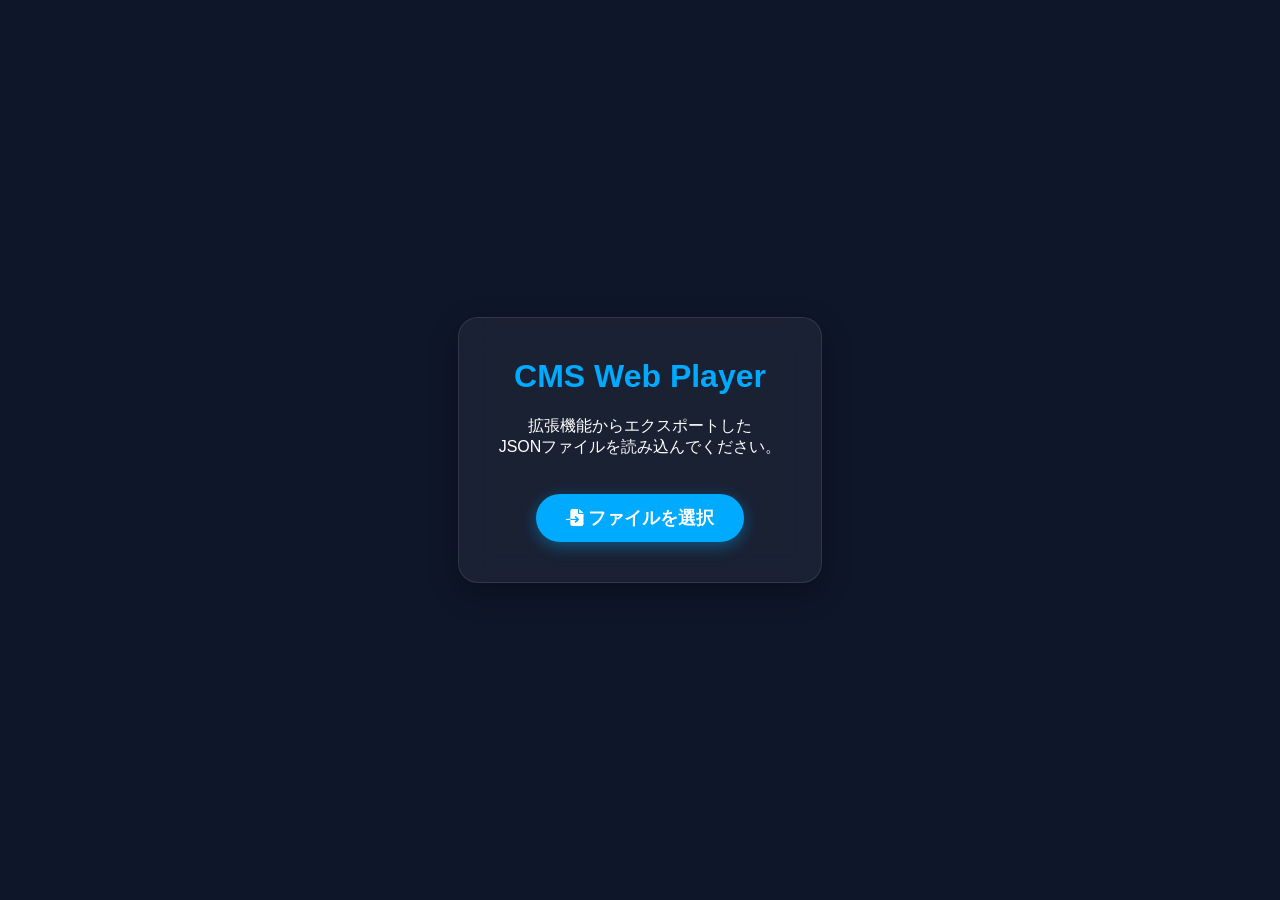
<file: index.html>
<!DOCTYPE html>
<html lang="ja">
<head>
    <meta charset="UTF-8">
    <meta name="viewport" content="width=device-width, initial-scale=1.0, maximum-scale=1.0, user-scalable=no, viewport-fit=cover">
    <title>CMS Web Player</title>
    <link rel="stylesheet" href="https://cdnjs.cloudflare.com/ajax/libs/font-awesome/6.4.0/css/all.min.css">
    <link rel="stylesheet" href="style.css">
    <!-- YouTube APIをあらかじめ読み込んでおく -->
    <script src="https://www.youtube.com/iframe_api"></script>
</head>
<body>

    <!-- ファイルインポート画面 -->
    <div id="import-screen" class="overlay-screen">
        <div class="start-content panel-glass">
            <h1 style="color: var(--accent-color); margin-top:0;">CMS Web Player</h1>
            <p>拡張機能からエクスポートした<br>JSONファイルを読み込んでください。</p>
            <label for="import-json" class="custom-file-upload">
                <i class="fas fa-file-import"></i> ファイルを選択
            </label>
            <input type="file" id="import-json" accept=".json">
        </div>
    </div>

    <!-- 再生準備完了画面 -->
    <div id="ready-screen" class="overlay-screen hidden">
        <div class="start-content panel-glass" style="text-align: center;">
            <h2 style="margin-top:0;">Ready</h2>
            <p>データの読み込みが完了しました。<br>再生を開始します。</p>
            <button class="btn-start" id="btn-user-start">
                <i class="fas fa-play"></i> PLAY START
            </button>
        </div>
    </div>

    <!-- メインプレイヤーUI -->
    <div id="main-app" class="hidden">
        <div class="widget-bg" id="widget-bg"></div>
        <div class="widget-container">
            <!-- 左列 (Player & Controls) -->
            <div class="widget-col-left">
                <div id="player-wrapper" class="panel-glass">
                    <div id="player-container">
                        <!-- ここに動的に iframe が挿入されます -->
                    </div>
                </div>

                <div class="widget-player panel-glass">
                    <img id="widget-art" src="data:image/svg+xml,<svg xmlns='http://www.w3.org/2000/svg' viewBox='0 0 1 1'/>" class="widget-art">
                    <div class="widget-info">
                       <h2 id="widget-title">Not Playing</h2>
                        <p id="widget-artist">---</p>
                    </div>
                    <div class="widget-controls">
                        <button id="widget-btn-prev" title="前の動画"><i class="fas fa-backward-step"></i></button>
                        <button id="widget-btn-play" class="play-btn" title="再生/一時停止"><i class="fas fa-play" id="widget-play-icon"></i></button>
                        <button id="widget-btn-next" title="次の動画"><i class="fas fa-forward-step"></i></button>
                    </div>
                </div>
            </div>

            <!-- 右列 (Library) -->
            <div class="widget-col-right panel-glass">
                <div class="widget-nav">
                    <h3 class="library-title">Library</h3>
                    <div class="controls-wrapper">
                        <label class="filter-option" style="cursor: pointer;">
                            <input type="checkbox" id="exclude-nico"> ニコニコ動画を除外
                        </label>
                        <select id="widget-sort-select" class="widget-search">
                            <option value="custom">🔢 カスタム順</option>
                            <option value="title_asc">🔤 名前 (A-Z)</option>
                            <option value="title_desc">🔤 名前 (Z-A)</option>
                            <option value="newest">📅 新しい順</option>
                            <option value="oldest">📅 古い順</option>
                            <option value="playCount_desc">▶ 再生数順</option>
                        </select>
                        <input type="text" id="widget-search-box" class="widget-search" placeholder="Search...">
                    </div>
                </div>
                <div class="library-content">
                    <div class="w-folder-list" id="widget-folder-list"></div>
                    <div class="w-track-list" id="widget-track-list"></div>
                </div>
            </div>
        </div>
    </div>

    <script src="script.js"></script>
</body>
</html>
</file>
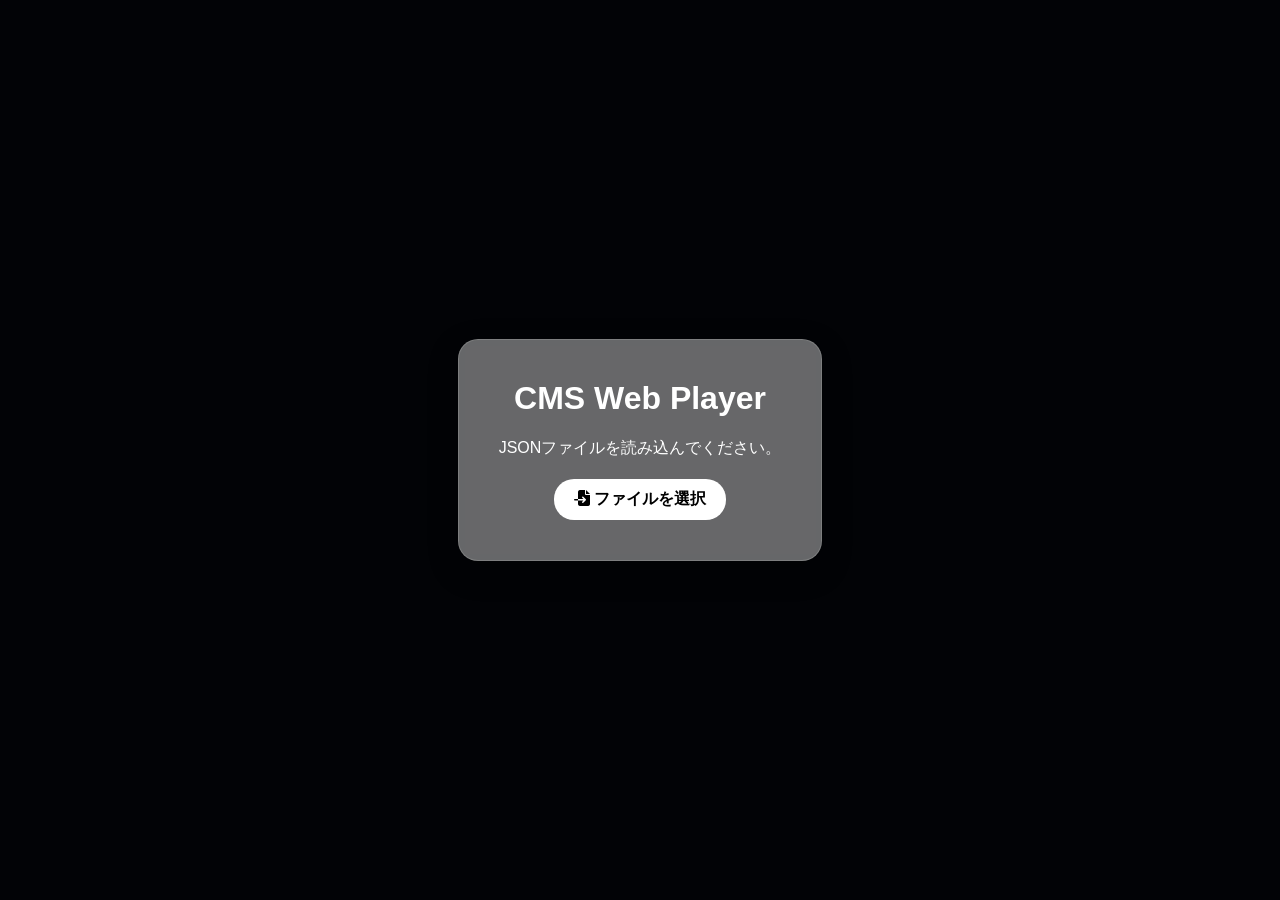
<file: KM/index.html>
<!DOCTYPE html>
<html lang="ja">
<head>
    <meta charset="UTF-8">
    <meta name="viewport" content="width=device-width, initial-scale=1.0, maximum-scale=1.0, user-scalable=no, viewport-fit=cover">
    <title>CMS Web Player</title>
    <link rel="stylesheet" href="https://cdnjs.cloudflare.com/ajax/libs/font-awesome/6.4.0/css/all.min.css">
    <link href="https://fonts.googleapis.com/css2?family=Share+Tech+Mono&display=swap" rel="stylesheet">
    <link rel="stylesheet" href="style.css">
</head>
<body class="theme-modern">

    <!-- ポケットモード（疑似バックグラウンド）オーバーレイ -->
    <div id="pocket-overlay" class="hidden">
        <div class="pocket-hint"><i class="fas fa-lock"></i> 2秒長押し または 上スワイプで解除</div>
        <div class="pocket-content">
            <div id="pocket-clock-container" style="margin-bottom: 20px;">
                <div id="pocket-clock-text" class="theme-text digital1" style="font-size: 4rem;">00:00</div>
                <div id="pocket-analog-clock" class="analog-clock hidden">
                    <div class="hand hour-hand"></div>
                    <div class="hand minute-hand"></div>
                    <div class="hand second-hand"></div>
                    <div class="center-dot"></div>
                </div>
            </div>
            
            <img id="pocket-art" src="data:image/svg+xml,<svg xmlns='http://www.w3.org/2000/svg'/>">
            <h2 id="pocket-title" class="theme-text" style="text-align: center; margin-top: 15px; font-size: 1.2rem; padding: 0 20px;">Not Playing</h2>
            
            <div class="progress-area" style="width: 80%; max-width: 300px; margin-top: 15px;">
                <span id="pocket-time-current" class="time-text">0:00</span>
                <div class="progress-container"><div class="progress-bar" id="pocket-progress-bar"></div></div>
                <span id="pocket-time-duration" class="time-text">0:00</span>
            </div>
        </div>
    </div>

    <div id="import-screen" class="overlay-screen">
        <div class="start-content panel-glass">
            <h1 class="theme-text" style="margin-top:0;">CMS Web Player</h1>
            <p>JSONファイルを読み込んでください。</p>
            <label for="import-json" class="custom-file-upload theme-btn"><i class="fas fa-file-import"></i> ファイルを選択</label>
            <input type="file" id="import-json" accept=".json">
        </div>
    </div>

    <div id="ready-screen" class="overlay-screen hidden">
        <div class="start-content panel-glass" style="text-align: center;">
            <h2 class="theme-text" style="margin-top:0;">Ready</h2>
            <p>データの読み込みが完了しました。</p>
            <button class="btn-start theme-btn" id="btn-user-start"><i class="fas fa-play"></i> PLAY START</button>
        </div>
    </div>

    <div id="main-app" class="hidden">
        <div class="widget-container" id="widget-container">
            <!-- 左ペイン: 固定レイアウト -->
            <div id="left-pane" class="pc-column">
                <div id="widget-clock" class="panel-glass">
                    <div class="clock-inner">
                        <div id="clock-date">----/--/--</div>
                        <div id="clock-time" class="theme-text">00:00:00</div>
                        <div id="analog-clock" class="analog-clock hidden">
                            <div class="hand hour-hand"></div>
                            <div class="hand minute-hand"></div>
                            <div class="hand second-hand"></div>
                            <div class="center-dot"></div>
                        </div>
                    </div>
                    <div id="list-toggle-wrapper"><button id="btn-toggle-list"><i class="fas fa-list"></i> <span id="toggle-list-text">リストを表示</span></button></div>
                </div>

                <div id="widget-player" class="panel-glass">
                    <div id="player-container"></div>
                </div>

                <div id="widget-controls" class="panel-glass">
                    <div class="player-controls-inner">
                        <img id="widget-art" src="data:image/svg+xml,<svg xmlns='http://www.w3.org/2000/svg' viewBox='0 0 1 1'/>" class="widget-art">
                        <div class="widget-info-container">
                            <div class="widget-info overflow-hidden">
                                <div class="marquee-wrapper"><h2 id="widget-title" class="theme-text marquee-content">Not Playing</h2></div>
                                <div class="marquee-wrapper"><p id="widget-artist" class="marquee-content">---</p></div>
                            </div>
                            <div class="progress-area">
                                <span id="time-current" class="time-text">0:00</span>
                                <div class="progress-container" id="progress-container"><div class="progress-bar" id="progress-bar"></div></div>
                                <span id="time-duration" class="time-text">0:00</span>
                            </div>
                            <div class="widget-controls">
                                <div class="controls-main">
                                    <button id="widget-btn-prev"><i class="fas fa-backward-step"></i></button>
                                    <button id="widget-btn-play" class="play-btn theme-btn"><i class="fas fa-play" id="widget-play-icon"></i></button>
                                    <button id="widget-btn-next"><i class="fas fa-forward-step"></i></button>
                                    <button id="widget-btn-fullscreen"><i class="fas fa-expand"></i></button>
                                    <button id="btn-pocket-mode" style="color:var(--accent-color); margin-left: 10px;"><i class="fas fa-lock"></i></button>
                                </div>
                                <button id="btn-open-settings" class="settings-btn"><i class="fas fa-cog"></i></button>
                            </div>
                        </div>
                    </div>
                </div>
            </div>

            <!-- 右ペイン: ライブラリ -->
            <div id="right-pane" class="pc-column">
                <div id="widget-library">
                    <div id="mobile-tools-wrapper">
                        <div class="current-folder-info panel-glass" id="btn-open-mobile-folder">
                            <div style="display:flex; align-items: center; padding: 15px;">
                                <i class="fas fa-play-circle" style="font-size: 1.8rem; margin-right: 15px; color: var(--text-color);"></i>
                                <div style="display:flex; flex-direction:column; flex:1;">
                                    <span id="current-folder-name" style="font-weight:bold; font-size:1.1rem;">All</span>
                                    <span style="font-size:0.8rem; opacity:0.8;" id="current-folder-count">--件のアイテム</span>
                                </div>
                                <span style="font-size:0.9rem; margin-right: 15px; font-weight:bold;">フォルダ</span>
                            </div>
                        </div>
                        <button id="btn-toggle-mobile-nav" class="panel-glass"><i class="fas fa-filter"></i></button>
                    </div>

                    <div id="library-nav-wrapper" class="panel-glass">
                        <div class="controls-wrapper">
                            <label class="filter-option"><input type="checkbox" id="exclude-nico"> ニコ除外</label>
                            <select id="widget-sort-select" class="widget-search">
                                <option value="custom">🔢 カスタム順</option><option value="newest">📅 新しい順</option><option value="oldest">📅 古い順</option><option value="playCount_desc">▶ 再生数順</option>
                            </select>
                            <input type="text" id="widget-search-box" class="widget-search" placeholder="Search...">
                        </div>
                    </div>

                    <div class="library-lists-container">
                        <div id="widget-folder-list-wrapper" class="panel-glass"><div class="w-folder-list" id="widget-folder-list"></div></div>
                        <div id="widget-track-list-wrapper" class="panel-glass"><div class="w-track-list" id="widget-track-list"></div></div>
                    </div>
                </div>
            </div>
        </div>
    </div>

    <!-- スマホ用フォルダ選択 -->
    <div id="mobile-folder-modal" class="overlay-screen hidden" style="z-index: 9500; align-items: flex-end;">
        <div class="panel-glass settings-window" style="width: 100%; max-width: none; max-height: 75vh; padding: 0; display: flex; flex-direction: column; border-bottom-left-radius: 0; border-bottom-right-radius: 0;">
            <div style="padding: 15px; text-align: center; border-bottom: 1px solid var(--border-color); font-weight: bold; font-size: 1.2rem;">フォルダを選択</div>
            <div id="mobile-folder-list-modal" style="overflow-y: auto; flex: 1;"></div>
            <div style="padding: 15px;"><button id="btn-close-folder-modal" class="theme-btn" style="width: 100%; padding: 15px; border-radius: 30px; font-size: 1.1rem;">閉じる</button></div>
        </div>
    </div>

    <!-- 設定モーダル -->
    <div id="settings-modal" class="overlay-screen hidden" style="z-index: 9999;">
        <div class="panel-glass settings-window">
            <h2 class="theme-text" style="margin-top:0; padding-bottom:5px;"><i class="fas fa-cog"></i> System Settings</h2>
            <div class="settings-tabs">
                <button class="tab-btn active" data-tab="basic">基本設定</button>
                <button class="tab-btn" data-tab="advanced">詳細設定</button>
            </div>

            <div class="setting-scroll-area">
                <!-- 基本設定タブ -->
                <div id="tab-basic" class="tab-content active">
                    <div class="setting-row">
                        <label>テーマ</label>
                        <select id="set-theme" class="widget-search"><option value="modern">現代UI風 (Modern)</option><option value="nerv">エヴァ風 (NERV)</option><option value="toyota">トヨタナビ風 (Car Navi)</option></select>
                    </div>
                    <div class="setting-row" style="margin-top: 10px; padding-top: 10px; border-top: 1px solid var(--border-color);">
                        <label style="color: #ffaa00;"><input type="checkbox" id="set-data-saver"> 📉 データセーバー (低画質再生)</label>
                        <span style="font-size:0.75rem; opacity:0.8;">※ニコニコ動画等、仕様上画質が自動調整される場合があります</span>
                    </div>
                    <div class="setting-row"><label><input type="checkbox" id="set-performance-mode"> ⚡ 軽量化 (動作を軽くする)</label></div>
                    <div class="setting-row"><label><input type="checkbox" id="set-music-mode"> 🎵 音楽モード (モバイルSpotify風UI)</label></div>
                    <div class="setting-row"><label><input type="checkbox" id="set-show-thumbnails"> 🖼 サムネイルを表示</label></div>
                    <div class="setting-row"><label><input type="checkbox" id="set-show-clock"> 🕒 時計を表示</label></div>
                    <div class="setting-row"><label><input type="checkbox" id="set-simple-layout"> 💻 PC向け シンプルレイアウト</label></div>
                </div>

                <!-- 詳細設定タブ -->
               <div id="tab-advanced" class="tab-content">
                    <div class="setting-row"><label><input type="checkbox" id="set-use-custom-color"> カスタムカラーを有効にする</label></div>
                    <div class="setting-row" style="display: flex; flex-direction: row; gap: 15px;">
                        <div style="flex:1;"><label>文字色</label><input type="color" id="set-accent-color" value="#00aaff"></div>
                        <div style="flex:1;"><label>枠線の色</label><input type="color" id="set-border-color" value="#ffffff"></div>
                    </div>
                    <div class="setting-row" style="display: flex; flex-direction: row; gap: 15px; margin-top: 10px;">
                        <div style="flex:1;"><label>文字サイズ: <span id="font-val">100</span>%</label><input type="range" id="set-font-size" min="80" max="150" step="5" value="100"></div>
                        <div style="flex:1;"><label>PC左パネル幅: <span id="pc-width-val">350</span>px</label><input type="range" id="set-pc-left-width" min="250" max="600" step="10" value="350"></div>
                    </div>
                    <div class="setting-row" style="margin-top: 10px; border-top: 1px solid var(--border-color); padding-top: 10px;">
                        <label>背景画像 (写真等)</label>
                        <div style="display:flex; gap:10px;">
                            <input type="file" id="set-bg-img" accept="image/*" style="font-size:0.8rem; flex:1;">
                            <button id="btn-clear-bg" class="theme-btn" style="padding: 5px 10px; font-size:0.8rem;">クリア</button>
                        </div>
                    </div>
                    <div class="setting-row" style="display: flex; flex-direction: row; gap: 10px; margin-top: 5px;">
                        <div style="flex:1;"><label>表示位置</label><select id="set-bg-position" class="widget-search" style="width:100%; font-size:0.8rem;"><option value="center">中央</option><option value="top">上</option><option value="bottom">下</option></select></div>
                        <div style="flex:1;"><label>サイズ</label><select id="set-bg-size" class="widget-search" style="width:100%; font-size:0.8rem;"><option value="cover">全画面カバー</option><option value="contain">全体を収める</option></select></div>
                    </div>
                    <div class="setting-row" style="margin-top: 10px;">
                        <label>透明度 (100:透明 / 0:ぼかし最大): <span id="op-val">50</span></label>
                        <input type="range" id="set-opacity" min="0" max="100" step="1" value="50">
                    </div>
                    <div class="setting-row" style="margin-top: 10px; border-top: 1px solid var(--border-color); padding-top: 10px;">
                        <label>PC版 時計スタイル</label>
                        <select id="set-clock-type" class="widget-search">
                            <option value="digital1">デジタル 1 (標準)</option>
                            <option value="digital2">デジタル 2 (7セグ風)</option>
                            <option value="analog">アナログ時計</option>
                        </select>
                    </div>
                    <div class="setting-row" style="margin-top: 10px;">
                        <label>ロック画面(ポケット) 時計スタイル</label>
                        <select id="set-pocket-clock-type" class="widget-search">
                            <option value="digital1">デジタル 1 (標準)</option>
                            <option value="digital2">デジタル 2 (7セグ風)</option>
                            <option value="analog">アナログ時計</option>
                            <option value="none">非表示</option>
                        </select>
                    </div>
                    <div class="setting-row" style="margin-top: 10px; border-top: 1px solid var(--border-color); padding-top: 10px;">
                        <label>ニコニコ音量ブースト: <span id="boost-val">1.0</span>x</label>
                        <input type="range" id="set-nico-boost" min="1" max="5" step="0.5" value="1">
                        <span style="font-size:0.75rem; opacity:0.8;">※ブラウザの制約上、YouTubeの基本音量を相対的に下げることでブーストをシミュレートします。</span>
                    </div>
                </div>
            </div>

            <div class="settings-actions">
                <button id="btn-save-settings" class="theme-btn" style="flex:1;">Save & Apply</button>
                <button id="btn-reset-settings" style="background:#ff4444; color:#fff; border:none; border-radius:30px; cursor:pointer;">Reset</button>
                <button id="btn-close-settings" style="background:transparent; color:#fff; border:1px solid #fff; border-radius:30px; cursor:pointer;">Cancel</button>
            </div>
        </div>
    </div>

    <script src="script.js"></script>
</body>
</html>
</file>
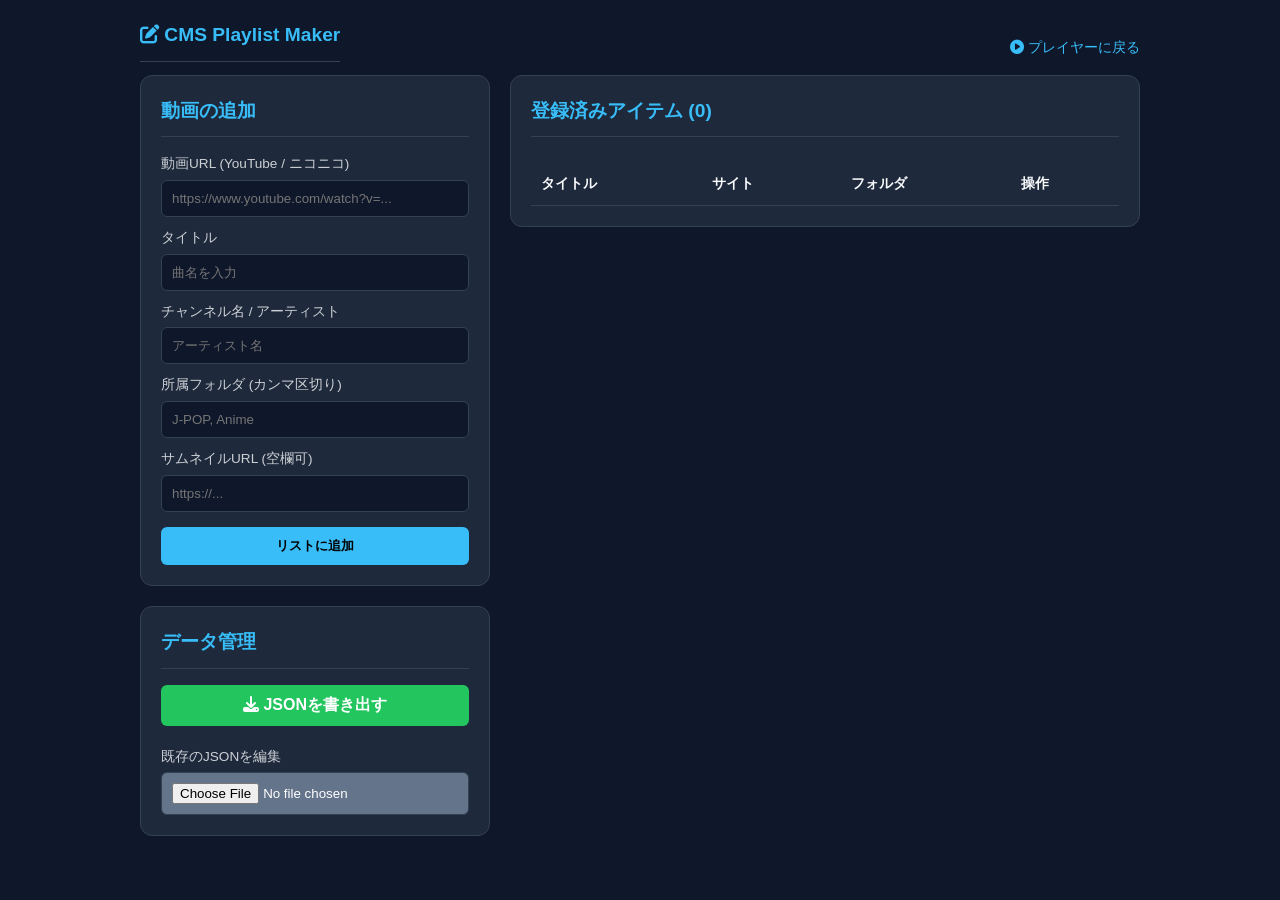
<file: km/make.html>
<!DOCTYPE html>
<html lang="ja">
<head>
    <meta charset="UTF-8">
    <meta name="viewport" content="width=device-width, initial-scale=1.0">
    <title>CMS Playlist Maker</title>
    <link rel="stylesheet" href="https://cdnjs.cloudflare.com/ajax/libs/font-awesome/6.4.0/css/all.min.css">
    <style>
        :root { --bg: #0f172a; --panel: #1e293b; --text: #f8fafc; --accent: #38bdf8; --border: #334155; }
        body { font-family: sans-serif; background: var(--bg); color: var(--text); margin: 0; padding: 20px; line-height: 1.6; }
        .container { max-width: 1000px; margin: 0 auto; }
        .editor-grid { display: grid; grid-template-columns: 350px 1fr; gap: 20px; }
        .card { background: var(--panel); border: 1px solid var(--border); border-radius: 12px; padding: 20px; margin-bottom: 20px; }
        h1, h2 { margin-top: 0; border-bottom: 1px solid var(--border); padding-bottom: 10px; font-size: 1.2rem; color: var(--accent); }
        label { display: block; margin: 10px 0 5px; font-size: 0.85rem; opacity: 0.8; }
        input, select, textarea { width: 100%; padding: 10px; border: 1px solid var(--border); background: #0f172a; color: white; border-radius: 6px; box-sizing: border-box; }
        button { cursor: pointer; padding: 10px 15px; border: none; border-radius: 6px; font-weight: bold; transition: 0.2s; }
        .btn-add { background: var(--accent); color: #000; width: 100%; margin-top: 15px; }
        .btn-export { background: #22c55e; color: white; font-size: 1rem; }
        .btn-import { background: #64748b; color: white; }
        .btn-delete { background: #ef4444; color: white; padding: 5px 10px; font-size: 0.7rem; }
        .item-list { width: 100%; border-collapse: collapse; margin-top: 10px; }
        .item-list th, .item-list td { padding: 10px; border-bottom: 1px solid var(--border); text-align: left; font-size: 0.85rem; }
        .folder-chip { display: inline-block; background: var(--border); padding: 2px 8px; border-radius: 10px; font-size: 0.7rem; margin-right: 5px; }
        .nav-link { color: var(--accent); text-decoration: none; font-size: 0.9rem; }
    </style>
</head>
<body>

<div class="container">
    <div style="display:flex; justify-content: space-between; align-items: center;">
        <h1><i class="fas fa-edit"></i> CMS Playlist Maker</h1>
        <a href="navi.html" class="nav-link"><i class="fas fa-play-circle"></i> プレイヤーに戻る</a>
    </div>

    <div class="editor-grid">
        <!-- 左側：入力フォーム -->
        <div class="side-panel">
            <div class="card">
                <h2>動画の追加</h2>
                <label>動画URL (YouTube / ニコニコ)</label>
                <input type="text" id="in-url" placeholder="https://www.youtube.com/watch?v=...">
                
                <label>タイトル</label>
                <input type="text" id="in-title" placeholder="曲名を入力">
                
                <label>チャンネル名 / アーティスト</label>
                <input type="text" id="in-artist" placeholder="アーティスト名">

                <label>所属フォルダ (カンマ区切り)</label>
                <input type="text" id="in-folders" placeholder="J-POP, Anime">

                <label>サムネイルURL (空欄可)</label>
                <input type="text" id="in-thumb" placeholder="https://...">

                <button class="btn-add" id="btn-add-item">リストに追加</button>
            </div>

            <div class="card">
                <h2>データ管理</h2>
                <button class="btn-export" id="btn-export-json" style="width:100%; margin-bottom:10px;">
                    <i class="fas fa-download"></i> JSONを書き出す
                </button>
                <label>既存のJSONを編集</label>
                <input type="file" id="import-json-edit" accept=".json" class="btn-import">
            </div>
        </div>

        <!-- 右側：現在のリスト -->
        <div class="main-panel">
            <div class="card">
                <h2>登録済みアイテム (<span id="count">0</span>)</h2>
                <div style="overflow-x: auto;">
                    <table class="item-list">
                        <thead>
                            <tr>
                                <th>タイトル</th>
                                <th>サイト</th>
                                <th>フォルダ</th>
                                <th>操作</th>
                            </tr>
                        </thead>
                        <tbody id="list-body">
                            <!-- JSで追加 -->
                        </tbody>
                    </table>
                </div>
            </div>
        </div>
    </div>
</div>

<script>
    let mediaItems = [];

    // URLからサイトを判定
    function detectSite(url) {
        if (url.includes('youtube.com') || url.includes('youtu.be')) return 'youtube';
        if (url.includes('nicovideo.jp')) return 'niconico';
        return 'other';
    }

    // リストの描画
    function renderList() {
        const tbody = document.getElementById('list-body');
        tbody.innerHTML = '';
        mediaItems.forEach((item, idx) => {
            const tr = document.createElement('tr');
            const foldersHtml = item.folders.map(f => `<span class="folder-chip">${f}</span>`).join('');
            tr.innerHTML = `
                <td><strong>${item.title}</strong><br><small>${item.channelName}</small></td>
                <td>${item.site}</td>
                <td>${foldersHtml}</td>
                <td><button class="btn-delete" onclick="deleteItem(${idx})">削除</button></td>
            `;
            tbody.appendChild(tr);
        });
        document.getElementById('count').textContent = mediaItems.length;
    }

    // アイテム追加
    document.getElementById('btn-add-item').onclick = () => {
        const url = document.getElementById('in-url').value;
        const title = document.getElementById('in-title').value;
        const artist = document.getElementById('in-artist').value;
        const folderStr = document.getElementById('in-folders').value;
        const thumb = document.getElementById('in-thumb').value;

        if (!url || !title) { alert('URLとタイトルは必須です'); return; }

        const item = {
            title: title,
            url: url,
            site: detectSite(url),
            channelName: artist || 'Unknown',
            thumbnail: thumb || '',
            folders: folderStr ? folderStr.split(',').map(s => s.trim()) : ['Manual'],
            savedAt: new Date().toISOString()
        };

        mediaItems.push(item);
        renderList();
        
        // 入力をクリア
        document.getElementById('in-url').value = '';
        document.getElementById('in-title').value = '';
    };

    // 削除
    window.deleteItem = (idx) => {
        mediaItems.splice(idx, 1);
        renderList();
    };

    // JSON書き出し
    document.getElementById('btn-export-json').onclick = () => {
        if (mediaItems.length === 0) { alert('アイテムがありません'); return; }
        
        // フォルダ設定（重複なしで抽出）
        const folderNames = [...new Set(mediaItems.flatMap(i => i.folders))];
        const folderSettings = folderNames.map((name, idx) => ({ folderName: name, order: idx }));

        const exportData = {
            mediaItems: mediaItems,
            folderSettings: folderSettings
        };

        const blob = new Blob([JSON.stringify(exportData, null, 2)], { type: 'application/json' });
        const a = document.createElement('a');
        a.href = URL.createObjectURL(blob);
        a.download = 'cms_playlist.json';
        a.click();
    };

    // JSONインポート（編集用）
    document.getElementById('import-json-edit').onchange = (e) => {
        const file = e.target.files[0];
        if (!file) return;
        const reader = new FileReader();
        reader.onload = (ev) => {
            try {
                const data = JSON.parse(ev.target.result);
                mediaItems = Array.isArray(data) ? data : (data.mediaItems || []);
                renderList();
            } catch (err) { alert('JSONの読み込みに失敗しました'); }
        };
        reader.readAsText(file);
    };
</script>

</body>
</html>
</file>
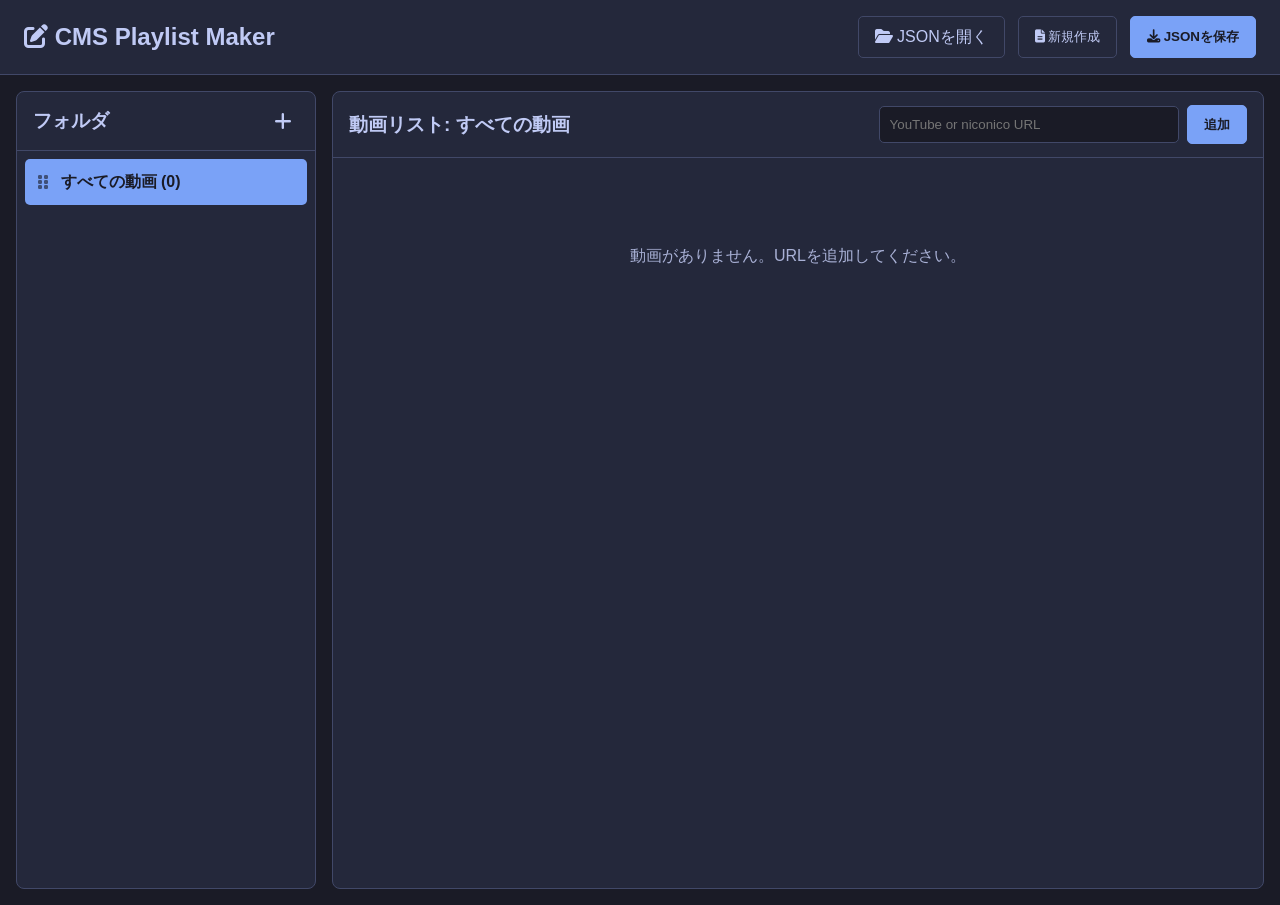
<file: KM/make.html>
<!DOCTYPE html>
<html lang="ja">
<head>
    <meta charset="UTF-8">
    <meta name="viewport" content="width=device-width, initial-scale=1.0">
    <title>CMS Playlist Maker</title>
    <link rel="stylesheet" href="https://cdnjs.cloudflare.com/ajax/libs/font-awesome/6.4.0/css/all.min.css">
</head>
  <style>
    :root {
    --bg-color: #1a1b26;
    --panel-color: #24283b;
    --border-color: #414868;
    --text-color: #c0caf5;
    --sub-text-color: #a9b1d6;
    --primary-color: #7aa2f7;
    --danger-color: #f7768e;
    --success-color: #9ece6a;
    --font-family: 'Segoe UI', 'Meiryo', sans-serif;
}

/* --- Base Styles --- */
body, html {
    margin: 0;
    padding: 0;
    width: 100%;
    height: 100vh;
    font-family: var(--font-family);
    background-color: var(--bg-color);
    color: var(--text-color);
    overflow: hidden;
    font-size: 16px;
    box-sizing: border-box;
}
*, *:before, *:after { box-sizing: inherit; }

.hidden { display: none !important; }

/* --- Header --- */
header {
    display: flex;
    justify-content: space-between;
    align-items: center;
    padding: 1rem 1.5rem;
    background-color: var(--panel-color);
    border-bottom: 1px solid var(--border-color);
    flex-shrink: 0;
}
header h1 {
    margin: 0;
    font-size: 1.5rem;
}
.header-actions {
    display: flex;
    gap: 0.8rem;
}

/* --- Main Layout --- */
.editor-container {
    display: flex;
    gap: 1rem;
    padding: 1rem;
    height: calc(100vh - 70px); /* 70px is header height */
}
.panel {
    background-color: var(--panel-color);
    border-radius: 8px;
    border: 1px solid var(--border-color);
    display: flex;
    flex-direction: column;
    overflow: hidden;
}
.panel-header {
    display: flex;
    justify-content: space-between;
    align-items: center;
    padding: 0.8rem 1rem;
    border-bottom: 1px solid var(--border-color);
    flex-shrink: 0;
}
.panel-header h2 {
    margin: 0;
    font-size: 1.2rem;
}
.folder-panel {
    width: 300px;
    flex-shrink: 0;
}
.items-panel {
    flex-grow: 1;
}

/* --- Lists --- */
.list-container {
    overflow-y: auto;
    padding: 0.5rem;
    height: 100%;
}
.list-item {
    display: flex;
    align-items: center;
    padding: 0.8rem;
    margin-bottom: 0.5rem;
    background-color: rgba(0,0,0,0.2);
    border-radius: 5px;
    cursor: grab;
    transition: background-color 0.2s;
    user-select: none;
}
.list-item:hover {
    background-color: rgba(122, 162, 247, 0.2);
}
.list-item.active {
    background-color: var(--primary-color);
    color: var(--bg-color);
    font-weight: bold;
}
.list-item.dragging {
    opacity: 0.5;
    background: var(--border-color);
}
.drag-handle {
    margin-right: 0.8rem;
    opacity: 0.6;
}
.list-item-content {
    flex-grow: 1;
    overflow: hidden;
    text-overflow: ellipsis;
    white-space: nowrap;
}
.item-thumb {
    width: 80px;
    height: 45px;
    object-fit: cover;
    border-radius: 4px;
    margin-right: 1rem;
    flex-shrink: 0;
}
.item-info {
    display: flex;
    flex-direction: column;
    gap: 0.2rem;
    min-width: 0;
}
.item-info .title { font-size: 1rem; font-weight: 500; }
.item-info .channel { font-size: 0.8rem; opacity: 0.8; }

.empty-state {
    text-align: center;
    padding: 4rem;
    color: var(--sub-text-color);
}

/* --- Forms & Buttons --- */
.btn {
    padding: 0.6rem 1rem;
    border-radius: 5px;
    border: 1px solid var(--border-color);
    background-color: var(--panel-color);
    color: var(--text-color);
    cursor: pointer;
    font-weight: 500;
    transition: all 0.2s;
}
.btn:hover {
    border-color: var(--primary-color);
    color: var(--primary-color);
}
.btn.btn-primary {
    background-color: var(--primary-color);
    border-color: var(--primary-color);
    color: var(--bg-color);
    font-weight: bold;
}
.btn.btn-primary:hover {
    filter: brightness(1.2);
}
.btn-icon {
    background: none;
    border: none;
    color: var(--text-color);
    font-size: 1.2rem;
    cursor: pointer;
    padding: 0.4rem;
    border-radius: 50%;
    width: 32px;
    height: 32px;
}
.btn-icon:hover {
    background-color: var(--border-color);
}
.btn-delete { color: var(--danger-color); }
.btn-edit { color: var(--sub-text-color); }

.item-actions {
    display: flex;
    gap: 0.5rem;
    align-items: center;
}
#input-video-url {
    padding: 0.6rem;
    border: 1px solid var(--border-color);
    border-radius: 5px;
    background-color: var(--bg-color);
    color: var(--text-color);
    width: 300px;
}

/* --- Toast Notification --- */
.toast {
    position: fixed;
    bottom: -100px;
    left: 50%;
    transform: translateX(-50%);
    padding: 1rem 1.5rem;
    border-radius: 8px;
    color: #fff;
    font-weight: bold;
    transition: bottom 0.5s ease-in-out;
    z-index: 1000;
}
.toast.show { bottom: 20px; }
.toast.success { background-color: var(--success-color); }
.toast.error { background-color: var(--danger-color); }
.toast.info { background-color: var(--primary-color); }

/* --- Responsive (Mobile) --- */
@media (max-width: 768px) {
    header { flex-direction: column; gap: 1rem; }
    .editor-container { flex-direction: column; height: calc(100vh - 125px); }
    .folder-panel { width: 100%; height: 200px; }
    #input-video-url { width: 100%; }
    .item-actions { width: 100%; }
}
  </style>
<body>

    <header>
        <h1><i class="fas fa-edit"></i> CMS Playlist Maker</h1>
        <div class="header-actions">
            <label for="import-json" class="btn"><i class="fas fa-folder-open"></i> JSONを開く</label>
            <input type="file" id="import-json" accept=".json,application/json" class="hidden">
            <button id="btn-new" class="btn"><i class="fas fa-file-alt"></i> 新規作成</button>
            <button id="btn-export" class="btn btn-primary"><i class="fas fa-download"></i> JSONを保存</button>
        </div>
    </header>

    <main class="editor-container">
        <!-- Folder Column -->
        <aside class="panel folder-panel">
            <div class="panel-header">
                <h2>フォルダ</h2>
                <button id="btn-add-folder" class="btn-icon" title="新しいフォルダを作成"><i class="fas fa-plus"></i></button>
            </div>
            <div id="folder-list" class="list-container">
                <!-- Folders will be rendered here by JS -->
            </div>
        </aside>

        <!-- Items Column -->
        <section class="panel items-panel">
            <div class="panel-header">
                <h2 id="current-folder-title">動画リスト</h2>
                <div class="item-actions">
                    <input type="text" id="input-video-url" placeholder="YouTube or niconico URL">
                    <button id="btn-add-video" class="btn btn-primary">追加</button>
                </div>
            </div>
            <div id="item-list" class="list-container">
                <div class="empty-state">
                    <p>左のメニューからフォルダを選択するか、新しい動画を追加してください。</p>
                </div>
            </div>
        </section>
    </main>

    <!-- Toast Notification -->
    <div id="toast" class="toast"></div>
<script>
document.addEventListener('DOMContentLoaded', () => {

    // --- STATE ---
    let mediaItems = [];
    let folderSettings = [];
    let currentFolder = '__all';

    // --- DOM ELEMENTS ---
    const importInput = document.getElementById('import-json');
    const btnNew = document.getElementById('btn-new');
    const btnExport = document.getElementById('btn-export');
    const btnAddFolder = document.getElementById('btn-add-folder');
    const btnAddVideo = document.getElementById('btn-add-video');
    const folderListEl = document.getElementById('folder-list');
    const itemListEl = document.getElementById('item-list');
    const urlInput = document.getElementById('input-video-url');
    const currentFolderTitleEl = document.getElementById('current-folder-title');
    const toastEl = document.getElementById('toast');

    // --- INITIALIZATION ---
    init();

    function init() {
        // Event Listeners
        importInput.addEventListener('change', handleFileImport);
        btnNew.addEventListener('click', handleNewPlaylist);
        btnExport.addEventListener('click', handleExport);
        btnAddFolder.addEventListener('click', handleAddFolder);
        btnAddVideo.addEventListener('click', fetchAndAddVideo);
        urlInput.addEventListener('keypress', (e) => {
            if (e.key === 'Enter') fetchAndAddVideo();
        });

        setupDragAndDrop();
        renderAll();
    }

    // --- RENDER FUNCTIONS ---
    function renderAll() {
        renderFolders();
        renderItems();
    }

    function renderFolders() {
        folderListEl.innerHTML = '';
        
        // Add "All Videos" virtual folder
        const allVideosItem = createFolderItem('__all', 'すべての動画');
        folderListEl.appendChild(allVideosItem);

        // Render user folders
        folderSettings.sort((a, b) => a.order - b.order).forEach(folder => {
            const folderItem = createFolderItem(folder.folderName);
            folderListEl.appendChild(folderItem);
        });
    }
    
    function createFolderItem(name, displayName = null) {
        const div = document.createElement('div');
        div.className = 'list-item';
        div.dataset.folderName = name;
        div.draggable = (name !== '__all');

        const itemCount = (name === '__all')
            ? mediaItems.length
            : mediaItems.filter(item => (item.folders || []).includes(name)).length;

        div.innerHTML = `
            <i class="fas fa-grip-vertical drag-handle"></i>
            <div class="list-item-content">${displayName || name} (${itemCount})</div>
            ${name !== '__all' ? `
                <button class="btn-icon btn-edit" title="名前を変更"><i class="fas fa-pen"></i></button>
                <button class="btn-icon btn-delete" title="フォルダを削除"><i class="fas fa-trash"></i></button>
            ` : ''}
        `;
        
        if (name === currentFolder) div.classList.add('active');

        // Event listeners for the item
        div.addEventListener('click', () => selectFolder(name));
        if (name !== '__all') {
            div.querySelector('.btn-edit').addEventListener('click', (e) => {
                e.stopPropagation();
                handleEditFolder(name);
            });
            div.querySelector('.btn-delete').addEventListener('click', (e) => {
                e.stopPropagation();
                handleDeleteFolder(name);
            });
        }
        return div;
    }

    function renderItems() {
        itemListEl.innerHTML = '';
        currentFolderTitleEl.textContent = `動画リスト: ${currentFolder === '__all' ? 'すべての動画' : currentFolder}`;

        const itemsToRender = (currentFolder === '__all')
            ? mediaItems
            : mediaItems.filter(item => (item.folders || []).includes(currentFolder));

        if (itemsToRender.length === 0) {
            itemListEl.innerHTML = `<div class="empty-state"><p>${currentFolder === '__all' ? '動画がありません。URLを追加してください。' : 'このフォルダには動画がありません。'}</p></div>`;
            return;
        }

        itemsToRender.forEach((item, index) => {
            const div = document.createElement('div');
            div.className = 'list-item';
            div.dataset.itemId = item.originalIndex; // Use originalIndex as a unique ID
            div.draggable = true;

            div.innerHTML = `
                <i class="fas fa-grip-vertical drag-handle"></i>
                <img src="${item.thumbnail}" class="item-thumb" alt="thumbnail">
                <div class="list-item-content item-info">
                    <span class="title" title="${item.title}">${item.title}</span>
                    <span class="channel">${item.channelName}</span>
                </div>
                <button class="btn-icon btn-delete" title="動画を削除"><i class="fas fa-trash"></i></button>
            `;

            div.querySelector('.btn-delete').addEventListener('click', (e) => {
                e.stopPropagation();
                handleDeleteItem(item.originalIndex);
            });

            itemListEl.appendChild(div);
        });
    }

    // --- HANDLERS ---
    function handleFileImport(event) {
        const file = event.target.files[0];
        if (!file) return;
        const reader = new FileReader();
        reader.onload = (e) => {
            try {
                const data = JSON.parse(e.target.result);
                mediaItems = data.mediaItems || [];
                // Ensure unique IDs
                mediaItems.forEach((item, idx) => item.originalIndex = idx);
                folderSettings = data.folderSettings || [];
                currentFolder = '__all';
                showToast('JSONファイルを読み込みました', 'success');
                renderAll();
            } catch (error) {
                showToast('JSONファイルの解析に失敗しました', 'error');
                console.error(error);
            }
        };
        reader.readAsText(file);
    }

    function handleNewPlaylist() {
        if (confirm('現在の編集内容を破棄して、新しいプレイリストを作成しますか？')) {
            mediaItems = [];
            folderSettings = [];
            currentFolder = '__all';
            renderAll();
            showToast('新しいプレイリストを作成しました', 'info');
        }
    }

    function handleExport() {
        if (mediaItems.length === 0) {
            showToast('エクスポートする動画がありません', 'error');
            return;
        }
        // Re-index items before export
        const itemsToExport = [...mediaItems].map((item, index) => ({...item, originalIndex: index}));

        const data = {
            mediaItems: itemsToExport,
            folderSettings: folderSettings
        };
        const blob = new Blob([JSON.stringify(data, null, 2)], { type: 'application/json' });
        const url = URL.createObjectURL(blob);
        const a = document.createElement('a');
        a.href = url;
        a.download = `playlist_${new Date().toISOString().slice(0, 10)}.json`;
        a.click();
        URL.revokeObjectURL(url);
        showToast('JSONファイルとして保存しました', 'success');
    }

    function handleAddFolder() {
        const folderName = prompt('新しいフォルダ名を入力してください:');
        if (folderName && folderName.trim() !== '') {
            if (folderSettings.some(f => f.folderName === folderName)) {
                alert('同じ名前のフォルダが既に存在します。');
                return;
            }
            const newOrder = folderSettings.length > 0 ? Math.max(...folderSettings.map(f => f.order)) + 1 : 1;
            folderSettings.push({ folderName, order: newOrder });
            renderFolders();
        }
    }

    function handleEditFolder(oldName) {
        const newName = prompt(`フォルダ名を変更:\n(現在の名前: ${oldName})`, oldName);
        if (newName && newName.trim() !== '' && newName !== oldName) {
            // Update folderSettings
            const folder = folderSettings.find(f => f.folderName === oldName);
            if(folder) folder.folderName = newName;

            // Update items
            mediaItems.forEach(item => {
                if (item.folders && item.folders.includes(oldName)) {
                    item.folders = item.folders.map(f => f === oldName ? newName : f);
                }
            });

            if (currentFolder === oldName) currentFolder = newName;
            renderAll();
        }
    }

    function handleDeleteFolder(folderName) {
        if (confirm(`フォルダ「${folderName}」を削除しますか？\n(中の動画は削除されず、「未分類」になります)`)) {
            folderSettings = folderSettings.filter(f => f.folderName !== folderName);
            mediaItems.forEach(item => {
                if (item.folders) {
                    item.folders = item.folders.filter(f => f !== folderName);
                }
            });
            if (currentFolder === folderName) currentFolder = '__all';
            renderAll();
        }
    }
    
    function handleDeleteItem(itemId) {
        if (confirm('この動画をプレイリストから削除しますか？')) {
            mediaItems = mediaItems.filter(item => item.originalIndex !== itemId);
            renderAll();
        }
    }

    function selectFolder(folderName) {
        currentFolder = folderName;
        document.querySelectorAll('#folder-list .list-item').forEach(el => {
            el.classList.toggle('active', el.dataset.folderName === folderName);
        });
        renderItems();
    }

    // --- Video Data Fetching ---
    async function fetchAndAddVideo() {
        const url = urlInput.value.trim();
        if (!url) return;
        
        showToast('動画情報を取得中...', 'info');
        
        try {
            const data = await getVideoData(url);
            const newItem = {
                ...data,
                url: url,
                savedAt: new Date().toISOString(),
                playCount: 0,
                folders: (currentFolder !== '__all') ? [currentFolder] : [],
                originalIndex: mediaItems.length > 0 ? Math.max(...mediaItems.map(i => i.originalIndex)) + 1 : 0
            };

            mediaItems.push(newItem);
            urlInput.value = '';
            showToast('動画を追加しました', 'success');
            renderAll();

        } catch (error) {
            showToast(`情報の取得に失敗: ${error.message}`, 'error');
            console.error(error);
        }
    }

    async function getVideoData(url) {
        let endpoint = '';
        let site = '';
        if (url.includes('youtube.com') || url.includes('youtu.be')) {
            site = 'youtube';
            endpoint = `https://www.youtube.com/oembed?url=${encodeURIComponent(url)}&format=json`;
        } else if (url.includes('nicovideo.jp') || url.includes('nico.ms')) {
            site = 'niconico';
            endpoint = `https://www.nicovideo.jp/oembed?url=${encodeURIComponent(url)}`;
        } else {
            throw new Error('サポートされていないURLです');
        }

        // IMPORTANT: Client-side fetching is blocked by CORS. A proxy is required.
        // Replace this with your own CORS proxy server.
        const proxyUrl = 'https://cors-anywhere.herokuapp.com/';
        const response = await fetch(proxyUrl + endpoint);

        if (!response.ok) {
            throw new Error('APIからデータを取得できませんでした');
        }
        
        const data = await response.json();

        return {
            site: site,
            title: data.title,
            channelName: data.author_name,
            thumbnail: data.thumbnail_url
        };
    }
    
    // --- UTILITIES ---
    function showToast(message, type = 'info') {
        toastEl.textContent = message;
        toastEl.className = `toast show ${type}`;
        setTimeout(() => {
            toastEl.className = 'toast';
        }, 3000);
    }
    
    // --- DRAG AND DROP ---
    function setupDragAndDrop() {
        let draggedItem = null;

        const handleDragStart = (e) => {
            draggedItem = e.target;
            setTimeout(() => e.target.classList.add('dragging'), 0);
        };

        const handleDragEnd = (e) => {
            e.target.classList.remove('dragging');
        };
        
        const handleDragOver = (e) => {
            e.preventDefault();
            const container = e.currentTarget;
            const afterElement = getDragAfterElement(container, e.clientY);
            const dragging = container.querySelector('.dragging');
            if (dragging) {
                 if (afterElement == null) {
                    container.appendChild(dragging);
                } else {
                    container.insertBefore(dragging, afterElement);
                }
            }
        };

        const handleDrop = (e) => {
            const container = e.currentTarget;
            const isFolderList = container.id === 'folder-list';
            const listItems = [...container.querySelectorAll('.list-item')];

            if (isFolderList) {
                // Update folderSettings order
                const newOrder = listItems.map(item => item.dataset.folderName).filter(name => name !== '__all');
                folderSettings.forEach(folder => {
                    const index = newOrder.indexOf(folder.folderName);
                    if (index !== -1) folder.order = index;
                });
                renderFolders(); // Re-render to update counts and maintain active state
            } else {
                // Update mediaItems order (only for current folder view)
                const newOrderIds = listItems.map(item => parseInt(item.dataset.itemId));
                // This is a simple re-ordering. More complex logic needed for cross-folder sorting.
                // For this implementation, we reorder the base `mediaItems` array.
                mediaItems.sort((a, b) => {
                    return newOrderIds.indexOf(a.originalIndex) - newOrderIds.indexOf(b.originalIndex);
                });
                renderItems();
            }
        };

        folderListEl.addEventListener('dragstart', handleDragStart);
        folderListEl.addEventListener('dragend', handleDragEnd);
        folderListEl.addEventListener('dragover', handleDragOver);
        folderListEl.addEventListener('drop', handleDrop);
        
        itemListEl.addEventListener('dragstart', handleDragStart);
        itemListEl.addEventListener('dragend', handleDragEnd);
        itemListEl.addEventListener('dragover', handleDragOver);
        itemListEl.addEventListener('drop', handleDrop);
    }

    function getDragAfterElement(container, y) {
        const draggableElements = [...container.querySelectorAll('.list-item:not(.dragging)')];
        return draggableElements.reduce((closest, child) => {
            const box = child.getBoundingClientRect();
            const offset = y - box.top - box.height / 2;
            if (offset < 0 && offset > closest.offset) {
                return { offset: offset, element: child };
            } else {
                return closest;
            }
        }, { offset: Number.NEGATIVE_INFINITY }).element;
    }

});
</script>
</body>
</html>
</file>
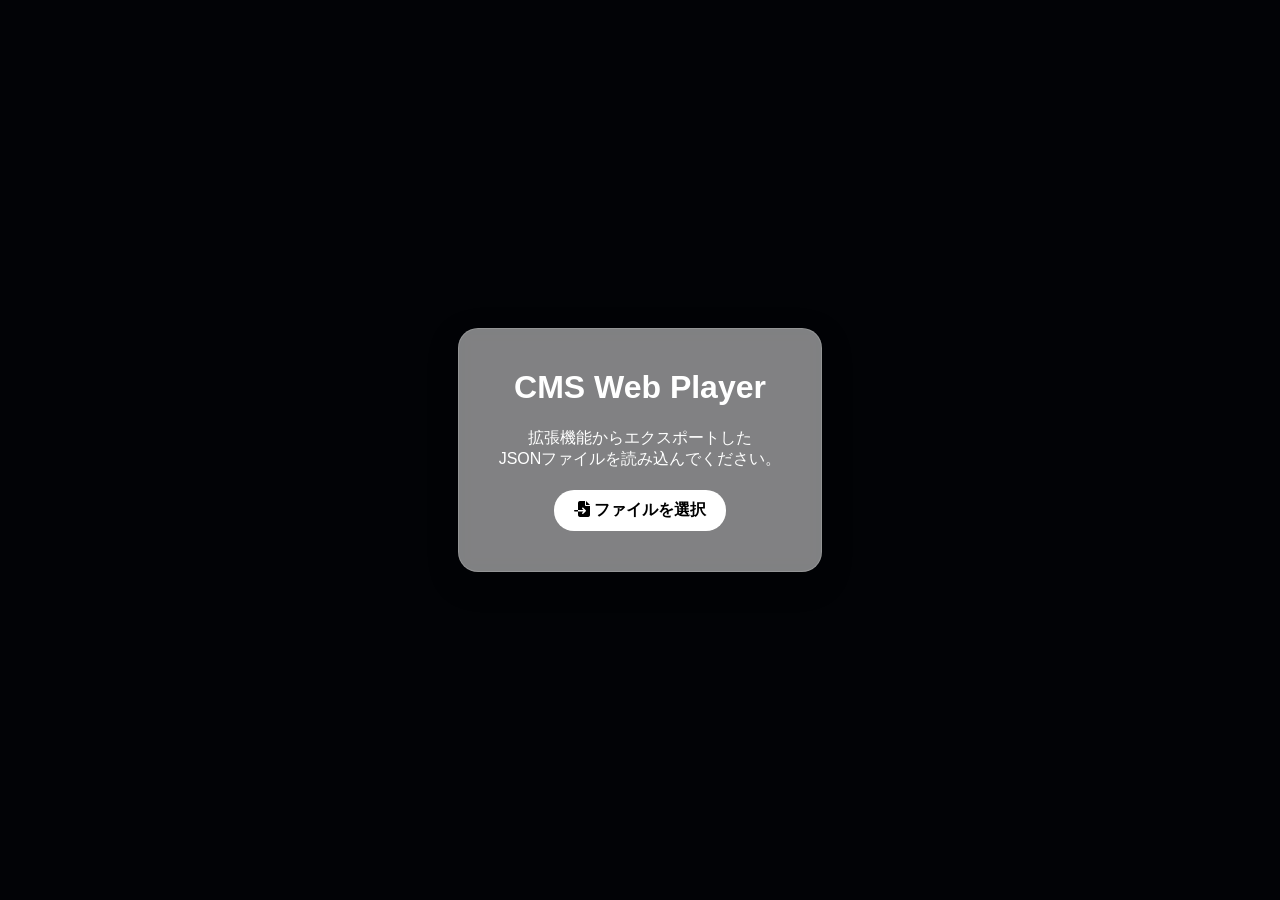
<file: km/navi.html>
<!DOCTYPE html>
<html lang="ja">
<head>
    <meta charset="UTF-8">
    <meta name="viewport" content="width=device-width, initial-scale=1.0, maximum-scale=1.0, user-scalable=no, viewport-fit=cover">
    <title>CMS Web Player (Multi-UI)</title>
    <link rel="stylesheet" href="https://cdnjs.cloudflare.com/ajax/libs/font-awesome/6.4.0/css/all.min.css">
    <link rel="stylesheet" href="style.css">
</head>
<body class="theme-modern">

    <!-- ファイルインポート画面 -->
    <div id="import-screen" class="overlay-screen">
        <div class="start-content panel-glass">
            <h1 class="theme-text" style="margin-top:0;">CMS Web Player</h1>
            <p>拡張機能からエクスポートした<br>JSONファイルを読み込んでください。</p>
            <label for="import-json" class="custom-file-upload theme-btn">
                <i class="fas fa-file-import"></i> ファイルを選択
            </label>
            <input type="file" id="import-json" accept=".json">
        </div>
    </div>

    <!-- 再生準備完了画面 -->
    <div id="ready-screen" class="overlay-screen hidden">
        <div class="start-content panel-glass" style="text-align: center;">
            <h2 class="theme-text" style="margin-top:0;">Ready</h2>
            <p>データの読み込みが完了しました。<br>再生を開始します。</p>
            <button class="btn-start theme-btn" id="btn-user-start">
                <i class="fas fa-play"></i> PLAY START
            </button>
        </div>
    </div>

    <!-- 起動画面群 -->
    <div id="boot-screen" class="overlay-screen hidden" style="z-index: 9998; background:#000; cursor: pointer;">
        <div class="boot-skip-hint">Click / Touch anywhere to skip</div>
        <div class="boot-container boot-modern hidden">
            <div class="modern-logo"><i class="fas fa-layer-group"></i> CMS Player</div>
            <div class="modern-spinner"></div>
            <div class="modern-text">Loading Data...</div>
        </div>
        <div class="boot-container boot-toyota hidden">
            <div class="toyota-logo toyota-step">CAR MULTIMEDIA SYSTEM</div>
            <div class="toyota-warning toyota-step hidden-step">
                <i class="fas fa-exclamation-triangle" style="color:#ffcc00; font-size: 3rem; margin-bottom: 20px;"></i><br>
                安全のため、走行中の操作はおやめください。<br>実際の交通規制に従って走行してください。
            </div>
        </div>
        <div class="boot-container boot-nerv hidden">
            <div class="nerv-scanline"></div>
            <div class="nerv-top-bar">SYSTEM INITIALIZATION</div>
            <div class="nerv-center">
                <h1 class="nerv-title">NERV</h1>
                <div class="nerv-warning-box">WARNING</div>
                <div class="nerv-text">TACTICAL NAVIGATION SYSTEM<br><span class="nerv-blink">SYNC RATE: 100%</span></div>
            </div>
            <div class="nerv-bottom-log">Loading modules... OK<br>Verifying core systems... OK<br>All systems online.</div>
        </div>
    </div>

    <!-- メインプレイヤーUI -->
    <div id="main-app" class="hidden">
        
        <div class="widget-container" id="widget-container">
            
            <!-- PCレイアウト用カラム -->
            <div id="pc-col-1" class="pc-column"></div>
            <div id="pc-col-2" class="pc-column"></div>

            <!-- 以下はJSによって col-1 か col-2 に振り分けられ、ドラッグで移動可能 -->

            <!-- [1] 時計ウィジェット -->
            <div id="widget-clock" class="panel-glass layout-block">
                <div class="drag-handle" title="ドラッグして移動"><i class="fas fa-grip-horizontal"></i></div>
                <div class="clock-inner">
                    <div id="clock-date">----/--/--</div>
                    <div id="clock-time" class="theme-text">00:00:00</div>
                </div>
                <!-- PCシンプルモード用: リスト表示切替ボタン -->
                <div id="list-toggle-wrapper">
                    <button id="btn-toggle-list" title="リストの表示/非表示">
                        <i class="fas fa-list"></i> <span id="toggle-list-text">リストを表示</span>
                    </button>
                </div>
            </div>

            <!-- [2] 動画プレイヤー -->
            <div id="widget-player" class="panel-glass layout-block">
                <div class="drag-handle" title="ドラッグして移動"><i class="fas fa-grip-horizontal"></i></div>
                <div id="player-container"></div>
            </div>

            <!--[3] 操作パネルとプレイヤー情報 -->
            <div id="widget-controls" class="panel-glass widget-player layout-block">
                <div class="drag-handle" title="ドラッグして移動"><i class="fas fa-grip-horizontal"></i></div>
                <div class="player-controls-inner">
                    <img id="widget-art" src="data:image/svg+xml,<svg xmlns='http://www.w3.org/2000/svg' viewBox='0 0 1 1'/>" class="widget-art" title="タップでプレイヤーを拡大">
                    
                    <div class="widget-info-container" title="タップでプレイヤーを拡大">
                        <div class="widget-info overflow-hidden">
                            <div class="marquee-wrapper">
                                <h2 id="widget-title" class="theme-text marquee-content">Not Playing</h2>
                            </div>
                            <div class="marquee-wrapper">
                                <p id="widget-artist" class="marquee-content">---</p>
                            </div>
                        </div>

                        <div class="progress-area">
                            <span id="time-current" class="time-text">0:00</span>
                            <div class="progress-container" id="progress-container">
                                <div class="progress-bar" id="progress-bar"></div>
                            </div>
                            <span id="time-duration" class="time-text">0:00</span>
                        </div>
                        
                        <div class="widget-controls">
                            <div class="controls-main">
                                <button id="widget-btn-prev" title="前の動画"><i class="fas fa-backward-step"></i></button>
                                <button id="widget-btn-play" class="play-btn theme-btn" title="再生/一時停止"><i class="fas fa-play" id="widget-play-icon"></i></button>
                                <button id="widget-btn-next" title="次の動画"><i class="fas fa-forward-step"></i></button>
                                <button id="widget-btn-fullscreen" title="全画面表示"><i class="fas fa-expand"></i></button>
                            </div>
                            <button id="btn-open-settings" title="設定" class="settings-btn"><i class="fas fa-cog"></i></button>
                        </div>
                    </div>
                </div>
            </div>

            <!--[4] ライブラリ (検索・フォルダ・リスト) -->
            <div id="widget-library" class="layout-block">
                <div class="drag-handle" title="ドラッグして移動" style="top: 10px; right: 10px;"><i class="fas fa-grip-horizontal"></i></div>
                
                <!-- モバイル特化用 ツール -->
                <div id="mobile-tools-wrapper">
                    <div class="current-folder-info panel-glass" id="btn-open-mobile-folder">
                        <div style="display:flex; align-items: center; padding: 15px;">
                            <i class="fas fa-play-circle" style="font-size: 1.8rem; margin-right: 15px; color: var(--text-color);"></i>
                            <div style="display:flex; flex-direction:column; flex:1;">
                                <span id="current-folder-name" style="font-weight:bold; font-size:1.1rem;">All</span>
                                <span style="font-size:0.8rem; opacity:0.8;" id="current-folder-count">--件のアイテム</span>
                            </div>
                            <span style="font-size:0.9rem; margin-right: 15px; font-weight:bold;">フォルダ</span>
                        </div>
                    </div>
                    <button id="btn-toggle-mobile-nav" class="panel-glass" title="検索・ソートを表示">
                        <i class="fas fa-filter"></i>
                    </button>
                </div>

                <div id="library-nav-wrapper" class="panel-glass">
                   <!-- <h3 class="library-title theme-text" style="margin-right: 15px;">Library</h3>-->
                    <div class="controls-wrapper">
                        <label class="filter-option" style="cursor: pointer;">
                            <input type="checkbox" id="exclude-nico"> ニコ除外
                        </label>
                        <select id="widget-sort-select" class="widget-search">
                            <option value="custom">🔢 カスタム順</option>
                            <option value="newest">📅 新しい順</option>
                            <option value="oldest">📅 古い順</option>
                            <option value="playCount_desc">▶ 再生数順</option>
                            <option value="title_asc">🔤 名前 (A-Z)</option>
                            <option value="title_desc">🔤 名前 (Z-A)</option>
                        </select>
                        <input type="text" id="widget-search-box" class="widget-search" placeholder="Search...">
                    </div>
                </div>

                <div class="library-lists-container">
                    <div id="widget-folder-list-wrapper" class="panel-glass">
                        <div class="w-folder-list" id="widget-folder-list"></div>
                    </div>
                    <div id="widget-track-list-wrapper" class="panel-glass">
                        <div class="w-track-list" id="widget-track-list"></div>
                    </div>
                </div>

            </div>

        </div>
    </div>

    <!-- モバイル特化用 フォルダ選択モーダル -->
    <div id="mobile-folder-modal" class="overlay-screen hidden" style="z-index: 9500; align-items: flex-end;">
        <div class="panel-glass settings-window" style="width: 100%; max-width: none; max-height: 75vh; padding: 0; display: flex; flex-direction: column; border-bottom-left-radius: 0; border-bottom-right-radius: 0;">
            <div style="padding: 15px; text-align: center; border-bottom: 1px solid var(--border-color); font-weight: bold; font-size: 1.2rem;">
                フォルダを選択
            </div>
            <div id="mobile-folder-list-modal" style="overflow-y: auto; flex: 1;"></div>
            <div style="padding: 15px;">
                <button id="btn-close-folder-modal" class="theme-btn" style="width: 100%; padding: 15px; border-radius: 30px; font-size: 1.1rem;">閉じる</button>
            </div>
        </div>
    </div>

    <!-- 設定モーダル -->
    <div id="settings-modal" class="overlay-screen hidden" style="z-index: 9999;">
        <div class="panel-glass settings-window">
            <h2 class="theme-text" style="margin-top:0; border-bottom:1px solid var(--border-color); padding-bottom:10px;">
                <i class="fas fa-cog"></i> System Settings
            </h2>
            
            <div class="setting-scroll-area">
                
                <div class="setting-row">
                    <label>UI Theme</label>
                    <select id="set-theme" class="widget-search">
                        <option value="modern">現代UI風 (Modern)</option>
                        <option value="nerv">エヴァ風 (NERV)</option>
                        <option value="toyota">トヨタナビ風 (Car Navi)</option>
                    </select>
                </div>
                
                <div class="setting-row" style="margin-top: 10px;">
                    <label><input type="checkbox" id="set-use-custom-color"> カスタムカラーを有効にする</label>
                </div>
                <div class="setting-row" style="display: flex; flex-direction: row; gap: 15px;">
                    <div style="flex:1;">
                        <label>全体の文字色</label>
                        <input type="color" id="set-accent-color" value="#00aaff">
                    </div>
                    <div style="flex:1;">
                        <label>枠線の色</label>
                        <input type="color" id="set-border-color" value="#ffffff">
                    </div>
                </div>

                <div class="setting-row" style="display: flex; flex-direction: row; gap: 15px; margin-top: 10px;">
                    <div style="flex:1;">
                        <label>文字サイズ: <span id="font-val">100</span>%</label>
                        <input type="range" id="set-font-size" min="80" max="150" step="5" value="100">
                    </div>
                    <div style="flex:1;">
                        <label>PC左パネル幅: <span id="pc-width-val">350</span>px</label>
                        <input type="range" id="set-pc-left-width" min="250" max="600" step="10" value="350">
                    </div>
                </div>

                <div class="setting-row" style="margin-top: 10px; border-top: 1px solid var(--border-color); padding-top: 10px;">
                    <label>Background Image</label>
                    <input type="file" id="set-bg-img" accept="image/*" style="font-size:0.8rem;">
                    <button id="btn-clear-bg" class="mini-btn" style="margin-top:5px;">Clear Image</button>
                </div>
                <div class="setting-row" style="display: flex; flex-direction: row; gap: 10px; margin-top: 5px;">
                    <div style="flex:1;">
                        <label>表示位置</label>
                        <select id="set-bg-position" class="widget-search" style="width:100%; font-size:0.8rem;">
                            <option value="center">中央</option><option value="top">上寄せ</option><option value="bottom">下寄せ</option><option value="left">左寄せ</option><option value="right">右寄せ</option>
                        </select>
                    </div>
                    <div style="flex:1;">
                        <label>サイズ</label>
                        <select id="set-bg-size" class="widget-search" style="width:100%; font-size:0.8rem;">
                            <option value="cover">全画面拡大</option><option value="contain">全体を収める</option><option value="auto">元のサイズ</option>
                        </select>
                    </div>
                </div>

                <div class="setting-row" style="margin-top: 10px;">
                    <label>Panel Opacity & Blur: <span id="op-val">0.5</span></label>
                    <input type="range" id="set-opacity" min="0" max="1" step="0.05" value="0.5">
                </div>
                
                <div class="setting-row" style="margin-top: 10px; border-top: 1px solid var(--border-color); padding-top: 10px;">
                    <label style="color: #ffaa00;"><input type="checkbox" id="set-performance-mode"> ⚡ 軽量化 (動作を軽くする)</label>
                    <span style="font-size:0.75rem; opacity:0.8;">※ぼかし効果やアニメーションが停止します。</span>
                </div>
                
                <div class="setting-row" style="margin-top: 5px;">
                    <label><input type="checkbox" id="set-simple-layout"> 💻 PC向け シンプルレイアウト</label>
                    <span style="font-size:0.75rem; opacity:0.8;">※リストや検索を隠し、ボタンで開閉できるようにします。</span>
                </div>

                <div class="setting-row" style="margin-top: 5px;">
                    <label><input type="checkbox" id="set-mobile-ui"> 📱 操作性UP (スマホ特化レイアウト)</label>
                </div>
                
                <div class="setting-row">
                    <label><input type="checkbox" id="set-music-mode"> 🎵 動画の表示をオフにする</label>
                </div>
                <div class="setting-row">
                    <label><input type="checkbox" id="set-show-clock"> 🕒 時計を表示</label>
                </div>
                <div class="setting-row">
                    <label><input type="checkbox" id="set-show-thumbnails"> 🖼 リストにサムネイルを表示</label>
                </div>

                <div class="setting-row" style="margin-top: 10px;">
                    <label>Boot Sound (起動音)</label>
                    <input type="file" id="set-boot-sound" accept="audio/*" style="font-size:0.8rem;">
                    <button id="btn-clear-sound" class="mini-btn" style="margin-top:5px;">Clear Sound</button>
                </div>
            </div>

            <div class="settings-actions">
                <button id="btn-save-settings" class="theme-btn" style="flex:1;">Save & Apply</button>
                <button id="btn-reset-settings" style="background:#ff4444; color:#fff; border:none; border-radius:30px; cursor:pointer;">Reset</button>
                <button id="btn-close-settings" style="background:transparent; color:#fff; border:1px solid #fff; border-radius:30px; cursor:pointer;">Cancel</button>
            </div>
        </div>
    </div>

    <script src="script.js"></script>
</body>
</html>
</file>
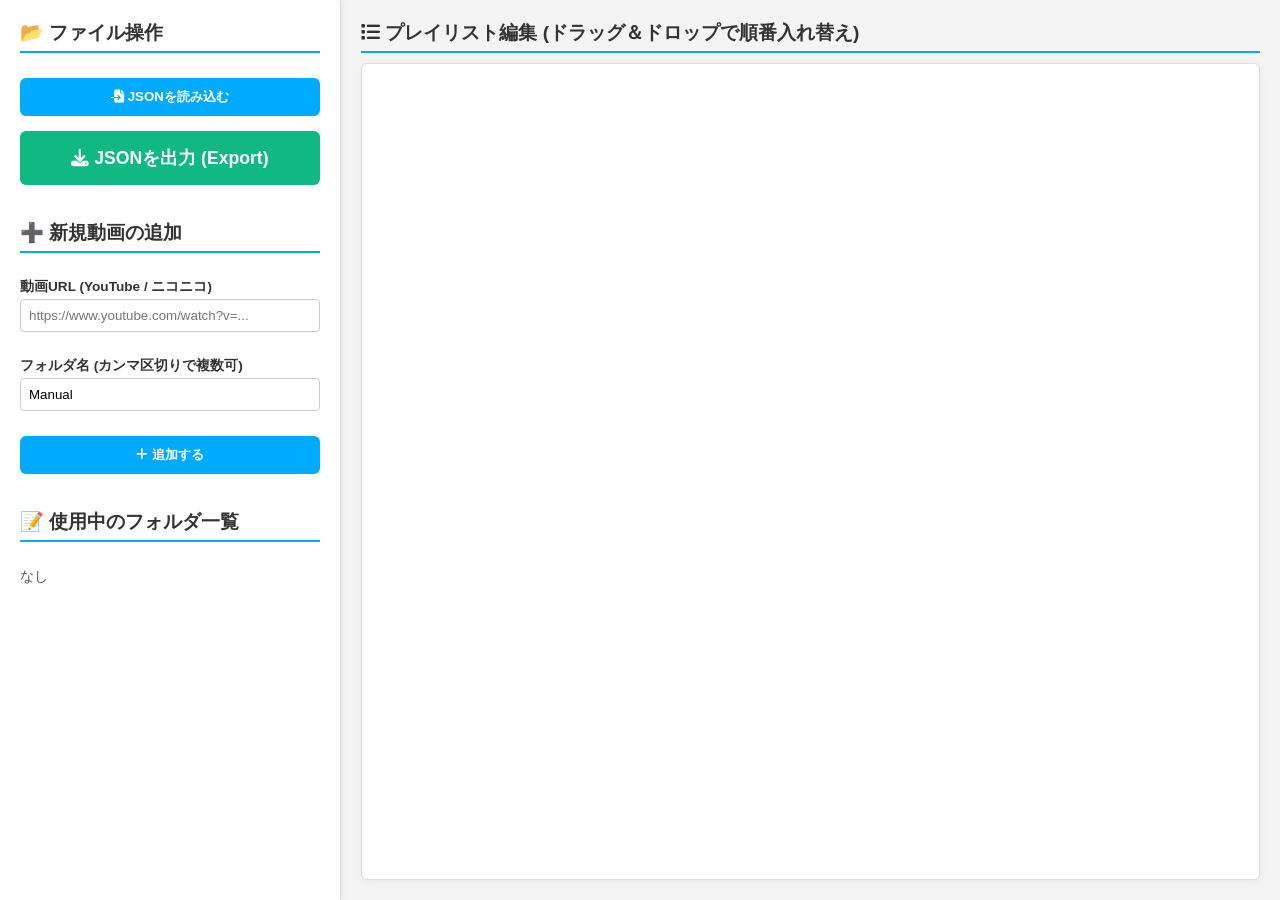
<file: km2/make.html>
<!DOCTYPE html>
<html lang="ja">
<head>
    <meta charset="UTF-8">
    <meta name="viewport" content="width=device-width, initial-scale=1.0">
    <title>CMS Playlist Maker</title>
    <link rel="stylesheet" href="https://cdnjs.cloudflare.com/ajax/libs/font-awesome/6.4.0/css/all.min.css">
    <style>
        body { font-family: -apple-system, BlinkMacSystemFont, "Segoe UI", Roboto, sans-serif; background: #f4f4f5; margin: 0; display: flex; height: 100vh; color: #333; }
        .sidebar { width: 300px; background: #fff; padding: 20px; border-right: 1px solid #ddd; display: flex; flex-direction: column; gap: 15px; overflow-y: auto; box-shadow: 2px 0 5px rgba(0,0,0,0.05); z-index: 10;}
        .main-area { flex: 1; padding: 20px; display: flex; flex-direction: column; overflow-y: auto; }
        h2 { margin: 0 0 10px 0; font-size: 1.2rem; border-bottom: 2px solid #00aaff; padding-bottom: 5px; }
        
        button { background: #00aaff; color: #fff; border: none; padding: 10px 15px; border-radius: 6px; cursor: pointer; font-weight: bold; transition: 0.2s; }
        button:hover { background: #0088cc; }
        button.btn-danger { background: #ff4444; } button.btn-danger:hover { background: #cc0000; }
        
        input[type="text"], input[type="file"] { width: 100%; padding: 8px; border: 1px solid #ccc; border-radius: 4px; box-sizing: border-box; }
        .form-group { margin-bottom: 10px; }
        .form-group label { display: block; font-size: 0.85rem; font-weight: bold; margin-bottom: 3px; }
        
        .list-container { flex: 1; background: #fff; border: 1px solid #ddd; border-radius: 6px; overflow-y: auto; padding: 10px; box-shadow: 0 2px 10px rgba(0,0,0,0.05);}
        
        .video-item { display: flex; align-items: center; gap: 10px; background: #f9f9f9; padding: 10px; margin-bottom: 8px; border: 1px solid #eee; border-radius: 4px; cursor: grab; }
        .video-item:active { cursor: grabbing; }
        .video-item.dragging { opacity: 0.5; background: #e0f7fa; }
        .drag-handle { cursor: grab; color: #999; font-size: 1.2rem; padding: 5px; }
        .thumb { width: 60px; height: 45px; object-fit: cover; border-radius: 4px; background: #ddd; }
        .info { flex: 1; min-width: 0; }
        .info input { margin-bottom: 4px; font-size: 0.9rem; }
        
        #export-btn { font-size: 1.1rem; padding: 15px; background: #10b981; } #export-btn:hover { background: #059669; }
    </style>
</head>
<body>

    <div class="sidebar">
        <h2>📂 ファイル操作</h2>
        <input type="file" id="import-json" accept=".json" style="display:none;">
        <button onclick="document.getElementById('import-json').click()"><i class="fas fa-file-import"></i> JSONを読み込む</button>
        <button id="export-btn"><i class="fas fa-download"></i> JSONを出力 (Export)</button>
        
        <h2 style="margin-top: 20px;">➕ 新規動画の追加</h2>
        <div class="form-group">
            <label>動画URL (YouTube / ニコニコ)</label>
            <input type="text" id="new-url" placeholder="https://www.youtube.com/watch?v=...">
        </div>
        <div class="form-group">
            <label>フォルダ名 (カンマ区切りで複数可)</label>
            <input type="text" id="new-folder" placeholder="Music, Favorite" value="Manual">
        </div>
        <button onclick="addNewVideo()"><i class="fas fa-plus"></i> 追加する</button>

        <h2 style="margin-top: 20px;">📝 使用中のフォルダ一覧</h2>
        <div id="folder-summary" style="font-size: 0.9rem; color: #555; word-break: break-all;">なし</div>
    </div>

    <div class="main-area">
        <h2><i class="fas fa-list"></i> プレイリスト編集 (ドラッグ＆ドロップで順番入れ替え)</h2>
        <div class="list-container" id="video-list">
            <!-- 動画リストがここにレンダリングされる -->
        </div>
    </div>

    <script>
        let playlist = [];

        // 🌟 URLからサイトとIDを判定し、可能ならサムネイルを生成
        function parseVideoUrl(url) {
            let site = "unknown"; let id = ""; let thumb = "";
            if (url.includes("youtube.com") || url.includes("youtu.be")) {
                site = "youtube";
                try { const urlObj = new URL(url); id = urlObj.searchParams.get('v') || urlObj.pathname.split('/').pop(); } 
                catch(e) { const match = url.match(/[?&]v=([^&]+)/); id = match ? match[1] : url.split('/').pop(); }
                thumb = `https://img.youtube.com/vi/${id}/mqdefault.jpg`;
            } else if (url.includes("nicovideo.jp")) {
                site = "niconico"; id = url.split('?')[0].split('/').pop();
                thumb = "https://nicovideo.cdn.nimg.jp/web/images/favicon/apple-touch-icon.png"; // ニコニコはデフォルトアイコン
            }
            return { site, id, thumb };
        }

        function renderList() {
            const container = document.getElementById('video-list');
            container.innerHTML = '';
            
            let allFolders = new Set();

            playlist.forEach((item, index) => {
                (item.folders || [item.folder || 'Manual']).forEach(f => allFolders.add(f.trim()));

                const div = document.createElement('div');
                div.className = 'video-item';
                div.setAttribute('draggable', 'true');
                div.dataset.index = index;

                div.innerHTML = `
                    <div class="drag-handle"><i class="fas fa-bars"></i></div>
                    <img class="thumb" src="${item.thumbnail || ''}" alt="img">
                    <div class="info">
                        <input type="text" value="${item.title || ''}" onchange="updateItem(${index}, 'title', this.value)" placeholder="動画タイトル">
                        <div style="display:flex; gap:5px;">
                            <input type="text" value="${item.url || ''}" style="flex:2;" onchange="updateItem(${index}, 'url', this.value)" placeholder="動画URL">
                            <input type="text" value="${(item.folders || [item.folder || 'Manual']).join(', ')}" style="flex:1;" onchange="updateItem(${index}, 'folders', this.value)" placeholder="フォルダ">
                        </div>
                    </div>
                    <button class="btn-danger" onclick="removeItem(${index})"><i class="fas fa-trash"></i></button>
                `;

                // Drag & Drop
                div.addEventListener('dragstart', (e) => { div.classList.add('dragging'); e.dataTransfer.setData('text/plain', index); });
                div.addEventListener('dragend', () => { div.classList.remove('dragging'); });
                div.addEventListener('dragover', (e) => { e.preventDefault(); const after = getDragAfterElement(container, e.clientY); if(after) container.insertBefore(div, after); else container.appendChild(div); });
                div.addEventListener('drop', (e) => {
                    e.preventDefault();
                    const fromIndex = parseInt(e.dataTransfer.getData('text/plain'));
                    const items = Array.from(container.querySelectorAll('.video-item'));
                    const toIndex = items.indexOf(div);
                    if(fromIndex !== toIndex) {
                        const moved = playlist.splice(fromIndex, 1)[0];
                        playlist.splice(toIndex, 0, moved);
                        renderList();
                    }
                });

                container.appendChild(div);
            });

            document.getElementById('folder-summary').textContent = Array.from(allFolders).join(', ') || 'なし';
        }

        function getDragAfterElement(container, y) {
            const draggableElements = [...container.querySelectorAll('.video-item:not(.dragging)')];
            return draggableElements.reduce((closest, child) => {
                const box = child.getBoundingClientRect(); const offset = y - box.top - box.height / 2;
                if (offset < 0 && offset > closest.offset) return { offset: offset, element: child }; else return closest;
            }, { offset: Number.NEGATIVE_INFINITY }).element;
        }

        function updateItem(index, key, value) {
            if(key === 'folders') playlist[index].folders = value.split(',').map(s => s.trim()).filter(s => s);
            else if(key === 'url') {
                playlist[index].url = value;
                const info = parseVideoUrl(value);
                playlist[index].site = info.site;
                if(info.thumb) playlist[index].thumbnail = info.thumb;
                renderList();
            }
            else playlist[index][key] = value;
            renderList();
        }

        function removeItem(index) { if(confirm('削除しますか？')) { playlist.splice(index, 1); renderList(); } }

        function addNewVideo() {
            const urlEl = document.getElementById('new-url');
            const folderEl = document.getElementById('new-folder');
            if(!urlEl.value) return alert('URLを入力してください。');
            
            const info = parseVideoUrl(urlEl.value);
            playlist.unshift({
                site: info.site,
                id: info.id,
                url: urlEl.value,
                title: "新規追加動画",
                thumbnail: info.thumb,
                channelName: "手動追加",
                folders: folderEl.value.split(',').map(s => s.trim()).filter(s => s),
                savedAt: new Date().toISOString()
            });
            urlEl.value = '';
            renderList();
        }

        document.getElementById('import-json').addEventListener('change', (e) => {
            const file = e.target.files[0]; if(!file) return;
            const reader = new FileReader();
            reader.onload = (ev) => {
                try {
                    const data = JSON.parse(ev.target.result);
                    playlist = Array.isArray(data) ? data : (data.mediaItems || []);
                    renderList();
                } catch(err) { alert('JSONの読み込みに失敗しました。'); }
            };
            reader.readAsText(file);
        });

        document.getElementById('export-btn').addEventListener('click', () => {
            if(playlist.length === 0) return alert('出力するデータがありません。');
            
            // 🌟 フォルダの出現順序を folderSettings として生成し、プレイヤー側の順番指定に役立てる
            let seenFolders = new Set();
            playlist.forEach(item => (item.folders || [item.folder || 'Manual']).forEach(f => seenFolders.add(f.trim())));
            const folderSettings = Array.from(seenFolders).map((name, i) => ({ folderName: name, order: i + 1 }));

            const outData = { mediaItems: playlist, folderSettings: folderSettings };
            const blob = new Blob([JSON.stringify(outData, null, 2)], { type: 'application/json' });
            const a = document.createElement('a');
            a.href = URL.createObjectURL(blob);
            a.download = `cms_playlist_${new Date().getTime()}.json`;
            a.click();
        });

    </script>
</body>
</html>
</file>
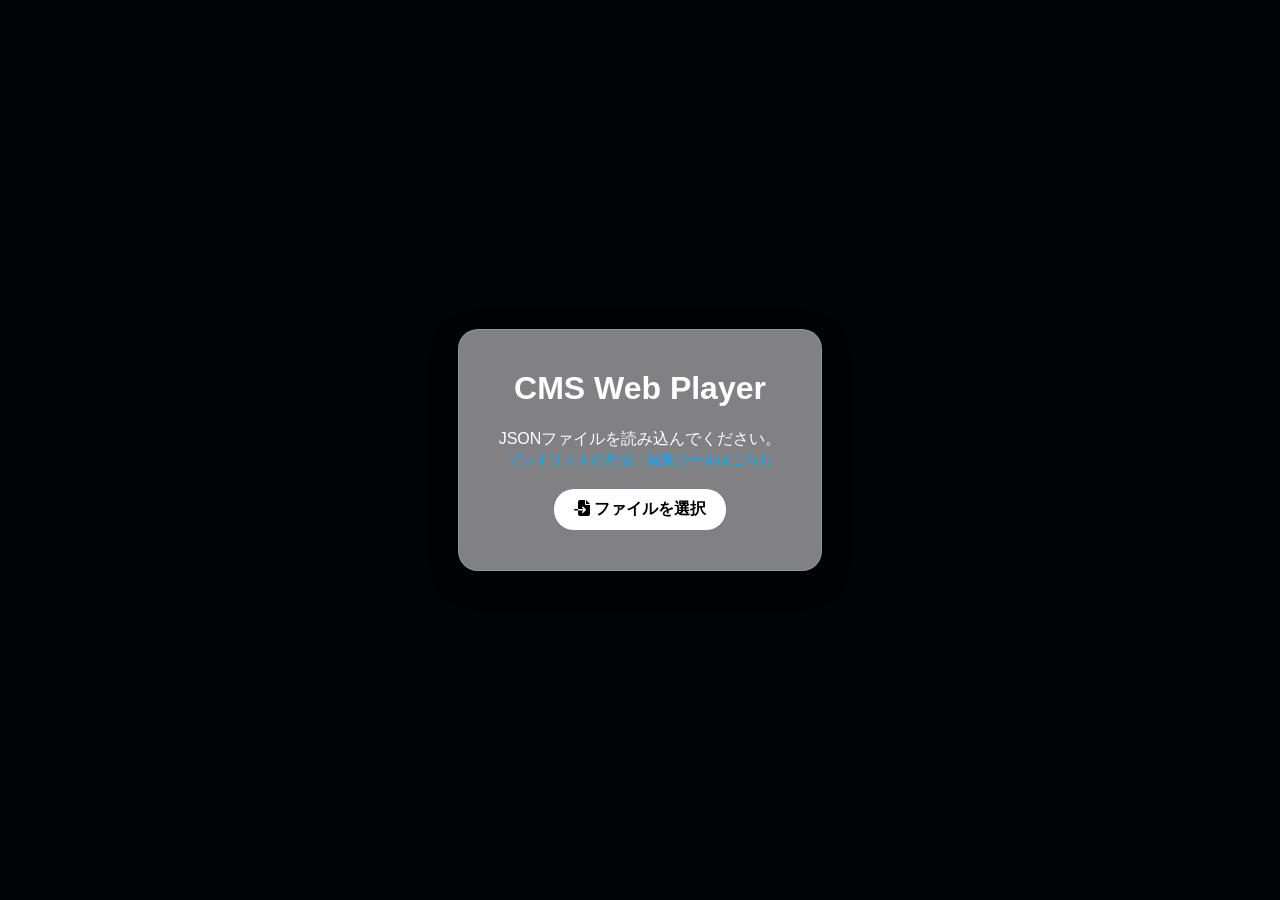
<file: km2/navi.html>
<!DOCTYPE html>
<html lang="ja">
<head>
    <meta charset="UTF-8">
    <meta name="viewport" content="width=device-width, initial-scale=1.0, maximum-scale=1.0, user-scalable=no, viewport-fit=cover">
    <title>CMS Web Player</title>
    <link rel="stylesheet" href="https://cdnjs.cloudflare.com/ajax/libs/font-awesome/6.4.0/css/all.min.css">
    <link rel="stylesheet" href="style.css">
</head>
<body class="theme-modern">

    <div id="import-screen" class="overlay-screen">
        <div class="start-content panel-glass">
            <h1 class="theme-text" style="margin-top:0;">CMS Web Player</h1>
            <p>JSONファイルを読み込んでください。<br><a href="make.html" style="color:var(--accent-color); font-size:0.9rem;">プレイリストの作成・編集ツールはこちら</a></p>
            <label for="import-json" class="custom-file-upload theme-btn"><i class="fas fa-file-import"></i> ファイルを選択</label>
            <input type="file" id="import-json" accept=".json">
        </div>
    </div>

    <div id="ready-screen" class="overlay-screen hidden">
        <div class="start-content panel-glass" style="text-align: center;">
            <h2 class="theme-text" style="margin-top:0;">Ready</h2><p>データの読み込みが完了しました。</p>
            <button class="btn-start theme-btn" id="btn-user-start"><i class="fas fa-play"></i> PLAY START</button>
        </div>
    </div>

    <div id="boot-screen" class="overlay-screen hidden" style="z-index: 9998; background:#000; cursor: pointer;">
        <div class="boot-skip-hint">Click / Touch anywhere to skip</div>
        <div class="boot-container boot-modern hidden"><div class="modern-logo"><i class="fas fa-layer-group"></i> CMS Player</div><div class="modern-spinner"></div></div>
        <div class="boot-container boot-toyota hidden"><div class="toyota-logo toyota-step">CAR MULTIMEDIA SYSTEM</div></div>
        <div class="boot-container boot-nerv hidden"><div class="nerv-scanline"></div><div class="nerv-center"><h1 class="nerv-title">NERV</h1><div class="nerv-warning-box">WARNING</div></div></div>
    </div>

    <div id="main-app" class="hidden">
        <div class="widget-container" id="widget-container">
            <div id="pc-col-1" class="pc-column"></div>
            <div id="pc-col-2" class="pc-column"></div>

            <div id="widget-clock" class="panel-glass layout-block">
                <div class="drag-handle"><i class="fas fa-grip-horizontal"></i></div>
                <div class="clock-inner"><div id="clock-date">----/--/--</div><div id="clock-time" class="theme-text">00:00:00</div></div>
                <div id="list-toggle-wrapper"><button id="btn-toggle-list"><i class="fas fa-list"></i> <span id="toggle-list-text">リストを表示</span></button></div>
            </div>

            <div id="widget-player" class="panel-glass layout-block">
                <div class="drag-handle"><i class="fas fa-grip-horizontal"></i></div>
                <div id="player-container"></div>
            </div>

            <div id="widget-controls" class="panel-glass layout-block">
                <div class="drag-handle"><i class="fas fa-grip-horizontal"></i></div>
                <div class="player-controls-inner">
                    <img id="widget-art" src="data:image/svg+xml,<svg xmlns='http://www.w3.org/2000/svg' viewBox='0 0 1 1'/>" class="widget-art">
                    <div class="widget-info-container">
                        <div class="widget-info overflow-hidden">
                            <div class="marquee-wrapper"><h2 id="widget-title" class="theme-text marquee-content">Not Playing</h2></div>
                            <div class="marquee-wrapper"><p id="widget-artist" class="marquee-content">---</p></div>
                        </div>
                        <div class="progress-area">
                            <span id="time-current" class="time-text">0:00</span>
                            <div class="progress-container" id="progress-container"><div class="progress-bar" id="progress-bar"></div></div>
                            <span id="time-duration" class="time-text">0:00</span>
                        </div>
                        <div class="widget-controls">
                            <div class="controls-main">
                                <button id="widget-btn-prev"><i class="fas fa-backward-step"></i></button>
                                <button id="widget-btn-play" class="play-btn theme-btn"><i class="fas fa-play" id="widget-play-icon"></i></button>
                                <button id="widget-btn-next"><i class="fas fa-forward-step"></i></button>
                                <button id="widget-btn-fullscreen"><i class="fas fa-expand"></i></button>
                            </div>
                            <button id="btn-open-settings" class="settings-btn"><i class="fas fa-cog"></i></button>
                        </div>
                    </div>
                </div>
            </div>

            <div id="widget-library" class="layout-block">
                <div class="drag-handle" style="top: 10px; right: 10px;"><i class="fas fa-grip-horizontal"></i></div>
                <div id="mobile-tools-wrapper">
                    <div class="current-folder-info panel-glass" id="btn-open-mobile-folder">
                        <div style="display:flex; align-items: center; padding: 15px;">
                            <i class="fas fa-play-circle" style="font-size: 1.8rem; margin-right: 15px; color: var(--text-color);"></i>
                            <div style="display:flex; flex-direction:column; flex:1;">
                                <span id="current-folder-name" style="font-weight:bold; font-size:1.1rem;">All</span>
                                <span style="font-size:0.8rem; opacity:0.8;" id="current-folder-count">--件のアイテム</span>
                            </div>
                            <span style="font-size:0.9rem; margin-right: 15px; font-weight:bold;">フォルダ</span>
                        </div>
                    </div>
                    <button id="btn-toggle-mobile-nav" class="panel-glass"><i class="fas fa-filter"></i></button>
                </div>

                <div id="library-nav-wrapper" class="panel-glass">
                    <div class="controls-wrapper">
                        <label class="filter-option"><input type="checkbox" id="exclude-nico"> ニコ除外</label>
                        <select id="widget-sort-select" class="widget-search">
                            <option value="custom">🔢 カスタム順</option><option value="newest">📅 新しい順</option><option value="oldest">📅 古い順</option><option value="playCount_desc">▶ 再生数順</option>
                        </select>
                        <input type="text" id="widget-search-box" class="widget-search" placeholder="Search...">
                    </div>
                </div>

                <div class="library-lists-container">
                    <div id="widget-folder-list-wrapper" class="panel-glass"><div class="w-folder-list" id="widget-folder-list"></div></div>
                    <div id="widget-track-list-wrapper" class="panel-glass"><div class="w-track-list" id="widget-track-list"></div></div>
                </div>
            </div>
        </div>
    </div>

    <!-- スマホ用フォルダ選択 -->
    <div id="mobile-folder-modal" class="overlay-screen hidden" style="z-index: 9500; align-items: flex-end;">
        <div class="panel-glass settings-window" style="width: 100%; max-width: none; max-height: 75vh; padding: 0; display: flex; flex-direction: column; border-bottom-left-radius: 0; border-bottom-right-radius: 0;">
            <div style="padding: 15px; text-align: center; border-bottom: 1px solid var(--border-color); font-weight: bold; font-size: 1.2rem;">フォルダを選択</div>
            <div id="mobile-folder-list-modal" style="overflow-y: auto; flex: 1;"></div>
            <div style="padding: 15px;"><button id="btn-close-folder-modal" class="theme-btn" style="width: 100%; padding: 15px; border-radius: 30px; font-size: 1.1rem;">閉じる</button></div>
        </div>
    </div>

    <!-- 設定モーダル -->
    <div id="settings-modal" class="overlay-screen hidden" style="z-index: 9999;">
        <div class="panel-glass settings-window">
            <h2 class="theme-text" style="margin-top:0; padding-bottom:5px;"><i class="fas fa-cog"></i> System Settings</h2>
            
            <!-- 🌟 設定タブ -->
            <div class="settings-tabs">
                <button class="tab-btn active" data-tab="basic">基本設定</button>
                <button class="tab-btn" data-tab="advanced">詳細レイアウト</button>
            </div>

            <div class="setting-scroll-area">
                <!-- 基本設定タブ -->
                <div id="tab-basic" class="tab-content active">
                    <div class="setting-row">
                        <label>テーマ</label>
                        <select id="set-theme" class="widget-search"><option value="modern">現代UI風 (Modern)</option><option value="nerv">エヴァ風 (NERV)</option><option value="toyota">トヨタナビ風 (Car Navi)</option></select>
                    </div>
                    <div class="setting-row" style="margin-top: 10px; padding-top: 10px; border-top: 1px solid var(--border-color);">
                        <label style="color: #ffaa00;"><input type="checkbox" id="set-data-saver"> 📉 データセーバー (低画質再生)</label>
                        <span style="font-size:0.75rem; opacity:0.8;">※通信量を抑えます（YouTube等一部対応）</span>
                    </div>
                    <div class="setting-row"><label><input type="checkbox" id="set-performance-mode"> ⚡ 軽量化 (動作を軽くする)</label></div>
                    <div class="setting-row"><label><input type="checkbox" id="set-music-mode"> 🎵 音楽モード (モバイルSpotify風UI)</label></div>
                    <div class="setting-row"><label><input type="checkbox" id="set-show-thumbnails"> 🖼 サムネイルを表示</label></div>
                    <div class="setting-row"><label><input type="checkbox" id="set-show-clock"> 🕒 時計を表示</label></div>
                    <div class="setting-row"><label><input type="checkbox" id="set-simple-layout"> 💻 PC向け シンプルレイアウト</label></div>
                </div>

                <!-- 詳細レイアウトタブ -->
                <div id="tab-advanced" class="tab-content hidden">
                    <div class="setting-row"><label><input type="checkbox" id="set-use-custom-color"> カスタムカラーを有効にする</label></div>
                    <div class="setting-row" style="display: flex; flex-direction: row; gap: 15px;">
                        <div style="flex:1;"><label>文字色</label><input type="color" id="set-accent-color" value="#00aaff"></div>
                        <div style="flex:1;"><label>枠線の色</label><input type="color" id="set-border-color" value="#ffffff"></div>
                    </div>
                    <div class="setting-row" style="display: flex; flex-direction: row; gap: 15px; margin-top: 10px;">
                        <div style="flex:1;"><label>文字サイズ: <span id="font-val">100</span>%</label><input type="range" id="set-font-size" min="80" max="150" step="5" value="100"></div>
                        <div style="flex:1;"><label>PC左パネル幅: <span id="pc-width-val">350</span>px</label><input type="range" id="set-pc-left-width" min="250" max="600" step="10" value="350"></div>
                    </div>
                    <div class="setting-row" style="margin-top: 10px; border-top: 1px solid var(--border-color); padding-top: 10px;"><label>背景画像</label><input type="file" id="set-bg-img" accept="image/*" style="font-size:0.8rem;"></div>
                    <div class="setting-row" style="display: flex; flex-direction: row; gap: 10px; margin-top: 5px;">
                        <div style="flex:1;"><label>表示位置</label><select id="set-bg-position" class="widget-search" style="width:100%; font-size:0.8rem;"><option value="center">中央</option><option value="top">上</option><option value="bottom">下</option></select></div>
                        <div style="flex:1;"><label>サイズ</label><select id="set-bg-size" class="widget-search" style="width:100%; font-size:0.8rem;"><option value="cover">全画面</option><option value="contain">全体収める</option></select></div>
                    </div>
                    <div class="setting-row" style="margin-top: 10px;"><label>パネルの透明度: <span id="op-val">0.5</span></label><input type="range" id="set-opacity" min="0" max="1" step="0.05" value="0.5"></div>
                </div>
            </div>

            <div class="settings-actions">
                <button id="btn-save-settings" class="theme-btn" style="flex:1;">Save & Apply</button>
                <button id="btn-reset-settings" style="background:#ff4444; color:#fff; border:none; border-radius:30px; cursor:pointer;">Reset</button>
                <button id="btn-close-settings" style="background:transparent; color:#fff; border:1px solid #fff; border-radius:30px; cursor:pointer;">Cancel</button>
            </div>
        </div>
    </div>

    <script src="script.js"></script>
</body>
</html>
</file>
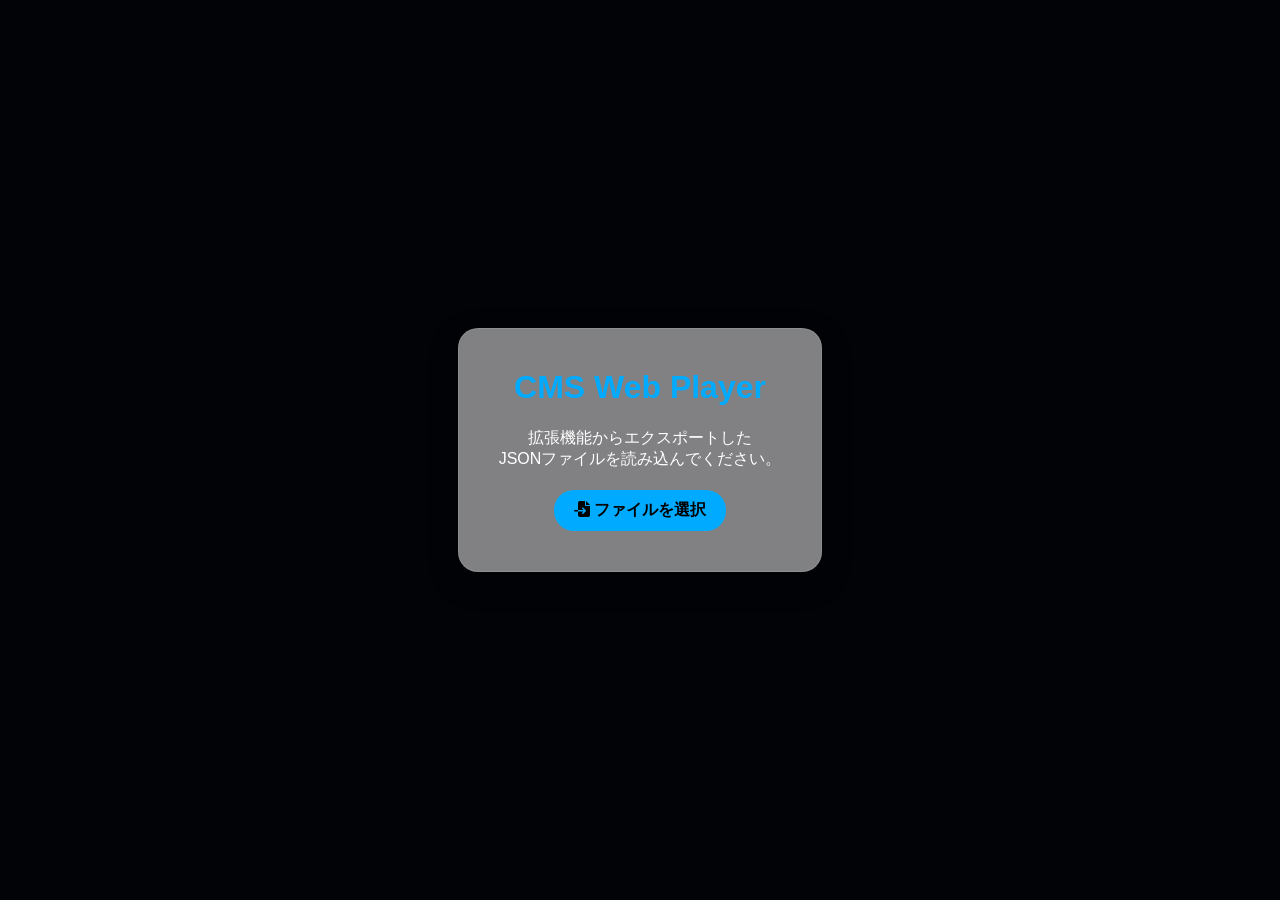
<file: path/to/navi.html>
<!DOCTYPE html>
<html lang="ja">
<head>
    <meta charset="UTF-8">
    <meta name="viewport" content="width=device-width, initial-scale=1.0, maximum-scale=1.0, user-scalable=no, viewport-fit=cover">
    <title>CMS Web Player (Multi-UI)</title>
    <link rel="stylesheet" href="https://cdnjs.cloudflare.com/ajax/libs/font-awesome/6.4.0/css/all.min.css">
    <link rel="stylesheet" href="style.css">
    <script src="https://www.youtube.com/iframe_api"></script>
</head>
<body class="theme-modern">

    <!-- ファイルインポート画面 -->
    <div id="import-screen" class="overlay-screen">
        <div class="start-content panel-glass">
            <h1 class="theme-text" style="margin-top:0;">CMS Web Player</h1>
            <p>拡張機能からエクスポートした<br>JSONファイルを読み込んでください。</p>
            <label for="import-json" class="custom-file-upload theme-btn">
                <i class="fas fa-file-import"></i> ファイルを選択
            </label>
            <input type="file" id="import-json" accept=".json">
        </div>
    </div>

    <!-- 再生準備完了画面 -->
    <div id="ready-screen" class="overlay-screen hidden">
        <div class="start-content panel-glass" style="text-align: center;">
            <h2 class="theme-text" style="margin-top:0;">Ready</h2>
            <p>データの読み込みが完了しました。<br>再生を開始します。</p>
            <button class="btn-start theme-btn" id="btn-user-start">
                <i class="fas fa-play"></i> PLAY START
            </button>
        </div>
    </div>

    <!-- 起動画面群 (Boot Screens) -->
    <div id="boot-screen" class="overlay-screen hidden" style="z-index: 9998; background:#000; cursor: pointer;">
        <div class="boot-skip-hint">Click anywhere to skip</div>

        <!-- ② 現代UI風 (MODERN) -->
        <div class="boot-container boot-modern hidden">
            <div class="modern-logo">
                <i class="fas fa-layer-group"></i> CMS Player
            </div>
            <div class="modern-spinner"></div>
            <div class="modern-text">Loading Data...</div>
        </div>

        <!-- ③ トヨタナビ風 (TOYOTA) -->
        <div class="boot-container boot-toyota hidden">
            <div class="toyota-logo toyota-step">CAR MULTIMEDIA SYSTEM</div>
            <div class="toyota-warning toyota-step hidden-step">
                <i class="fas fa-exclamation-triangle" style="color:#ffcc00; font-size: 3rem; margin-bottom: 20px;"></i><br>
                安全のため、走行中の操作はおやめください。<br>実際の交通規制に従って走行してください。
            </div>
        </div>

        <!-- ① エヴァ風 (NERV) -->
        <div class="boot-container boot-nerv hidden">
            <div class="nerv-scanline"></div>
            <div class="nerv-top-bar">SYSTEM INITIALIZATION</div>
            <div class="nerv-center">
                <h1 class="nerv-title">NERV</h1>
                <div class="nerv-warning-box">WARNING</div>
                <div class="nerv-text">TACTICAL NAVIGATION SYSTEM<br><span class="nerv-blink">SYNC RATE: 100%</span></div>
            </div>
            <div class="nerv-bottom-log">
                Loading modules... OK<br>
                Verifying core systems... OK<br>
                All systems online.
            </div>
        </div>
    </div>

    <!-- メインプレイヤーUI -->
    <div id="main-app" class="hidden">
        <div class="widget-container">
            <!-- 左列 (Player & Controls) -->
            <div class="widget-col-left">
                <div id="player-wrapper" class="panel-glass">
                    <div id="player-container"></div>
                </div>

                <div class="widget-player panel-glass">
                    <img id="widget-art" src="data:image/svg+xml,<svg xmlns='http://www.w3.org/2000/svg' viewBox='0 0 1 1'/>" class="widget-art">
                    <div class="widget-info">
                       <h2 id="widget-title" class="theme-text">Not Playing</h2>
                        <p id="widget-artist">---</p>
                    </div>
                    <div class="widget-controls">
                        <button id="widget-btn-prev" title="前の動画"><i class="fas fa-backward-step"></i></button>
                        <button id="widget-btn-play" class="play-btn theme-btn" title="再生/一時停止"><i class="fas fa-play" id="widget-play-icon"></i></button>
                        <button id="widget-btn-next" title="次の動画"><i class="fas fa-forward-step"></i></button>
                        <button id="btn-open-settings" title="設定" style="margin-left:auto;"><i class="fas fa-cog"></i></button>
                    </div>
                </div>
            </div>

            <!-- 右列 (Library) -->
            <div class="widget-col-right panel-glass">
                <div class="widget-nav">
                    <h3 class="library-title theme-text">Library</h3>
                    <div class="controls-wrapper">
                        <label class="filter-option" style="cursor: pointer;">
                            <input type="checkbox" id="exclude-nico"> ニコニコ除外
                        </label>
                        <select id="widget-sort-select" class="widget-search">
                            <option value="custom">🔢 カスタム順</option>
                            <option value="title_asc">🔤 名前 (A-Z)</option>
                            <option value="title_desc">🔤 名前 (Z-A)</option>
                            <option value="newest">📅 新しい順</option>
                            <option value="oldest">📅 古い順</option>
                            <option value="playCount_desc">▶ 再生数順</option>
                        </select>
                        <input type="text" id="widget-search-box" class="widget-search" placeholder="Search...">
                    </div>
                </div>
                <div class="library-content">
                    <div class="w-folder-list" id="widget-folder-list"></div>
                    <div class="w-track-list" id="widget-track-list"></div>
                </div>
            </div>
        </div>
    </div>

    <!-- 設定モーダル -->
    <div id="settings-modal" class="overlay-screen hidden" style="z-index: 9999;">
        <div class="panel-glass settings-window">
            <h2 class="theme-text" style="margin-top:0; border-bottom:1px solid var(--border-color); padding-bottom:10px;">
                <i class="fas fa-cog"></i> System Settings
            </h2>
            
            <div class="setting-row">
                <label>UI Theme</label>
                <select id="set-theme" class="widget-search">
                    <option value="modern">現代UI風 (Modern)</option>
                    <option value="nerv">エヴァ風 (NERV)</option>
                    <option value="toyota">トヨタナビ風 (Car Navi)</option>
                </select>
            </div>
            
            <div class="setting-row">
                <label>Background Image</label>
                <input type="file" id="set-bg-img" accept="image/*" style="font-size:0.8rem;">
                <button id="btn-clear-bg" class="mini-btn">Clear</button>
            </div>

            <div class="setting-row">
                <label>Panel Opacity: <span id="op-val">0.5</span></label>
                <input type="range" id="set-opacity" min="0" max="1" step="0.05" value="0.5">
            </div>

            <div class="setting-row">
                <label>Boot Sound (起動音)</label>
                <input type="file" id="set-boot-sound" accept="audio/*" style="font-size:0.8rem;">
                <button id="btn-clear-sound" class="mini-btn">Clear</button>
            </div>

            <div class="settings-actions">
                <button id="btn-save-settings" class="theme-btn" style="flex:1;">Save & Apply</button>
                <button id="btn-reset-settings" style="background:#ff4444; color:#fff; border:none; border-radius:30px; cursor:pointer;">Reset</button>
                <button id="btn-close-settings" style="background:transparent; color:#fff; border:1px solid #fff; border-radius:30px; cursor:pointer;">Cancel</button>
            </div>
        </div>
    </div>

    <script src="script.js"></script>
</body>
</html>
</file>
<file: style.css>
:root {
    --bg-color: #0f172a;
    --panel-bg: rgba(255, 255, 255, 0.05);
    --border-color: rgba(255, 255, 255, 0.1);
    --text-color: #fff;
    --sub-text-color: #aaa;
    --accent-color: #00aaff;
    --panel-shadow: 0 10px 30px rgba(0,0,0,0.3);
}

body, html {
    margin: 0;
    padding: 0;
    width: 100%;
    /* モバイルブラウザのURLバー対応のため dvh を使用 */
    height: 100dvh;
    font-family: -apple-system, BlinkMacSystemFont, "Segoe UI", Roboto, Helvetica, Arial, sans-serif;
    background: var(--bg-color);
    color: var(--text-color);
    overflow: hidden;
    user-select: none;
    -webkit-user-select: none;
}

.hidden { display: none !important; }

/* --- Overlay Screens (Import & Ready) --- */
.overlay-screen {
    position: fixed;
    top: 0; left: 0; right: 0; bottom: 0;
    display: flex;
    justify-content: center;
    align-items: center;
    background: rgba(15, 23, 42, 0.9);
    z-index: 9999;
}
.start-content {
    padding: 40px;
    text-align: center;
}
.custom-file-upload, .btn-start {
    display: inline-block;
    padding: 12px 30px;
    cursor: pointer;
    background: var(--accent-color);
    color: #fff;
    border-radius: 30px;
    margin-top: 20px;
    font-size: 1.1rem;
    font-weight: bold;
    border: none;
    transition: background 0.2s, transform 0.1s;
    box-shadow: 0 4px 15px rgba(0, 170, 255, 0.4);
}
.custom-file-upload:hover, .btn-start:hover { background: #0088cc; transform: translateY(-2px); }
.custom-file-upload:active, .btn-start:active { transform: translateY(0); }
#import-json { display: none; }

/* --- Main App Layout --- */
#main-app {
    display: flex;
    justify-content: center;
    align-items: center;
    width: 100%;
    height: 100%;
}
.widget-bg {
    position: absolute;
    top: 0; left: 0; width: 100%; height: 100%;
    background-size: cover;
    background-position: center;
    filter: blur(40px) brightness(0.4);
    z-index: -1;
    transition: background-image 0.5s ease;
}
.widget-container {
    display: flex;
    gap: 20px;
    width: 95%;
    height: 95%;
    max-width: 1400px;
    z-index: 10;
}
.panel-glass {
    background: var(--panel-bg);
    backdrop-filter: blur(15px);
    -webkit-backdrop-filter: blur(15px);
    border: 1px solid var(--border-color);
    border-radius: 20px;
    box-shadow: var(--panel-shadow);
}
.widget-col-left {
    display: flex;
    flex-direction: column;
    gap: 20px;
    width: 60%;
    min-width: 400px;
}
.widget-col-right {
    flex: 1;
    display: flex;
    flex-direction: column;
    padding: 20px;
    overflow: hidden;
}

/* --- Player --- */
#player-wrapper { flex: 1; padding: 15px; overflow: hidden; display: flex; align-items: center; justify-content: center;}
#player-container {
    width: 100%;
    height: 100%;
    background: #000;
    border-radius: 12px;
    overflow: hidden;
    position: relative;
}
#player-container iframe { width: 100%; height: 100%; border: none; }

.widget-player {
    flex-shrink: 0;
    height: 120px;
    display: flex;
    padding: 15px 20px;
    align-items: center;
    gap: 20px;
}
.widget-art {
    width: 90px;
    height: 90px;
    border-radius: 12px;
    object-fit: cover;
    box-shadow: 0 4px 10px rgba(0,0,0,0.4);
}
.widget-info { flex: 1; min-width: 0; text-align: left; }
.widget-info h2 { font-size: 1.1rem; margin: 0 0 5px 0; white-space: nowrap; overflow: hidden; text-overflow: ellipsis; }
.widget-info p { font-size: 0.85rem; color: var(--sub-text-color); margin: 0; }
.widget-controls { display: flex; gap: 20px; align-items: center; }
.widget-controls button {
    background: transparent; border: none; color: #fff; font-size: 1.5rem; cursor: pointer; transition: transform 0.1s;
    padding: 10px;
}
.widget-controls button:active { transform: scale(0.9); }
.widget-controls .play-btn {
    background: #fff; color: #000; width: 50px; height: 50px; border-radius: 50%;
    display: flex; align-items: center; justify-content: center; font-size: 1.3rem; padding: 0;
}

/* --- Library (Right Column) --- */
.widget-nav { display: flex; flex-direction: column; gap: 15px; margin-bottom: 15px; }
.library-title { margin: 0; padding-bottom: 10px; border-bottom: 1px solid var(--border-color); color: var(--accent-color); }
.controls-wrapper { display: flex; gap: 10px; align-items: center; flex-wrap: wrap; }
.filter-option { display: flex; align-items: center; gap: 5px; font-size: 0.9rem; color: #ddd;}
.widget-search {
    background: rgba(255,255,255,0.1); border: 1px solid var(--border-color);
    border-radius: 20px; padding: 6px 15px; color: #fff; outline: none; flex: 1;
}
select.widget-search option { background-color: #1e293b; color: #ffffff; }

.library-content { flex: 1; display: flex; overflow: hidden; gap: 15px; }
.w-folder-list { width: 200px; border-right: 1px solid var(--border-color); padding-right: 15px; display: flex; flex-direction: column; gap: 5px; overflow-y: auto; }
.w-track-list { flex: 1; padding-left: 10px; overflow-y: auto; display: flex; flex-direction: column; gap: 5px; }

.w-f-item, .w-t-item {
    display: flex; align-items: center;
    padding: 12px 15px; border-radius: 8px; cursor: pointer; transition: background 0.2s;
    border-left: 3px solid transparent; flex-shrink: 0;
}
.w-f-item { color: #e2e8f0; font-size: 0.95rem; }
.w-t-item { color: #cbd5e1; font-size: 0.9rem; }

.w-f-item:hover, .w-t-item:hover { background: rgba(255,255,255,0.1); color: #fff; }
.w-f-item.active { background: rgba(255,255,255,0.2); font-weight: bold; border-left: 3px solid var(--accent-color); color: #fff;}
.w-t-item.active { background: rgba(255,255,255,0.2); font-weight: bold; border-left: 3px solid #fff; color: #fff; }

.w-t-idx { display: inline-block; width: 25px; text-align: right; margin-right: 12px; opacity: 0.6; font-size: 0.85rem;}
.w-t-playing-icon { display: inline-flex; justify-content: center; align-items: center; width: 25px; margin-right: 12px; color: var(--accent-color); animation: pulse-icon 1.5s infinite; }
@keyframes pulse-icon { 0%, 100% { transform: scale(1); } 50% { transform: scale(1.1); } }

.track-title-text { flex: 1; white-space: nowrap; overflow: hidden; text-overflow: ellipsis; }

/* --- Scrollbar --- */
::-webkit-scrollbar { width: 6px; height: 6px; }
::-webkit-scrollbar-track { background: transparent; }
::-webkit-scrollbar-thumb { background: rgba(255,255,255,0.3); border-radius: 3px; }

/* =========================================
   Mobile / Responsive Design 
   ========================================= */
@media (max-width: 900px) {
    /* 全画面を活用するレイアウト */
    .widget-container { 
        flex-direction: column; 
        width: 100%; 
        height: 100dvh; 
        padding: 0; 
        gap: 0; 
        border-radius: 0;
    }
    .panel-glass {
        border-radius: 0;
        border: none;
        border-bottom: 1px solid var(--border-color);
    }
    .widget-col-left { 
        width: 100%; 
        height: auto; 
        min-width: 0; 
        gap: 0;
    }
    /* 動画部分：モバイルでは16:9比率を維持して無駄なスペースを削減 */
    #player-wrapper { 
        padding: 0; 
        height: auto; 
        aspect-ratio: 16 / 9; 
        display: block;
    }
    #player-container {
        border-radius: 0;
    }
    
    .widget-player { 
        height: auto; 
        padding: 12px env(safe-area-inset-right) 12px env(safe-area-inset-left); 
        gap: 15px; 
    }
    .widget-art { width: 60px; height: 60px; border-radius: 8px; }
    .widget-info h2 { font-size: 1rem; margin-bottom: 2px;}
    .widget-info p { font-size: 0.8rem; }
    .widget-controls { gap: 10px; }
    .widget-controls .play-btn { width: 45px; height: 45px; font-size: 1.1rem; }

    .widget-col-right { 
        padding: 15px env(safe-area-inset-right) env(safe-area-inset-bottom) env(safe-area-inset-left); 
    }
    .library-title { display: none; } /* モバイルでは見出しを隠し省スペース化 */

    /* 検索・ソート部分をタップしやすいグリッドに */
    .controls-wrapper { 
        display: grid; 
        grid-template-columns: 1fr 1fr; 
        gap: 8px; 
        width: 100%; 
    }
    .filter-option { grid-column: span 2; margin-bottom: 4px; }
    .widget-search { 
        width: 100%; 
        box-sizing: border-box; 
        /* iOS Safari のズームイン防止 */
        font-size: 16px; 
        padding: 8px 10px;
    }
    #widget-sort-select { grid-column: 1 / 2; }
    #widget-search-box { grid-column: 2 / 3; }

    .library-content { flex-direction: column; gap: 5px;}

    /* フォルダリストを横スクロールのピル(タブ)型に */
    .w-folder-list { 
        width: 100%; 
        border: none; 
        padding: 0 0 5px 0; 
        margin-bottom: 5px; 
        flex-direction: row; 
        overflow-x: auto; 
        overflow-y: hidden; 
        height: auto; 
        gap: 8px;
        scrollbar-width: none; /* Firefox対応 */
    }
    .w-folder-list::-webkit-scrollbar { display: none; } /* Chrome/Safariのスクロールバー非表示 */
    
    .w-f-item { 
        width: auto; 
        justify-content: center; 
        padding: 8px 16px; 
        border-radius: 20px; 
        border: 1px solid rgba(255,255,255,0.2); 
        background: rgba(255,255,255,0.1); 
        white-space: nowrap;
    }
    .w-f-item.active { 
        background: var(--accent-color); 
        border-color: var(--accent-color); 
        border-left: none; /* 下線をなくし背景色で表現 */
    }

    .w-track-list { padding-left: 0; }
    .w-t-item { padding: 12px 10px; font-size: 1rem; }
}
</file>
<file: KM/style.css>
:root {
    --bg-color: #0f172a;
    --panel-rgb: 255, 255, 255;
    --panel-alpha: 0.5;
    --panel-blur: 10px;
    --border-color: rgba(255, 255, 255, 0.15);
    --text-color: #fff;
    --sub-text-color: rgba(255, 255, 255, 0.7);
    --accent-color: #00aaff;
    --panel-shadow: 0 10px 30px rgba(0,0,0,0.3);
    --border-radius: 20px;
    --font-family: -apple-system, BlinkMacSystemFont, "Segoe UI", Roboto, Helvetica, Arial, sans-serif;
    
    --base-font-size: 100%;
    --pc-left-width: 350px;
    --bg-image: none;
    --bg-position: center;
    --bg-size: cover;
}

body.theme-toyota {
    --bg-color: #0a0a0c; --panel-rgb: 20, 25, 30; --border-color: #004488; --accent-color: #00aaff;
    --panel-shadow: inset 0 0 10px rgba(0, 170, 255, 0.1); --border-radius: 4px;
    --font-family: "Meiryo", "Hiragino Kaku Gothic Pro", sans-serif;
}

body.theme-nerv {
    --bg-color: #000; --panel-rgb: 0, 0, 0; --border-color: #ff3300; --accent-color: #ff9d00;
    --text-color: #ff9d00; --sub-text-color: rgba(255, 157, 0, 0.7);
    --panel-shadow: 0 0 10px rgba(255, 51, 0, 0.3); --border-radius: 0px;
    --font-family: "Hiragino Mincho ProN", "Hiragino Mincho Pro", "Yu Mincho", "MS PMincho", serif;
}
body.theme-nerv * { font-weight: bold; letter-spacing: 1px; }

html { font-size: var(--base-font-size); }

body, html {
    margin: 0; padding: 0; width: 100%; height: 100dvh;
    font-family: var(--font-family); background-color: var(--bg-color);
    background-image: var(--bg-image); background-position: var(--bg-position);
    background-size: var(--bg-size); background-repeat: no-repeat;
    color: var(--text-color); overflow: hidden; user-select: none;
    overscroll-behavior: none; touch-action: none; box-sizing: border-box;
}
*, *:before, *:after { box-sizing: inherit; }

.w-track-list, .w-folder-list, .setting-scroll-area, #mobile-folder-list-modal {
    overscroll-behavior: contain; touch-action: pan-y;
}

body.pseudo-fullscreen #widget-player {
    position: fixed; top: 0; left: 0; right: 0; bottom: 0;
    width: 100vw; height: 100dvh; max-height: none !important;
    z-index: 99999; border-radius: 0; border: none; background: #000;
    display: flex; justify-content: center; align-items: center;
}
body.pseudo-fullscreen #player-container { border-radius: 0; width: 100%; height: 100%; }

.hidden { display: none !important; }
.overflow-hidden { overflow: hidden; }

.panel-glass {
    background: rgba(var(--panel-rgb), var(--panel-alpha));
    backdrop-filter: blur(var(--panel-blur)); -webkit-backdrop-filter: blur(var(--panel-blur));
    border: 1px solid var(--border-color); border-radius: var(--border-radius); box-shadow: var(--panel-shadow);
}

body.performance-mode .panel-glass { backdrop-filter: none !important; -webkit-backdrop-filter: none !important; box-shadow: none !important; background: var(--bg-color) !important; border: 1px solid var(--border-color); }
body.performance-mode .is-marquee { animation: none !important; transform: none !important; }
body.performance-mode .w-t-playing-icon { animation: none !important; }

.theme-text { color: var(--text-color); }
.theme-btn { background: var(--text-color); color: #000; border: none; border-radius: var(--border-radius); cursor: pointer; font-weight: bold; transition: 0.2s; }
.theme-btn:hover { filter: brightness(1.2); }

/* --- 起動画面・オーバーレイ --- */
.overlay-screen { position: fixed; top: 0; left: 0; right: 0; bottom: 0; display: flex; justify-content: center; align-items: center; background: rgba(0, 0, 0, 0.85); z-index: 9000; }
.start-content { padding: 40px; text-align: center; }
.start-content p { margin-bottom: 20px; }
.custom-file-upload { display: inline-block; padding: 10px 20px; cursor: pointer; }
#import-json { display: none; }
.btn-start { padding: 15px 30px; font-size: 1.2rem; }

@keyframes pulse-icon { 0%, 100% { opacity: 1; } 50% { opacity: 0.5; } }

/* --- PC・タブレット レイアウト (固定化) --- */
@media (min-width: 901px) {
    .widget-container { 
        display: grid; 
        grid-template-columns: var(--pc-left-width) 1fr; 
        gap: 15px; width: 100%; height: 100dvh; padding: 15px; margin: 0; 
    }
    
    #left-pane { 
        display: flex; flex-direction: column; gap: 15px; height: 100%; 
        overflow-y: auto; justify-content: flex-start; /* 縦伸び防止 */
    }
    #right-pane { 
        display: flex; flex-direction: column; gap: 15px; height: 100%; overflow: hidden; 
    }
    
    #widget-clock, #widget-player, #widget-controls { flex-shrink: 0; }
    
    body.music-mode #widget-player { display: none !important; }
    
    #widget-player { width: 100%; height: auto; max-height: calc(100vh - 300px); aspect-ratio: 16 / 9; }
    #widget-controls { display: flex; flex-direction: column; align-items: center; padding: 25px 20px; justify-content: center; }
    #widget-clock { padding: 15px; justify-content: flex-start; }
    
    #widget-library { display: flex; flex-direction: column; gap: 15px; flex: 1; min-height: 0; height: 100%; overflow: hidden; }
    #library-nav-wrapper { display: flex; align-items: center; padding: 10px 20px; flex-shrink: 0; }
    .library-lists-container { display: grid; grid-template-columns: 240px 1fr; gap: 15px; flex: 1; min-height: 0; overflow: hidden; }
    #widget-folder-list-wrapper, #widget-track-list-wrapper { display: flex; flex-direction: column; overflow: hidden; height: 100%; min-height: 0;}
    .w-track-list, .w-folder-list { flex: 1; overflow-y: auto; min-height: 0; }

    body.simple-layout-mode:not(.list-visible) #widget-library { display: none !important; }
    body.simple-layout-mode.list-visible .library-lists-container { display: flex; flex-direction: column; gap: 15px;}
    body.simple-layout-mode.list-visible #widget-folder-list-wrapper { max-height: 150px; flex-shrink: 0;}

    body.simple-layout-mode #list-toggle-wrapper { display: flex; align-items: center; width: 100%; margin-top: 15px; justify-content: center;}
    #btn-toggle-list { background: transparent; border: none; color: var(--sub-text-color); cursor: pointer; font-size: 0.95rem; padding: 5px 15px; display: flex; align-items: center; gap: 8px; transition: 0.3s; }
    #btn-toggle-list:hover { color: var(--text-color); }

    .player-controls-inner { display: flex; flex-direction: column; align-items: center; width: 100%; text-align: center; }
    .widget-art { width: 160px; height: 160px; margin-bottom: 20px; border-radius: calc(var(--border-radius) / 2); object-fit: cover; border: 1px solid var(--border-color); }
    .widget-info-container { width: 100%; display: flex; flex-direction: column; gap: 10px; }
    .widget-info { width: 100%; }
    .widget-controls { width: 100%; display: flex; justify-content: center; align-items: center; position: relative; margin-top: 10px;}
    .controls-main { display: flex; gap: 20px; align-items: center; }
    .settings-btn { position: absolute; right: 0; }

    body.music-mode .widget-art { width: 220px; height: 220px; }
}

/* 時計ウィジェット周り */
#widget-clock { display: flex; flex-direction: column; justify-content: center; align-items: center; position: relative;}
.clock-inner { display: flex; flex-direction: column; width: 100%; max-width: 250px; text-align: center;}
#clock-date { font-size: 1.2rem; font-weight: bold; text-align: left; margin-bottom: 5px; opacity: 0.9; }
#clock-time { font-size: 2.8rem; font-weight: bold; letter-spacing: 2px; line-height: 1; text-align: right; }
body:not(.show-clock) .clock-inner { display: none !important; }

/* 時計スタイルの追加 */
.digital2 { font-family: 'Share Tech Mono', monospace; color: var(--accent-color); font-size: 3.2rem !important; }
.analog-clock { position: relative; width: 120px; height: 120px; border-radius: 50%; border: 4px solid var(--text-color); background: rgba(0,0,0,0.2); margin: 10px auto; }
.hand { position: absolute; bottom: 50%; left: 50%; transform-origin: bottom; background: var(--text-color); border-radius: 4px; }
.hour-hand { width: 6px; height: 30px; margin-left: -3px; }
.minute-hand { width: 4px; height: 45px; margin-left: -2px; }
.second-hand { width: 2px; height: 50px; margin-left: -1px; background: var(--accent-color); }
.center-dot { position: absolute; top: 50%; left: 50%; width: 12px; height: 12px; background: var(--text-color); border-radius: 50%; transform: translate(-50%, -50%); border: 2px solid var(--bg-color); }

/* ポケット用特大アナログ時計 */
#pocket-analog-clock.analog-clock { width: 200px; height: 200px; border-width: 6px; }
#pocket-analog-clock .hour-hand { width: 8px; height: 50px; margin-left: -4px; }
#pocket-analog-clock .minute-hand { width: 6px; height: 75px; margin-left: -3px; }
#pocket-analog-clock .second-hand { width: 3px; height: 85px; margin-left: -1.5px; }

#mobile-folder-selector, #mobile-tools-wrapper, #list-toggle-wrapper { display: none; }


/* --- モバイルレイアウト --- */
@media (max-width: 900px) {
    #list-toggle-wrapper, #widget-clock { display: none !important; }
    #widget-btn-fullscreen { display: none !important; }

    .widget-container { display: flex; flex-direction: column; width: 100%; height: 100dvh; overflow: hidden; gap: 0; padding: 0; background: var(--bg-color); }
    .pc-column { display: contents; } 
    .panel-glass { border-radius: 0; border: none; box-shadow: none; background: transparent; backdrop-filter: none; -webkit-backdrop-filter: none;}
    
    /* 1. 通常（動画）モード */
    #widget-player { order: 1; width: 100%; aspect-ratio: 16 / 9; flex-shrink: 0; z-index: 50; background: #000; }
    body:not(.music-mode) .widget-art { display: none; }
    
    #widget-controls { order: 2; padding: 10px 15px; flex-shrink: 0; z-index: 50; border-bottom: 1px solid var(--border-color); background: var(--bg-color); }
    .player-controls-inner { display: flex; flex-direction: column; align-items: center; width: 100%; }
    .widget-info-container { width: 100%; max-width: 500px; display: flex; flex-direction: column; gap: 5px; }
    .widget-info h2 { font-size: 1.1rem; margin: 0; }
    .widget-info p { font-size: 0.9rem; margin: 0; opacity: 0.8;}
    .progress-area { margin: 5px 0; }
    .widget-controls { display: flex; justify-content: center; align-items: center; width: 100%; position: relative;}
    .controls-main { display: flex; justify-content: center; align-items: center; gap: 6vw; }
    .widget-controls button { padding: 8px; font-size: 1.3rem; flex-shrink: 0; }
    .widget-controls .play-btn { width: 50px; height: 50px; font-size: 1.5rem; }
    .settings-btn { position: absolute; right: 0; }
    
    /* リスト領域 */
    #widget-library { order: 3; display: flex; flex-direction: column; flex: 1; min-height: 0; overflow: hidden; }
    #mobile-tools-wrapper { display: flex; gap: 10px; margin: 10px 15px 5px 15px; flex-shrink: 0; order: 1; }
    #btn-open-mobile-folder { flex: 1; border-radius: 12px; cursor: pointer; border: 1px solid var(--border-color); background: rgba(255,255,255,0.05); }
    #btn-toggle-mobile-nav { width: 55px; border-radius: 12px; display: flex; justify-content: center; align-items: center; font-size: 1.2rem; cursor: pointer; border: 1px solid var(--border-color); background: rgba(255,255,255,0.05); color: var(--text-color); }
    
    /* モバイル フィルター＆検索エリア Grid化 */
    #library-nav-wrapper { order: 2; margin: 0 15px 5px 15px; border-radius: 12px; flex-direction: column; display: none; }
    body.show-mobile-nav #library-nav-wrapper { display: flex !important; background: rgba(255,255,255,0.05); padding: 15px;}
    
    .controls-wrapper { display: grid !important; grid-template-columns: 1fr 1fr; gap: 10px; align-items: center; width: 100%; }
    .filter-option { grid-column: 1 / 2; justify-content: center; background: rgba(0,0,0,0.2); border-radius: var(--border-radius); border: 1px solid var(--border-color); margin: 0; height: 100%; padding: 8px;}
    #widget-sort-select { grid-column: 2 / 3; width: 100%; height: 100%; }
    #widget-search-box { grid-column: 1 / 3; width: 100%; }

    .library-title { display: none; }
    #widget-folder-list-wrapper { display: none; }

    .library-lists-container { order: 3; display: flex; flex-direction: column; flex: 1; min-height: 0; overflow: hidden; margin-top: 5px;}
    #widget-track-list-wrapper { flex: 1; min-height: 0; display: flex; flex-direction: column; padding: 0; overflow: hidden; }
    .w-track-list { flex: 1; overflow-y: auto; padding: 0 15px; padding-bottom: calc(50px + env(safe-area-inset-bottom, 20px)); }
    .w-t-item { padding: 12px 15px; border-radius: 6px; border-bottom: 1px solid rgba(255,255,255,0.05); }


    /* 2. 音楽モード (Spotify風) */
    body.music-mode #widget-player { display: none !important; }
    
    body.music-mode #widget-controls {
        position: fixed; bottom: 0; left: 0; right: 0; z-index: 1000; order: auto;
        background: rgba(var(--panel-rgb), 0.95); backdrop-filter: blur(15px); -webkit-backdrop-filter: blur(15px);
        border-top: 1px solid var(--border-color); border-bottom: none;
        padding: 5px 15px calc(5px + env(safe-area-inset-bottom, 10px)) 15px;
        display: flex; align-items: center; min-height: 70px;
        cursor: pointer; transition: all 0.3s cubic-bezier(0.2, 0.8, 0.2, 1);
    }
    body.music-mode #widget-library { margin-bottom: calc(70px + env(safe-area-inset-bottom, 10px)); }
    
    body.music-mode .player-controls-inner { flex-direction: row; width: 100%; justify-content: space-between; gap: 12px; }
    body.music-mode .widget-art { display: block; width: 48px; height: 48px; margin: 0; border-radius: 6px; flex-shrink: 0; object-fit: cover;}
    body.music-mode .widget-info-container { flex: 1; display: flex; flex-direction: row; align-items: center; justify-content: space-between; gap: 10px; }
    body.music-mode .widget-info { max-width: calc(100vw - 200px); text-align: left; }
    body.music-mode .progress-area { display: none; }
    body.music-mode .widget-controls { width: auto; position: static; display: flex; gap: 10px; align-items: center; }
    
    body.music-mode .controls-main { gap: 10px; }
    body.music-mode .controls-main button:not(.play-btn):not(#widget-btn-next):not(#widget-btn-prev):not(#btn-pocket-mode) { display: none; }
    
    body.music-mode .play-btn { width: 40px; height: 40px; font-size: 1.2rem; }
    body.music-mode .settings-btn { display: none; }
    
    /* 拡大時 */
    body.music-mode.player-expanded #widget-controls {
        height: 100dvh; padding: 40px 20px env(safe-area-inset-bottom, 20px) 20px;
        flex-direction: column; justify-content: center; align-items: center;
        background: var(--bg-color); border-top: none; cursor: default;
    }
    body.music-mode.player-expanded .player-controls-inner { flex-direction: column; text-align: center; }
    body.music-mode.player-expanded .widget-art { width: 75vw; height: 75vw; max-width: 320px; max-height: 320px; margin: 0 auto 30px auto; border-radius: 12px; box-shadow: 0 20px 40px rgba(0,0,0,0.5);}
    body.music-mode.player-expanded .widget-info-container { flex-direction: column; max-width: 400px; margin: 0 auto; gap: 15px;}
    body.music-mode.player-expanded .widget-info { max-width: 100%; text-align: center; }
    body.music-mode.player-expanded .widget-info h2 { font-size: 1.4rem; }
    body.music-mode.player-expanded .widget-info p { font-size: 1rem; }
    body.music-mode.player-expanded .progress-area { display: flex; margin: 20px 0; }
    body.music-mode.player-expanded .widget-controls { display: flex; position: relative; justify-content: center; margin-top: 10px; width: 100%;}
    body.music-mode.player-expanded .controls-main { gap: 8vw; }
    body.music-mode.player-expanded .controls-main button { display: inline-block; font-size: 1.6rem; cursor: pointer; }
    body.music-mode.player-expanded .play-btn { width: 70px; height: 70px; font-size: 2rem; }
    body.music-mode.player-expanded .settings-btn { display: block; position: absolute; right: 0; font-size: 1.4rem; cursor: pointer;}

    body.show-list-thumbnails .w-t-thumb { display: block; width: 55px; height: 55px; border-radius: 6px; }
    body:not(.show-list-thumbnails) .w-t-thumb { display: none !important; }
}


/* --- 汎用コンポーネント --- */
#player-container { width: 100%; height: 100%; background: #000; border-radius: inherit; overflow: hidden; position: relative;}
#player-container iframe { width: 100%; height: 100%; border: none; }

.widget-info h2 { font-size: 1.15rem; margin: 0 0 5px 0; }
.widget-info p { font-size: 0.85rem; opacity: 0.8; margin: 0; }

.widget-controls button { background: transparent; border: none; color: var(--text-color); font-size: 1.3rem; cursor: pointer; transition: transform 0.1s; padding: 8px; }
.widget-controls button:active { transform: scale(0.9); }
.widget-controls .play-btn { width: 50px; height: 50px; border-radius: 50%; display: flex; align-items: center; justify-content: center; font-size: 1.4rem; padding: 0; }
body.theme-nerv .widget-controls .play-btn { border-radius: 0; border: 1px solid var(--text-color); background: transparent; color: var(--text-color); }

.progress-area { display: flex; align-items: center; gap: 10px; width: 100%; }
.time-text { font-size: 0.75rem; opacity: 0.8; font-variant-numeric: tabular-nums; flex-shrink: 0; width: 35px; text-align: center;}
.progress-container { flex: 1; height: 6px; background: rgba(255,255,255,0.2); border-radius: 3px; cursor: pointer; position: relative; }
.progress-bar { height: 100%; width: 0%; background: var(--text-color); border-radius: 3px; pointer-events: none; transition: width 0.1s linear; }

.controls-wrapper { display: flex; gap: 10px; align-items: center; flex-wrap: wrap; flex: 1; }
.filter-option { display: flex; align-items: center; gap: 5px; font-size: 0.9rem; }
.widget-search { background: rgba(0,0,0,0.3); border: 1px solid var(--border-color); border-radius: var(--border-radius); padding: 6px 15px; color: var(--text-color); outline: none; flex: 1; min-width: 120px; }
select.widget-search option { background-color: var(--bg-color); color: var(--text-color); }

.w-folder-list { display: flex; flex-direction: column; gap: 5px; overflow-y: auto; height: 100%; padding: 0 15px; }
.w-f-item { padding: 12px 15px; border-radius: calc(var(--border-radius) / 2); cursor: pointer; transition: 0.2s; border-left: 3px solid transparent; font-size: 0.95rem; flex-shrink: 0; white-space: nowrap; overflow: hidden; text-overflow: ellipsis; color: var(--text-color); }
.w-f-item:hover { background: rgba(128,128,128,0.2); }
.w-f-item.active { background: rgba(128,128,128,0.3); font-weight: bold; border-left: 3px solid var(--text-color); color: var(--text-color); }

.w-t-item { display: flex; align-items: center; padding: 10px; border-radius: calc(var(--border-radius) / 2); cursor: pointer; transition: 0.2s; border-left: 3px solid transparent; flex-shrink: 0; color: var(--text-color); }
.w-t-item:hover { background: rgba(128,128,128,0.2); }
.w-t-item.active { background: rgba(128,128,128,0.3); border-left: 3px solid var(--text-color); color: var(--text-color); }
.w-t-item.active .track-title-text { color: var(--text-color); }
.w-t-item.active .track-artist-text { color: var(--text-color); opacity: 0.8; }

body.theme-nerv .w-f-item.active, body.theme-nerv .w-t-item.active { background: var(--text-color); color: #000 !important; border-left: none; }
body.theme-nerv .w-t-item.active .track-title-text, body.theme-nerv .w-t-item.active .track-artist-text { color: #000; }
body.theme-toyota .w-f-item.active, body.theme-toyota .w-t-item.active { background: rgba(255, 255, 255, 0.1); border-left-color: var(--text-color); }

.w-t-idx { width: 25px; text-align: right; margin-right: 12px; opacity: 0.6; font-size: 0.85rem; flex-shrink: 0;}
.w-t-playing-icon { display: flex; justify-content: center; align-items: center; width: 25px; margin-right: 12px; color: var(--text-color); animation: pulse-icon 1.5s infinite; flex-shrink: 0;}
.w-t-thumb { width: 45px; height: 45px; object-fit: cover; border-radius: 4px; margin-right: 12px; flex-shrink: 0; display: none; }
body.show-list-thumbnails .w-t-thumb { display: block; }
.w-t-info { flex: 1; min-width: 0; display: flex; flex-direction: column; justify-content: center; gap: 3px; }
.track-title-text { font-size: 0.95rem; font-weight: bold; transition: color 0.2s; }
.track-artist-text { font-size: 0.75rem; opacity: 0.7; transition: color 0.2s; }

.m-f-item { display: flex; justify-content: space-between; align-items: center; padding: 20px 15px; border-bottom: 1px solid rgba(255,255,255,0.05); font-size: 1.1rem; cursor: pointer; color: var(--text-color);}
.m-f-item.active { color: var(--text-color); font-weight: bold; }

.marquee-wrapper { overflow: hidden; white-space: nowrap; position: relative; width: 100%; }
.marquee-content { display: inline-block; will-change: transform; }
.is-marquee { animation: scroll-left-alternate 8s linear infinite; }
@keyframes scroll-left-alternate { 0%, 15% { transform: translateX(0); } 45%, 55% { transform: translateX(calc(var(--parent-width) - 100%)); } 85%, 100% { transform: translateX(0); } }

/* --- 設定モーダル --- */
.settings-window { width: 500px; max-width: 90%; padding: 30px; display: flex; flex-direction: column; gap: 15px; }
.settings-tabs { display: flex; border-bottom: 1px solid var(--border-color); margin-bottom: 10px; }
.tab-btn { flex: 1; background: transparent; border: none; color: var(--sub-text-color); padding: 10px; cursor: pointer; font-weight: bold; border-bottom: 2px solid transparent; transition: 0.2s; }
.tab-btn.active { color: var(--text-color); border-bottom-color: var(--text-color); }
.tab-content { display: none; flex-direction: column; gap: 10px; }
.tab-content.active { display: flex; }
.setting-scroll-area { max-height: 60vh; overflow-y: auto; padding-right: 10px; display: flex; flex-direction: column; gap: 10px; }
.setting-row { display: flex; flex-direction: column; gap: 5px; }
.setting-row label { font-size: 0.9rem; font-weight: bold; color: var(--text-color); display: flex; align-items: center; gap: 8px; cursor: pointer;}
.settings-actions { display: flex; gap: 10px; margin-top: 15px; padding-top: 15px; border-top: 1px solid var(--border-color); }
.settings-actions button { padding: 10px; font-weight: bold; }
.setting-row input[type="file"] { padding: 5px; background: rgba(0, 0, 0, 0.2); border: 1px solid var(--border-color); border-radius: 4px; color: var(--text-color); }
.setting-row input[type="range"] { accent-color: var(--text-color); }

input[type="checkbox"] { appearance: none; -webkit-appearance: none; width: 20px; height: 20px; border: 2px solid var(--border-color); border-radius: 4px; background-color: transparent; cursor: pointer; position: relative; vertical-align: middle; margin: 0; flex-shrink:0; }
input[type="checkbox"]:checked { background-color: var(--text-color); border-color: var(--text-color); }
input[type="checkbox"]:checked::after { content: ''; position: absolute; top: 1px; left: 5px; width: 5px; height: 11px; border: solid var(--bg-color); border-width: 0 2px 2px 0; transform: rotate(45deg); }

input[type="color"] { appearance: none; -webkit-appearance: none; background-color: transparent; border: 2px solid var(--border-color); border-radius: 8px; width: 100%; height: 40px; padding: 0; cursor: pointer; }
input[type="color"]::-webkit-color-swatch-wrapper { padding: 2px; }
input[type="color"]::-webkit-color-swatch { border: none; border-radius: 4px; }

::-webkit-scrollbar { width: 6px; height: 6px; }
::-webkit-scrollbar-track { background: transparent; }
::-webkit-scrollbar-thumb { background: rgba(128,128,128,0.5); border-radius: 3px; }

/* ポケットモード */
#pocket-overlay { position: fixed; top: 0; left: 0; width: 100%; height: 100dvh; background: #000; z-index: 99999; display: flex; flex-direction: column; justify-content: center; align-items: center; cursor: pointer; transition: background-color 0.3s; }
.pocket-hint { position: absolute; top: env(safe-area-inset-top, 40px); color: rgba(255,255,255,0.3); font-size: 0.9rem; pointer-events: none; animation: pulse-icon 2s infinite; }
.pocket-content { opacity: 0; transition: opacity 0.3s ease; display: flex; flex-direction: column; align-items: center; width: 100%; pointer-events: none; }
#pocket-overlay.touch-holding .pocket-content { opacity: 1; }
#pocket-art { width: 200px; height: 200px; object-fit: cover; border-radius: 12px; border: 1px solid var(--border-color); box-shadow: 0 0 30px rgba(0,0,0,0.5); }
</file>
<file: km/style.css>
:root {
    --bg-color: #0f172a;
    --panel-rgb: 255, 255, 255;
    --panel-alpha: 0.5;
    --panel-blur: 10px;
    --border-color: rgba(255, 255, 255, 0.15);
    --text-color: #fff;
    --sub-text-color: rgba(255, 255, 255, 0.7);
    --accent-color: #00aaff;
    --panel-shadow: 0 10px 30px rgba(0,0,0,0.3);
    --border-radius: 20px;
    --font-family: -apple-system, BlinkMacSystemFont, "Segoe UI", Roboto, Helvetica, Arial, sans-serif;
    
    --base-font-size: 100%;
    --pc-left-width: 350px;
    --bg-image: none;
    --bg-position: center;
    --bg-size: cover;
}

body.theme-toyota {
    --bg-color: #0a0a0c;
    --panel-rgb: 20, 25, 30;
    --border-color: #004488;
    --accent-color: #00aaff;
    --panel-shadow: inset 0 0 10px rgba(0, 170, 255, 0.1);
    --border-radius: 4px;
    --font-family: "Meiryo", "Hiragino Kaku Gothic Pro", sans-serif;
}

body.theme-nerv {
    --bg-color: #000;
    --panel-rgb: 0, 0, 0;
    --border-color: #ff3300;
    --accent-color: #ff9d00;
    --text-color: #ff9d00;
    --sub-text-color: rgba(255, 157, 0, 0.7);
    --panel-shadow: 0 0 10px rgba(255, 51, 0, 0.3);
    --border-radius: 0px;
    --font-family: "Hiragino Mincho ProN", "Hiragino Mincho Pro", "Yu Mincho", "MS PMincho", serif;
}
body.theme-nerv * { font-weight: bold; letter-spacing: 1px; }

html { font-size: var(--base-font-size); }

/* 🌟 全体スクロール（ラバーバンド現象など）を防止 */
body, html {
    margin: 0; padding: 0; width: 100%; height: 100dvh;
    font-family: var(--font-family); background-color: var(--bg-color);
    background-image: var(--bg-image); background-position: var(--bg-position);
    background-size: var(--bg-size); background-repeat: no-repeat;
    color: var(--text-color); overflow: hidden; user-select: none;
    overscroll-behavior: none; touch-action: none;
}

/* スクロールが必要な部分だけ波及を止める */
.w-track-list, .w-folder-list, .setting-scroll-area, #mobile-folder-list-modal {
    overscroll-behavior: contain; touch-action: pan-y;
}

/* iOS用 疑似フルスクリーン */
body.pseudo-fullscreen #main-app {
    position: fixed; top: 0; left: 0; right: 0; bottom: 0; z-index: 10000; background: var(--bg-color);
}

.hidden { display: none !important; }
.overflow-hidden { overflow: hidden; }

.panel-glass {
    background: rgba(var(--panel-rgb), var(--panel-alpha));
    backdrop-filter: blur(var(--panel-blur)); -webkit-backdrop-filter: blur(var(--panel-blur));
    border: 1px solid var(--border-color); border-radius: var(--border-radius); box-shadow: var(--panel-shadow);
}

/* ⚡ 軽量化モード */
body.performance-mode .panel-glass {
    backdrop-filter: none !important; -webkit-backdrop-filter: none !important; box-shadow: none !important;
    background: var(--bg-color) !important; border: 1px solid var(--border-color);
}
body.performance-mode .is-marquee { animation: none !important; transform: none !important; }
body.performance-mode .w-t-playing-icon { animation: none !important; }
body.performance-mode .boot-skip-hint, body.performance-mode .modern-spinner, body.performance-mode .nerv-blink, body.performance-mode .nerv-scanline { animation: none !important; display: none !important;}


.theme-text { color: var(--text-color); }
.theme-btn {
    background: var(--text-color); color: #000; border: none; border-radius: var(--border-radius);
    cursor: pointer; font-weight: bold; transition: 0.2s;
}
.theme-btn:hover { filter: brightness(1.2); }

/* --- オーバーレイ / Boot画面 --- */
.overlay-screen { position: fixed; top: 0; left: 0; right: 0; bottom: 0; display: flex; justify-content: center; align-items: center; background: rgba(0, 0, 0, 0.85); z-index: 9000; }
.start-content { padding: 40px; text-align: center; }
.start-content p { margin-bottom: 20px; }
.custom-file-upload { display: inline-block; padding: 10px 20px; cursor: pointer; }
#import-json { display: none; }
.btn-start { padding: 15px 30px; font-size: 1.2rem; }

.boot-skip-hint { position: absolute; bottom: 30px; right: 30px; color: rgba(255,255,255,0.4); font-size: 0.9rem; animation: pulse-icon 2s infinite; pointer-events: none; }
.boot-container { width: 100%; height: 100%; position: absolute; top:0; left:0; display: flex; justify-content: center; align-items: center; }
.boot-modern { flex-direction: column; gap: 20px; }
.modern-logo { font-size: 3rem; color: #fff; font-weight: 300; letter-spacing: 2px; animation: fadeInUp 1s ease; }
.modern-spinner { width: 50px; height: 50px; border: 3px solid rgba(255,255,255,0.1); border-top-color: var(--text-color); border-radius: 50%; animation: spin 1s linear infinite; }
.modern-text { color: #888; letter-spacing: 1px; animation: fadeInUp 1.5s ease; }
@keyframes fadeInUp { from { opacity: 0; transform: translateY(20px); } to { opacity: 1; transform: translateY(0); } }
@keyframes spin { to { transform: rotate(360deg); } }

.boot-toyota { background: #050505; flex-direction: column; }
.toyota-step { transition: opacity 0.8s ease; position: absolute; text-align: center; }
.toyota-logo { font-size: 2.5rem; color: var(--text-color); letter-spacing: 3px; font-weight: bold; }
.toyota-warning { font-size: 1.5rem; line-height: 1.6; color: #eee; }
.hidden-step { opacity: 0; pointer-events: none; }

.boot-nerv { flex-direction: column; background: #000; border: 10px solid var(--border-color); box-sizing: border-box; }
.nerv-scanline { position: absolute; top: 0; left: 0; width: 100%; height: 5px; background: rgba(255, 157, 0, 0.6); animation: scan 2s linear infinite; z-index: 10; }
.nerv-top-bar { position: absolute; top: 10px; left: 20px; color: var(--border-color); font-family: monospace; font-size: 1.2rem; font-weight: bold; letter-spacing: 2px; }
.nerv-bottom-log { position: absolute; bottom: 20px; left: 20px; color: var(--text-color); font-family: monospace; font-size: 1rem; opacity: 0.8; }
.nerv-center { text-align: center; }
.nerv-title { font-size: 7rem; color: var(--text-color); margin: 0; border-bottom: 5px solid var(--text-color); line-height: 1; }
.nerv-warning-box { background: var(--border-color); color: #000; font-weight: bold; font-size: 2.5rem; padding: 5px 30px; letter-spacing: 5px; margin: 20px auto; display: inline-block; animation: blink 0.5s infinite; }
.nerv-text { font-family: monospace; color: var(--text-color); font-size: 1.5rem; letter-spacing: 2px; }
.nerv-blink { animation: blink 1s infinite; }
@keyframes scan { 0% { top: 0; } 100% { top: 100%; } }
@keyframes blink { 0%, 100% { opacity: 1; } 50% { opacity: 0; } }
@keyframes pulse-icon { 0%, 100% { opacity: 1; } 50% { opacity: 0.5; } }

/* =========================================
   メインレイアウト設定 (自由配置対応)
   ========================================= */
.widget-container { display: flex; width: 100%; height: 100%; }

/* 🌟 ドラッグハンドル (PCでのみ表示) */
.drag-handle {
    position: absolute; top: 5px; right: 5px; color: var(--sub-text-color);
    cursor: grab; padding: 5px; z-index: 10; opacity: 0; transition: opacity 0.2s; display: none;
}
.layout-block { position: relative; }
.layout-block:hover .drag-handle { opacity: 1; }
.layout-block.dragging { opacity: 0.5; border: 1px dashed var(--accent-color); }

/* --- PC用 カラムベースレイアウト --- */
@media (min-width: 901px) {
    .widget-container {
        display: grid; grid-template-columns: var(--pc-left-width) 1fr;
        gap: 15px; width: 95vw; max-width: 1500px; height: 95vh; margin: 2.5vh auto;
    }
    .pc-column { display: flex; flex-direction: column; gap: 15px; height: 100%; min-height: 0; }
    
    body.music-mode #widget-player { display: none !important; }
    .drag-handle { display: block; }
}

#clock-widget { display: flex; flex-direction: column; justify-content: center; align-items: center; position: relative;}
.clock-inner { display: flex; flex-direction: column; width: 100%; max-width: 250px; }
#clock-date { font-size: 1.2rem; font-weight: bold; text-align: left; margin-bottom: 5px; opacity: 0.9; }
#clock-time { font-size: 2.8rem; font-weight: bold; letter-spacing: 2px; line-height: 1; text-align: right; }
body:not(.show-clock) .clock-inner { display: none !important; }

#mobile-folder-selector, #mobile-tools-wrapper { display: none; }
#list-toggle-wrapper { display: none; }

/* --- デスクトップ & iPad用 内部スタイル --- */
@media (min-width: 901px) {
    #widget-player { width: 100%; aspect-ratio: 16 / 9; flex-shrink: 0; }
    #widget-controls { display: flex; flex-direction: column; align-items: center; padding: 25px 20px; justify-content: center; flex-shrink: 0;}
    #widget-clock { padding: 15px; justify-content: flex-start; flex-shrink: 0;}
    
    #widget-library { display: flex; flex-direction: column; gap: 15px; flex: 1; min-height: 0; }
    #library-nav-wrapper { display: flex; align-items: center; padding: 10px 20px; flex-shrink: 0; }
    
    .library-lists-container { display: grid; grid-template-columns: 220px 1fr; gap: 15px; flex: 1; min-height: 0; overflow: hidden; }
    #widget-folder-list-wrapper, #widget-track-list-wrapper { display: flex; flex-direction: column; overflow: hidden; padding: 15px 0; }

    /* 🔵 シンプルレイアウトモード用調整 */
    body.simple-layout-mode:not(.list-visible) #widget-library { display: none !important; }
    body.simple-layout-mode.list-visible .library-lists-container { display: flex; flex-direction: column; gap: 15px;}
    body.simple-layout-mode.list-visible #widget-folder-list-wrapper { max-height: 150px; flex-shrink: 0;}

    /* リスト表示切替ボタン (時計ウィジェット内) */
    body.simple-layout-mode #list-toggle-wrapper { display: flex; align-items: center; width: 100%; margin-top: 15px; justify-content: center;}
    #btn-toggle-list { background: transparent; border: none; color: var(--sub-text-color); cursor: pointer; font-size: 0.95rem; padding: 5px 15px; display: flex; align-items: center; gap: 8px; transition: 0.3s; }
    #btn-toggle-list:hover { color: var(--text-color); }

    .player-controls-inner { display: flex; flex-direction: column; align-items: center; width: 100%; text-align: center; }
    .widget-art { width: 160px; height: 160px; margin-bottom: 20px; border-radius: calc(var(--border-radius) / 2); object-fit: cover; border: 1px solid var(--border-color); }
    .widget-info-container { width: 100%; display: flex; flex-direction: column; gap: 10px; }
    .widget-info { width: 100%; }
    .widget-controls { width: 100%; display: flex; justify-content: center; align-items: center; position: relative; margin-top: 10px;}
    .controls-main { display: flex; gap: 20px; align-items: center; }
    .settings-btn { position: absolute; right: 0; }

    body.music-mode .widget-art { width: 220px; height: 220px; }
}

/* --- モバイル用レイアウト (デフォルトで音楽プレイヤー特化UI) --- */
@media (max-width: 900px) {
    #list-toggle-wrapper { display: none !important; }
    #clock-widget .clock-inner { align-items: center; max-width: none; }
    #clock-date, #clock-time { text-align: center; }

    /* カラムを解除し flex order で並び替え */
    .widget-container { display: flex; flex-direction: column; width: 100%; height: 100dvh; overflow: hidden; gap: 0; }
    .pc-column { display: contents; }
    
    .panel-glass { border-radius: 0; border: none; box-shadow: none; background: transparent; backdrop-filter: none; -webkit-backdrop-filter: none;}
    
    #widget-clock { order: 1; padding: 10px; flex-shrink: 0; }
    
    body.music-mode #widget-player { display: none !important; }
    #widget-player { order: 2; width: 100%; aspect-ratio: 16 / 9; flex-shrink: 0; transition: height 0.3s ease, opacity 0.3s ease; }
    
    body:not(.music-mode) .widget-art { display: none; }

    #widget-controls { order: 3; padding: 15px; flex-shrink: 0; transition: all 0.3s ease; }
    .player-controls-inner { flex-direction: column; align-items: center; text-align: center; gap: 10px; width: 100%; transition: all 0.3s ease; }
    
    .widget-art { width: 45vw; max-width: 250px; height: 45vw; max-height: 250px; border-radius: 12px; margin: 0 auto; object-fit: cover; box-shadow: 0 10px 20px rgba(0,0,0,0.5); cursor: pointer; transition: all 0.3s ease;}
    .widget-info-container { width: 100%; max-width: 400px; margin: 0 auto; display: flex; flex-direction: column; gap: 10px; cursor: pointer; transition: all 0.3s ease;}
    .widget-info h2 { font-size: 1.2rem; }
    .widget-info p { font-size: 1rem; opacity: 0.8;}
    .progress-area { margin: 10px 0; }
    
    .widget-controls { display: flex; justify-content: center; align-items: center; width: 100%; position: relative; transition: all 0.3s ease;}
    .controls-main { display: flex; justify-content: center; align-items: center; gap: 8vw; transition: all 0.3s ease;}
    .widget-controls button { padding: 8px; font-size: 1.5rem; flex-shrink: 0; }
    .widget-controls .play-btn { width: 65px; height: 65px; font-size: 1.8rem; }
    .settings-btn { position: absolute; right: 0; }
    
    #widget-library { order: 4; display: flex; flex-direction: column; flex: 1; min-height: 0; overflow: hidden; }
    
    /* 📱 モバイル特化 ツールとナビ */
    #mobile-tools-wrapper { display: flex; gap: 10px; margin: 5px 15px; flex-shrink: 0; order: 1; }
    #btn-open-mobile-folder { flex: 1; border-radius: 12px; cursor: pointer; border: 1px solid var(--border-color); background: rgba(255,255,255,0.05); }
    #btn-toggle-mobile-nav { width: 55px; border-radius: 12px; display: flex; justify-content: center; align-items: center; font-size: 1.2rem; cursor: pointer; border: 1px solid var(--border-color); background: rgba(255,255,255,0.05); color: var(--text-color); }
    
    #library-nav-wrapper { order: 2; margin: 0 15px 5px 15px; border-radius: 12px; flex-direction: column; display: none; }
    body.show-mobile-nav #library-nav-wrapper { display: flex !important; }
    .controls-wrapper { flex-direction: column; width: 100%; align-items: stretch;}
    .library-title { display: none; }

    #widget-folder-list-wrapper { display: none; }

    .library-lists-container { order: 3; display: flex; flex-direction: column; flex: 1; min-height: 0; overflow: hidden; }
    
    /* 🌟 リスト内部のみスクロール可能にする (全体スクロール防止) */
    #widget-track-list-wrapper { 
        flex: 1; min-height: 0; display: flex; flex-direction: column; padding: 0; margin-top: 10px; overflow: hidden;
    }
    .w-track-list { flex: 1; overflow-y: auto; padding: 0 15px 20px 15px; position: relative; }
    .w-t-item { padding: 12px 20px; border-radius: 0; border-bottom: 1px solid rgba(255,255,255,0.05); }

    /* 📱 スクロール時のプレイヤー最小化 (player-minimized) */
    body.player-minimized #widget-player { height: 0; padding: 0; margin: 0; border: none; opacity: 0;}
    body.player-minimized #widget-controls { padding: 10px 15px; border-bottom: 1px solid var(--border-color); background: rgba(var(--panel-rgb), 0.9); }
    body.player-minimized .player-controls-inner { flex-direction: row; gap: 15px; justify-content: space-between; }
    body.player-minimized .widget-art { width: 45px; height: 45px; margin: 0; border-radius: 6px; box-shadow: none; display: block !important; flex-shrink: 0; }
    body.player-minimized .widget-info-container { flex: 1; flex-direction: row; align-items: center; justify-content: space-between; margin: 0; gap: 10px; }
    body.player-minimized .widget-info { max-width: 150px; text-align: left; }
    body.player-minimized .widget-info h2 { font-size: 1rem; margin: 0; }
    body.player-minimized .widget-info p { font-size: 0.8rem; margin: 0; }
    body.player-minimized .progress-area { display: none; }
    body.player-minimized .widget-controls { width: auto; position: static; }
    body.player-minimized .controls-main { gap: 15px; }
    body.player-minimized .widget-controls .play-btn { width: 40px; height: 40px; font-size: 1.2rem; }
    body.player-minimized .widget-controls button:not(.play-btn):not(#widget-btn-next) { display: none; }
    body.player-minimized .widget-controls #widget-btn-next { display: block; font-size: 1.2rem; padding: 5px; }
    body.player-minimized .settings-btn { display: none; }
    body.player-minimized #widget-clock { display: none; }
}


/* =========================================
   コンポーネント・モジュール
   ========================================= */

#player-container { width: 100%; height: 100%; background: #000; border-radius: inherit; overflow: hidden; position: relative;}
#player-container iframe { width: 100%; height: 100%; border: none; }

.widget-info h2 { font-size: 1.15rem; margin: 0 0 5px 0; }
.widget-info p { font-size: 0.85rem; opacity: 0.8; margin: 0; }

.widget-controls button { background: transparent; border: none; color: var(--text-color); font-size: 1.3rem; cursor: pointer; transition: transform 0.1s; padding: 8px; }
.widget-controls button:active { transform: scale(0.9); }
.widget-controls .play-btn { width: 50px; height: 50px; border-radius: 50%; display: flex; align-items: center; justify-content: center; font-size: 1.4rem; padding: 0; }
body.theme-nerv .widget-controls .play-btn { border-radius: 0; border: 1px solid var(--text-color); background: transparent; color: var(--text-color); }

.progress-area { display: flex; align-items: center; gap: 10px; width: 100%; }
.time-text { font-size: 0.75rem; opacity: 0.8; font-variant-numeric: tabular-nums; flex-shrink: 0; }
.progress-container { flex: 1; height: 6px; background: rgba(255,255,255,0.2); border-radius: 3px; cursor: pointer; position: relative; }
.progress-bar { height: 100%; width: 0%; background: var(--text-color); border-radius: 3px; pointer-events: none; transition: width 0.1s linear; }

.controls-wrapper { display: flex; gap: 10px; align-items: center; flex-wrap: wrap; flex: 1; }
.filter-option { display: flex; align-items: center; gap: 5px; font-size: 0.9rem; }
.widget-search { background: rgba(0,0,0,0.3); border: 1px solid var(--border-color); border-radius: var(--border-radius); padding: 6px 15px; color: var(--text-color); outline: none; flex: 1; min-width: 120px; }
select.widget-search option { background-color: var(--bg-color); color: var(--text-color); }

.w-folder-list { display: flex; flex-direction: column; gap: 5px; overflow-y: auto; height: 100%; padding: 0 15px; }

.w-f-item { padding: 12px 15px; border-radius: calc(var(--border-radius) / 2); cursor: pointer; transition: 0.2s; border-left: 3px solid transparent; font-size: 0.95rem; flex-shrink: 0; white-space: nowrap; color: var(--text-color); }
.w-f-item:hover { background: rgba(128,128,128,0.2); }

.w-t-item { display: flex; align-items: center; padding: 10px; border-radius: calc(var(--border-radius) / 2); cursor: pointer; transition: 0.2s; border-left: 3px solid transparent; flex-shrink: 0; color: var(--text-color); }
.w-t-item:hover { background: rgba(128,128,128,0.2); }

.w-f-item.active { background: rgba(128,128,128,0.3); font-weight: bold; border-left: 3px solid var(--text-color); color: var(--text-color); }
.w-t-item.active { background: rgba(128,128,128,0.3); border-left: 3px solid var(--text-color); color: var(--text-color); }
.w-t-item.active .track-title-text { color: var(--text-color); }
.w-t-item.active .track-artist-text { color: var(--text-color); opacity: 0.8; }

body.theme-nerv .w-f-item.active, body.theme-nerv .w-t-item.active { background: var(--text-color); color: #000 !important; border-left: none; }
body.theme-nerv .w-t-item.active .track-title-text, body.theme-nerv .w-t-item.active .track-artist-text { color: #000; }
body.theme-toyota .w-f-item.active, body.theme-toyota .w-t-item.active { background: rgba(255, 255, 255, 0.1); border-left-color: var(--text-color); }

.w-t-idx { width: 25px; text-align: right; margin-right: 12px; opacity: 0.6; font-size: 0.85rem; flex-shrink: 0;}
.w-t-playing-icon { display: flex; justify-content: center; align-items: center; width: 25px; margin-right: 12px; color: var(--text-color); animation: pulse-icon 1.5s infinite; flex-shrink: 0;}

.w-t-thumb { width: 45px; height: 45px; object-fit: cover; border-radius: 4px; margin-right: 12px; flex-shrink: 0; display: none; }
body.show-list-thumbnails .w-t-thumb { display: block; }
@media (max-width: 900px) { .w-t-thumb { display: block; width: 55px; height: 55px; border-radius: 6px; } }

.w-t-info { flex: 1; min-width: 0; display: flex; flex-direction: column; justify-content: center; gap: 3px; }
.track-title-text { font-size: 0.95rem; font-weight: bold; transition: color 0.2s; }
.track-artist-text { font-size: 0.75rem; opacity: 0.7; transition: color 0.2s; }

.m-f-item { display: flex; justify-content: space-between; align-items: center; padding: 20px 15px; border-bottom: 1px solid rgba(255,255,255,0.05); font-size: 1.1rem; cursor: pointer; color: var(--text-color);}
.m-f-item.active { color: var(--text-color); font-weight: bold; }

.marquee-wrapper { overflow: hidden; white-space: nowrap; position: relative; width: 100%; }
.marquee-content { display: inline-block; will-change: transform; }
.is-marquee { animation: scroll-left-alternate 8s linear infinite; }
@keyframes scroll-left-alternate {
    0%, 15% { transform: translateX(0); }
    45%, 55% { transform: translateX(calc(var(--parent-width) - 100%)); }
    85%, 100% { transform: translateX(0); }
}

/* === Settings Modal === */
.settings-window { width: 500px; max-width: 90%; padding: 30px; display: flex; flex-direction: column; gap: 15px; }
.setting-scroll-area { max-height: 60vh; overflow-y: auto; padding-right: 10px; display: flex; flex-direction: column; gap: 10px; }
.setting-row { display: flex; flex-direction: column; gap: 5px; }
.setting-row label { font-size: 0.9rem; font-weight: bold; color: var(--text-color); display: flex; align-items: center; gap: 8px; cursor: pointer;}
.mini-btn { background: rgba(255,255,255,0.2); border: 1px solid var(--border-color); color: var(--text-color); padding: 6px 10px; cursor: pointer; border-radius: 4px; }
.settings-actions { display: flex; gap: 10px; margin-top: 15px; padding-top: 15px; border-top: 1px solid var(--border-color); }
.settings-actions button { padding: 10px; font-weight: bold; }
.setting-row input[type="file"] { padding: 5px; background: rgba(0, 0, 0, 0.2); border: 1px solid var(--border-color); border-radius: 4px; color: var(--text-color); }
.setting-row input[type="file"]::file-selector-button { background: var(--text-color); color: #000; border: none; padding: 4px 8px; border-radius: 3px; cursor: pointer; font-weight: bold; margin-right: 10px; }
.setting-row input[type="range"] { accent-color: var(--text-color); }

/* 🌟 iOS完全対応 カスタムチェックボックス */
input[type="checkbox"] { 
    appearance: none; -webkit-appearance: none;
    width: 20px; height: 20px; border: 2px solid var(--border-color); border-radius: 4px;
    background-color: transparent; cursor: pointer; position: relative; vertical-align: middle; margin: 0; flex-shrink:0;
}
input[type="checkbox"]:checked {
    background-color: var(--text-color); border-color: var(--text-color);
}
input[type="checkbox"]:checked::after {
    content: ''; position: absolute; top: 1px; left: 5px; width: 5px; height: 11px;
    border: solid var(--bg-color); border-width: 0 2px 2px 0; transform: rotate(45deg);
}

input[type="color"] {
    appearance: none; -webkit-appearance: none; background-color: transparent;
    border: 2px solid var(--border-color); border-radius: 8px; width: 100%; height: 40px; padding: 0; cursor: pointer;
}
input[type="color"]::-webkit-color-swatch-wrapper { padding: 2px; }
input[type="color"]::-webkit-color-swatch { border: none; border-radius: 4px; }

::-webkit-scrollbar { width: 6px; height: 6px; }
::-webkit-scrollbar-track { background: transparent; }
::-webkit-scrollbar-thumb { background: rgba(128,128,128,0.5); border-radius: 3px; }
</file>
<file: km2/style.css>
:root {
    --bg-color: #0f172a;
    --panel-rgb: 255, 255, 255;
    --panel-alpha: 0.5;
    --panel-blur: 10px;
    --border-color: rgba(255, 255, 255, 0.15);
    --text-color: #fff;
    --sub-text-color: rgba(255, 255, 255, 0.7);
    --accent-color: #00aaff;
    --panel-shadow: 0 10px 30px rgba(0,0,0,0.3);
    --border-radius: 20px;
    --font-family: -apple-system, BlinkMacSystemFont, "Segoe UI", Roboto, Helvetica, Arial, sans-serif;
    
    --base-font-size: 100%;
    --pc-left-width: 350px;
    --bg-image: none;
    --bg-position: center;
    --bg-size: cover;
}

body.theme-toyota {
    --bg-color: #0a0a0c; --panel-rgb: 20, 25, 30; --border-color: #004488; --accent-color: #00aaff;
    --panel-shadow: inset 0 0 10px rgba(0, 170, 255, 0.1); --border-radius: 4px;
    --font-family: "Meiryo", "Hiragino Kaku Gothic Pro", sans-serif;
}

body.theme-nerv {
    --bg-color: #000; --panel-rgb: 0, 0, 0; --border-color: #ff3300; --accent-color: #ff9d00;
    --text-color: #ff9d00; --sub-text-color: rgba(255, 157, 0, 0.7);
    --panel-shadow: 0 0 10px rgba(255, 51, 0, 0.3); --border-radius: 0px;
    --font-family: "Hiragino Mincho ProN", "Hiragino Mincho Pro", "Yu Mincho", "MS PMincho", serif;
}
body.theme-nerv * { font-weight: bold; letter-spacing: 1px; }

html { font-size: var(--base-font-size); }

body, html {
    margin: 0; padding: 0; width: 100%; height: 100dvh;
    font-family: var(--font-family); background-color: var(--bg-color);
    background-image: var(--bg-image); background-position: var(--bg-position);
    background-size: var(--bg-size); background-repeat: no-repeat;
    color: var(--text-color); overflow: hidden; user-select: none;
    overscroll-behavior: none; touch-action: none; box-sizing: border-box;
}
*, *:before, *:after { box-sizing: inherit; }

.w-track-list, .w-folder-list, .setting-scroll-area, #mobile-folder-list-modal {
    overscroll-behavior: contain; touch-action: pan-y;
}

body.pseudo-fullscreen #widget-player {
    position: fixed; top: 0; left: 0; right: 0; bottom: 0;
    width: 100vw; height: 100dvh; max-height: none !important;
    z-index: 99999; border-radius: 0; border: none; background: #000;
    display: flex; justify-content: center; align-items: center;
}
body.pseudo-fullscreen #player-container { border-radius: 0; width: 100%; height: 100%; }
body.pseudo-fullscreen .drag-handle { display: none !important; }

.hidden { display: none !important; }
.overflow-hidden { overflow: hidden; }

.panel-glass {
    background: rgba(var(--panel-rgb), var(--panel-alpha));
    backdrop-filter: blur(var(--panel-blur)); -webkit-backdrop-filter: blur(var(--panel-blur));
    border: 1px solid var(--border-color); border-radius: var(--border-radius); box-shadow: var(--panel-shadow);
}

body.performance-mode .panel-glass { backdrop-filter: none !important; -webkit-backdrop-filter: none !important; box-shadow: none !important; background: var(--bg-color) !important; border: 1px solid var(--border-color); }
body.performance-mode .is-marquee { animation: none !important; transform: none !important; }
body.performance-mode .w-t-playing-icon, body.performance-mode .boot-skip-hint, body.performance-mode .modern-spinner, body.performance-mode .nerv-blink, body.performance-mode .nerv-scanline { animation: none !important; }

.theme-text { color: var(--text-color); }
.theme-btn { background: var(--text-color); color: #000; border: none; border-radius: var(--border-radius); cursor: pointer; font-weight: bold; transition: 0.2s; }
.theme-btn:hover { filter: brightness(1.2); }

/* --- 起動画面・オーバーレイ --- */
.overlay-screen { position: fixed; top: 0; left: 0; right: 0; bottom: 0; display: flex; justify-content: center; align-items: center; background: rgba(0, 0, 0, 0.85); z-index: 9000; }
.start-content { padding: 40px; text-align: center; }
.start-content p { margin-bottom: 20px; }
.custom-file-upload { display: inline-block; padding: 10px 20px; cursor: pointer; }
#import-json { display: none; }
.btn-start { padding: 15px 30px; font-size: 1.2rem; }

.boot-skip-hint { position: absolute; bottom: 30px; right: 30px; color: rgba(255,255,255,0.4); font-size: 0.9rem; animation: pulse-icon 2s infinite; pointer-events: none; }
.boot-container { width: 100%; height: 100%; position: absolute; top:0; left:0; display: flex; justify-content: center; align-items: center; }
.boot-modern { flex-direction: column; gap: 20px; }
.modern-logo { font-size: 3rem; color: #fff; font-weight: 300; letter-spacing: 2px; animation: fadeInUp 1s ease; }
.modern-spinner { width: 50px; height: 50px; border: 3px solid rgba(255,255,255,0.1); border-top-color: var(--text-color); border-radius: 50%; animation: spin 1s linear infinite; }
.modern-text { color: #888; letter-spacing: 1px; animation: fadeInUp 1.5s ease; }

.boot-toyota { background: #050505; flex-direction: column; }
.toyota-step { transition: opacity 0.8s ease; position: absolute; text-align: center; }
.toyota-logo { font-size: 2.5rem; color: var(--text-color); letter-spacing: 3px; font-weight: bold; }
.toyota-warning { font-size: 1.5rem; line-height: 1.6; color: #eee; }
.hidden-step { opacity: 0; pointer-events: none; }

.boot-nerv { flex-direction: column; background: #000; border: 10px solid var(--border-color); box-sizing: border-box; }
.nerv-scanline { position: absolute; top: 0; left: 0; width: 100%; height: 5px; background: rgba(255, 157, 0, 0.6); animation: scan 2s linear infinite; z-index: 10; }
.nerv-top-bar { position: absolute; top: 10px; left: 20px; color: var(--border-color); font-family: monospace; font-size: 1.2rem; font-weight: bold; letter-spacing: 2px; }
.nerv-bottom-log { position: absolute; bottom: 20px; left: 20px; color: var(--text-color); font-family: monospace; font-size: 1rem; opacity: 0.8; }
.nerv-center { text-align: center; }
.nerv-title { font-size: 7rem; color: var(--text-color); margin: 0; border-bottom: 5px solid var(--text-color); line-height: 1; }
.nerv-warning-box { background: var(--border-color); color: #000; font-weight: bold; font-size: 2.5rem; padding: 5px 30px; letter-spacing: 5px; margin: 20px auto; display: inline-block; animation: blink 0.5s infinite; }
.nerv-text { font-family: monospace; color: var(--text-color); font-size: 1.5rem; letter-spacing: 2px; }
.nerv-blink { animation: blink 1s infinite; }

@keyframes fadeInUp { from { opacity: 0; transform: translateY(20px); } to { opacity: 1; transform: translateY(0); } }
@keyframes spin { to { transform: rotate(360deg); } }
@keyframes scan { 0% { top: 0; } 100% { top: 100%; } }
@keyframes blink { 0%, 100% { opacity: 1; } 50% { opacity: 0; } }
@keyframes pulse-icon { 0%, 100% { opacity: 1; } 50% { opacity: 0.5; } }

/* --- PC・タブレット レイアウト --- */
.widget-container { display: flex; width: 100%; height: 100%; }
.drag-handle { position: absolute; top: 5px; right: 5px; color: var(--sub-text-color); cursor: grab; padding: 5px; z-index: 10; opacity: 0; transition: opacity 0.2s; display: none; }
.layout-block { position: relative; }
.layout-block:hover .drag-handle { opacity: 1; }
.layout-block.dragging { opacity: 0.5; border: 1px dashed var(--accent-color); }

@media (min-width: 901px) {
    .widget-container { display: grid; grid-template-columns: var(--pc-left-width) 1fr; gap: 15px; width: 100%; height: 100dvh; padding: 15px; margin: 0; }
    .pc-column { display: flex; flex-direction: column; gap: 15px; height: 100%; min-height: 0; }
    
    body.music-mode #widget-player { display: none !important; }
    .drag-handle { display: block; }
    
    #widget-player { width: 100%; height: auto; max-height: calc(100vh - 200px); aspect-ratio: 16 / 9; flex-shrink: 0; }
    #widget-controls { display: flex; flex-direction: column; align-items: center; padding: 25px 20px; justify-content: center; flex-shrink: 0;}
    #widget-clock { padding: 15px; justify-content: flex-start; flex-shrink: 0;}
    
    /* 🌟 PC版リストスクロールの完全修正 (min-height:0の伝播) */
    #widget-library { display: flex; flex-direction: column; gap: 15px; flex: 1; min-height: 0; height: 100%; overflow: hidden;}
    #library-nav-wrapper { display: flex; align-items: center; padding: 10px 20px; flex-shrink: 0; }
    .library-lists-container { display: grid; grid-template-columns: 220px 1fr; gap: 15px; flex: 1; min-height: 0; overflow: hidden; }
    #widget-folder-list-wrapper, #widget-track-list-wrapper { display: flex; flex-direction: column; overflow: hidden; height: 100%; min-height: 0;}
    .w-track-list, .w-folder-list { flex: 1; overflow-y: auto; min-height: 0; }

    body.simple-layout-mode:not(.list-visible) #widget-library { display: none !important; }
    body.simple-layout-mode.list-visible .library-lists-container { display: flex; flex-direction: column; gap: 15px;}
    body.simple-layout-mode.list-visible #widget-folder-list-wrapper { max-height: 150px; flex-shrink: 0;}

    body.simple-layout-mode #list-toggle-wrapper { display: flex; align-items: center; width: 100%; margin-top: 15px; justify-content: center;}
    #btn-toggle-list { background: transparent; border: none; color: var(--sub-text-color); cursor: pointer; font-size: 0.95rem; padding: 5px 15px; display: flex; align-items: center; gap: 8px; transition: 0.3s; }
    #btn-toggle-list:hover { color: var(--text-color); }

    .player-controls-inner { display: flex; flex-direction: column; align-items: center; width: 100%; text-align: center; }
    .widget-art { width: 160px; height: 160px; margin-bottom: 20px; border-radius: calc(var(--border-radius) / 2); object-fit: cover; border: 1px solid var(--border-color); }
    .widget-info-container { width: 100%; display: flex; flex-direction: column; gap: 10px; }
    .widget-info { width: 100%; }
    .widget-controls { width: 100%; display: flex; justify-content: center; align-items: center; position: relative; margin-top: 10px;}
    .controls-main { display: flex; gap: 20px; align-items: center; }
    .settings-btn { position: absolute; right: 0; }

    body.music-mode .widget-art { width: 220px; height: 220px; }
}

#clock-widget { display: flex; flex-direction: column; justify-content: center; align-items: center; position: relative;}
.clock-inner { display: flex; flex-direction: column; width: 100%; max-width: 250px; }
#clock-date { font-size: 1.2rem; font-weight: bold; text-align: left; margin-bottom: 5px; opacity: 0.9; }
#clock-time { font-size: 2.8rem; font-weight: bold; letter-spacing: 2px; line-height: 1; text-align: right; }
body:not(.show-clock) .clock-inner { display: none !important; }

#mobile-folder-selector, #mobile-tools-wrapper, #list-toggle-wrapper { display: none; }


/* --- モバイルレイアウト --- */
@media (max-width: 900px) {
    #list-toggle-wrapper, #widget-clock { display: none !important; }
    #widget-btn-fullscreen { display: none !important; }

    .widget-container { display: flex; flex-direction: column; width: 100%; height: 100dvh; overflow: hidden; gap: 0; padding: 0; background: var(--bg-color); }
    .pc-column { display: contents; } 
    .panel-glass { border-radius: 0; border: none; box-shadow: none; background: transparent; backdrop-filter: none; -webkit-backdrop-filter: none;}
    
    /* 1. 通常（動画）モード */
    #widget-player { order: 1; width: 100%; aspect-ratio: 16 / 9; flex-shrink: 0; z-index: 50; background: #000; }
    body:not(.music-mode) .widget-art { display: none; }
    
    #widget-controls { order: 2; padding: 10px 15px; flex-shrink: 0; z-index: 50; border-bottom: 1px solid var(--border-color); background: var(--bg-color); }
    .player-controls-inner { display: flex; flex-direction: column; align-items: center; width: 100%; }
    .widget-info-container { width: 100%; max-width: 500px; display: flex; flex-direction: column; gap: 5px; }
    .widget-info h2 { font-size: 1.1rem; margin: 0; }
    .widget-info p { font-size: 0.9rem; margin: 0; opacity: 0.8;}
    .progress-area { margin: 5px 0; }
    .widget-controls { display: flex; justify-content: center; align-items: center; width: 100%; position: relative;}
    .controls-main { display: flex; justify-content: center; align-items: center; gap: 6vw; }
    .widget-controls button { padding: 8px; font-size: 1.3rem; flex-shrink: 0; }
    .widget-controls .play-btn { width: 50px; height: 50px; font-size: 1.5rem; }
    .settings-btn { position: absolute; right: 0; }
    
    /* リスト領域 */
    #widget-library { order: 3; display: flex; flex-direction: column; flex: 1; min-height: 0; overflow: hidden; }
    #mobile-tools-wrapper { display: flex; gap: 10px; margin: 10px 15px 5px 15px; flex-shrink: 0; order: 1; }
    #btn-open-mobile-folder { flex: 1; border-radius: 12px; cursor: pointer; border: 1px solid var(--border-color); background: rgba(255,255,255,0.05); }
    #btn-toggle-mobile-nav { width: 55px; border-radius: 12px; display: flex; justify-content: center; align-items: center; font-size: 1.2rem; cursor: pointer; border: 1px solid var(--border-color); background: rgba(255,255,255,0.05); color: var(--text-color); }
    
    #library-nav-wrapper { order: 2; margin: 0 15px 5px 15px; border-radius: 12px; flex-direction: column; display: none; }
    body.show-mobile-nav #library-nav-wrapper { display: flex !important; background: rgba(255,255,255,0.05); padding: 15px;}
    .controls-wrapper { flex-direction: column; width: 100%; align-items: stretch;}
    .library-title { display: none; }
    #widget-folder-list-wrapper { display: none; }

    .library-lists-container { order: 3; display: flex; flex-direction: column; flex: 1; min-height: 0; overflow: hidden; margin-top: 5px;}
    #widget-track-list-wrapper { flex: 1; min-height: 0; display: flex; flex-direction: column; padding: 0; overflow: hidden; }
    
    /* 🌟 Brave等タブブラウザ被り対策：最下部に大きな余白を確保 */
    .w-track-list { flex: 1; overflow-y: auto; padding: 0 15px; padding-bottom: calc(50px + env(safe-area-inset-bottom, 20px)); }
    .w-t-item { padding: 12px 15px; border-radius: 6px; border-bottom: 1px solid rgba(255,255,255,0.05); }


    /* 2. 音楽モード (Spotify風) */
    body.music-mode #widget-player { display: none !important; }
    
    body.music-mode #widget-controls {
        position: fixed; bottom: 0; left: 0; right: 0; z-index: 1000; order: auto;
        background: rgba(var(--panel-rgb), 0.95); backdrop-filter: blur(15px); -webkit-backdrop-filter: blur(15px);
        border-top: 1px solid var(--border-color); border-bottom: none;
        /* 🌟 セーフエリアと被り対策 */
        padding: 5px 15px calc(5px + env(safe-area-inset-bottom, 10px)) 15px;
        display: flex; align-items: center; min-height: 70px;
        cursor: pointer; transition: all 0.3s cubic-bezier(0.2, 0.8, 0.2, 1);
    }
    body.music-mode #widget-library { margin-bottom: calc(70px + env(safe-area-inset-bottom, 10px)); }
    
    body.music-mode .player-controls-inner { flex-direction: row; width: 100%; justify-content: space-between; gap: 12px; }
    body.music-mode .widget-art { display: block; width: 48px; height: 48px; margin: 0; border-radius: 6px; flex-shrink: 0; object-fit: cover;}
    body.music-mode .widget-info-container { flex: 1; display: flex; flex-direction: row; align-items: center; justify-content: space-between; gap: 10px; }
    body.music-mode .widget-info { max-width: calc(100vw - 200px); text-align: left; }
    body.music-mode .progress-area { display: none; }
    body.music-mode .widget-controls { width: auto; position: static; display: flex; gap: 10px; align-items: center; }
    
    /* 🌟 Spotifyモードの戻るボタン対応 */
    body.music-mode .controls-main { gap: 10px; }
    body.music-mode .controls-main button:not(.play-btn):not(#widget-btn-next):not(#widget-btn-prev) { display: none; }
    
    body.music-mode .play-btn { width: 40px; height: 40px; font-size: 1.2rem; }
    body.music-mode .settings-btn { display: none; }
    
    /* 拡大時 */
    body.music-mode.player-expanded #widget-controls {
        height: 100dvh; padding: 40px 20px env(safe-area-inset-bottom, 20px) 20px;
        flex-direction: column; justify-content: center; align-items: center;
        background: var(--bg-color); border-top: none; cursor: default;
    }
    body.music-mode.player-expanded .player-controls-inner { flex-direction: column; text-align: center; }
    body.music-mode.player-expanded .widget-art { width: 75vw; height: 75vw; max-width: 320px; max-height: 320px; margin: 0 auto 30px auto; border-radius: 12px; box-shadow: 0 20px 40px rgba(0,0,0,0.5);}
    body.music-mode.player-expanded .widget-info-container { flex-direction: column; max-width: 400px; margin: 0 auto; gap: 15px;}
    body.music-mode.player-expanded .widget-info { max-width: 100%; text-align: center; }
    body.music-mode.player-expanded .widget-info h2 { font-size: 1.4rem; }
    body.music-mode.player-expanded .widget-info p { font-size: 1rem; }
    body.music-mode.player-expanded .progress-area { display: flex; margin: 20px 0; }
    body.music-mode.player-expanded .widget-controls { display: flex; position: relative; justify-content: center; margin-top: 10px; width: 100%;}
    body.music-mode.player-expanded .controls-main { gap: 8vw; }
    body.music-mode.player-expanded .controls-main button { display: inline-block; font-size: 1.6rem; cursor: pointer; }
    body.music-mode.player-expanded .play-btn { width: 70px; height: 70px; font-size: 2rem; }
    body.music-mode.player-expanded .settings-btn { display: block; position: absolute; right: 0; font-size: 1.4rem; cursor: pointer;}

    body.show-list-thumbnails .w-t-thumb { display: block; width: 55px; height: 55px; border-radius: 6px; }
    body:not(.show-list-thumbnails) .w-t-thumb { display: none !important; }
}


/* --- 汎用コンポーネント --- */
#player-container { width: 100%; height: 100%; background: #000; border-radius: inherit; overflow: hidden; position: relative;}
#player-container iframe { width: 100%; height: 100%; border: none; }

.widget-info h2 { font-size: 1.15rem; margin: 0 0 5px 0; }
.widget-info p { font-size: 0.85rem; opacity: 0.8; margin: 0; }

.widget-controls button { background: transparent; border: none; color: var(--text-color); font-size: 1.3rem; cursor: pointer; transition: transform 0.1s; padding: 8px; }
.widget-controls button:active { transform: scale(0.9); }
.widget-controls .play-btn { width: 50px; height: 50px; border-radius: 50%; display: flex; align-items: center; justify-content: center; font-size: 1.4rem; padding: 0; }
body.theme-nerv .widget-controls .play-btn { border-radius: 0; border: 1px solid var(--text-color); background: transparent; color: var(--text-color); }

.progress-area { display: flex; align-items: center; gap: 10px; width: 100%; }
.time-text { font-size: 0.75rem; opacity: 0.8; font-variant-numeric: tabular-nums; flex-shrink: 0; width: 35px; text-align: center;}
.progress-container { flex: 1; height: 6px; background: rgba(255,255,255,0.2); border-radius: 3px; cursor: pointer; position: relative; }
.progress-bar { height: 100%; width: 0%; background: var(--text-color); border-radius: 3px; pointer-events: none; transition: width 0.1s linear; }

.controls-wrapper { display: flex; gap: 10px; align-items: center; flex-wrap: wrap; flex: 1; }
.filter-option { display: flex; align-items: center; gap: 5px; font-size: 0.9rem; }
.widget-search { background: rgba(0,0,0,0.3); border: 1px solid var(--border-color); border-radius: var(--border-radius); padding: 6px 15px; color: var(--text-color); outline: none; flex: 1; min-width: 120px; }
select.widget-search option { background-color: var(--bg-color); color: var(--text-color); }

.w-folder-list { display: flex; flex-direction: column; gap: 5px; overflow-y: auto; height: 100%; padding: 0 15px; }
.w-f-item { padding: 12px 15px; border-radius: calc(var(--border-radius) / 2); cursor: pointer; transition: 0.2s; border-left: 3px solid transparent; font-size: 0.95rem; flex-shrink: 0; white-space: nowrap; color: var(--text-color); }
.w-f-item:hover { background: rgba(128,128,128,0.2); }
.w-f-item.active { background: rgba(128,128,128,0.3); font-weight: bold; border-left: 3px solid var(--text-color); color: var(--text-color); }

.w-t-item { display: flex; align-items: center; padding: 10px; border-radius: calc(var(--border-radius) / 2); cursor: pointer; transition: 0.2s; border-left: 3px solid transparent; flex-shrink: 0; color: var(--text-color); }
.w-t-item:hover { background: rgba(128,128,128,0.2); }
.w-t-item.active { background: rgba(128,128,128,0.3); border-left: 3px solid var(--text-color); color: var(--text-color); }
.w-t-item.active .track-title-text { color: var(--text-color); }
.w-t-item.active .track-artist-text { color: var(--text-color); opacity: 0.8; }

body.theme-nerv .w-f-item.active, body.theme-nerv .w-t-item.active { background: var(--text-color); color: #000 !important; border-left: none; }
body.theme-nerv .w-t-item.active .track-title-text, body.theme-nerv .w-t-item.active .track-artist-text { color: #000; }
body.theme-toyota .w-f-item.active, body.theme-toyota .w-t-item.active { background: rgba(255, 255, 255, 0.1); border-left-color: var(--text-color); }

.w-t-idx { width: 25px; text-align: right; margin-right: 12px; opacity: 0.6; font-size: 0.85rem; flex-shrink: 0;}
.w-t-playing-icon { display: flex; justify-content: center; align-items: center; width: 25px; margin-right: 12px; color: var(--text-color); animation: pulse-icon 1.5s infinite; flex-shrink: 0;}
.w-t-thumb { width: 45px; height: 45px; object-fit: cover; border-radius: 4px; margin-right: 12px; flex-shrink: 0; display: none; }
body.show-list-thumbnails .w-t-thumb { display: block; }
.w-t-info { flex: 1; min-width: 0; display: flex; flex-direction: column; justify-content: center; gap: 3px; }
.track-title-text { font-size: 0.95rem; font-weight: bold; transition: color 0.2s; }
.track-artist-text { font-size: 0.75rem; opacity: 0.7; transition: color 0.2s; }

.m-f-item { display: flex; justify-content: space-between; align-items: center; padding: 20px 15px; border-bottom: 1px solid rgba(255,255,255,0.05); font-size: 1.1rem; cursor: pointer; color: var(--text-color);}
.m-f-item.active { color: var(--text-color); font-weight: bold; }

.marquee-wrapper { overflow: hidden; white-space: nowrap; position: relative; width: 100%; }
.marquee-content { display: inline-block; will-change: transform; }
.is-marquee { animation: scroll-left-alternate 8s linear infinite; }
@keyframes scroll-left-alternate { 0%, 15% { transform: translateX(0); } 45%, 55% { transform: translateX(calc(var(--parent-width) - 100%)); } 85%, 100% { transform: translateX(0); } }

/* --- 設定モーダル --- */
.settings-window { width: 500px; max-width: 90%; padding: 30px; display: flex; flex-direction: column; gap: 15px; }

/* 🌟 設定タブ用UI */
.settings-tabs { display: flex; border-bottom: 1px solid var(--border-color); margin-bottom: 10px; }
.tab-btn { flex: 1; background: transparent; border: none; color: var(--sub-text-color); padding: 10px; cursor: pointer; font-weight: bold; border-bottom: 2px solid transparent; transition: 0.2s; }
.tab-btn.active { color: var(--text-color); border-bottom-color: var(--text-color); }
.tab-content { display: none; flex-direction: column; gap: 10px; }
.tab-content.active { display: flex; }

.setting-scroll-area { max-height: 60vh; overflow-y: auto; padding-right: 10px; display: flex; flex-direction: column; gap: 10px; }
.setting-row { display: flex; flex-direction: column; gap: 5px; }
.setting-row label { font-size: 0.9rem; font-weight: bold; color: var(--text-color); display: flex; align-items: center; gap: 8px; cursor: pointer;}
.mini-btn { background: rgba(255,255,255,0.2); border: 1px solid var(--border-color); color: var(--text-color); padding: 6px 10px; cursor: pointer; border-radius: 4px; }
.settings-actions { display: flex; gap: 10px; margin-top: 15px; padding-top: 15px; border-top: 1px solid var(--border-color); }
.settings-actions button { padding: 10px; font-weight: bold; }
.setting-row input[type="file"] { padding: 5px; background: rgba(0, 0, 0, 0.2); border: 1px solid var(--border-color); border-radius: 4px; color: var(--text-color); }
.setting-row input[type="range"] { accent-color: var(--text-color); }

input[type="checkbox"] { appearance: none; -webkit-appearance: none; width: 20px; height: 20px; border: 2px solid var(--border-color); border-radius: 4px; background-color: transparent; cursor: pointer; position: relative; vertical-align: middle; margin: 0; flex-shrink:0; }
input[type="checkbox"]:checked { background-color: var(--text-color); border-color: var(--text-color); }
input[type="checkbox"]:checked::after { content: ''; position: absolute; top: 1px; left: 5px; width: 5px; height: 11px; border: solid var(--bg-color); border-width: 0 2px 2px 0; transform: rotate(45deg); }

input[type="color"] { appearance: none; -webkit-appearance: none; background-color: transparent; border: 2px solid var(--border-color); border-radius: 8px; width: 100%; height: 40px; padding: 0; cursor: pointer; }
input[type="color"]::-webkit-color-swatch-wrapper { padding: 2px; }
input[type="color"]::-webkit-color-swatch { border: none; border-radius: 4px; }

::-webkit-scrollbar { width: 6px; height: 6px; }
::-webkit-scrollbar-track { background: transparent; }
::-webkit-scrollbar-thumb { background: rgba(128,128,128,0.5); border-radius: 3px; }
</file>
<file: path/to/style.css>
:root {
    /* デフォルト (MODERN GLASS) 変数 */
    --bg-color: #0f172a;
    --panel-rgb: 255, 255, 255;
    --panel-alpha: 0.5; /* JS側で 0.0〜1.0 に動的変更 */
    --panel-blur: 10px; /* JS側で 0px〜20px に動的変更 */
    --border-color: rgba(255, 255, 255, 0.1);
    --text-color: #fff;
    --sub-text-color: #aaa;
    --accent-color: #00aaff;
    --panel-shadow: 0 10px 30px rgba(0,0,0,0.3);
    --border-radius: 20px;
    --font-family: -apple-system, BlinkMacSystemFont, "Segoe UI", Roboto, Helvetica, Arial, sans-serif;
    --bg-image: none;
}

/* === THEME: TOYOTA (車載UI風) === */
body.theme-toyota {
    --bg-color: #0a0a0c;
    --panel-rgb: 20, 25, 30;
    --border-color: #004488;
    --accent-color: #00aaff;
    --panel-shadow: inset 0 0 10px rgba(0, 170, 255, 0.1);
    --border-radius: 4px;
    --font-family: "Meiryo", "Hiragino Kaku Gothic Pro", sans-serif;
}

/* === THEME: NERV (エヴァ風) === */
body.theme-nerv {
    --bg-color: #000;
    --panel-rgb: 0, 0, 0;
    --border-color: #ff3300;
    --accent-color: #ff9d00;
    --panel-shadow: 0 0 10px rgba(255, 51, 0, 0.3);
    --border-radius: 0px;
    --font-family: 'Share Tech Mono', 'Courier New', monospace;
    --text-color: #ff9d00;
    --sub-text-color: #cc7a00;
}

body, html {
    margin: 0; padding: 0; width: 100%; height: 100dvh;
    font-family: var(--font-family);
    background-color: var(--bg-color);
    background-image: var(--bg-image);
    background-size: cover; background-position: center;
    color: var(--text-color); overflow: hidden; user-select: none;
}

.hidden { display: none !important; }

/* --- 共通コンポーネント --- */
.overlay-screen {
    position: fixed; top: 0; left: 0; right: 0; bottom: 0;
    display: flex; justify-content: center; align-items: center;
    background: rgba(0, 0, 0, 0.85); z-index: 9000;
}
.start-content { padding: 40px; text-align: center; }
.start-content p { margin-bottom: 20px; }

.custom-file-upload { display: inline-block; padding: 10px 20px; cursor: pointer; }
/* ★修正箇所：すべてのfile入力ではなく、スタート画面のID(#import-json)だけを非表示にする */
#import-json { display: none; }

.btn-start { padding: 15px 30px; font-size: 1.2rem; }

/* パネルの色・透過・ぼかしの設定 */
.panel-glass {
    background: rgba(var(--panel-rgb), var(--panel-alpha));
    backdrop-filter: blur(var(--panel-blur));
    -webkit-backdrop-filter: blur(var(--panel-blur));
    border: 1px solid var(--border-color);
    border-radius: var(--border-radius);
    box-shadow: var(--panel-shadow);
}

.theme-text { color: var(--accent-color); }
.theme-btn {
    background: var(--accent-color); color: #000; border: none;
    border-radius: var(--border-radius); cursor: pointer; font-weight: bold;
    transition: 0.2s;
}
.theme-btn:hover { filter: brightness(1.2); }

/* ==================================
   Boot Screen (起動画面) UI
   ================================== */
.boot-skip-hint { position: absolute; bottom: 30px; right: 30px; color: rgba(255,255,255,0.4); font-size: 0.9rem; animation: pulse-icon 2s infinite; pointer-events: none; }
.boot-container { width: 100%; height: 100%; position: absolute; top:0; left:0; display: flex; justify-content: center; align-items: center; }

/* ② 現代UI風 */
.boot-modern { flex-direction: column; gap: 20px; }
.modern-logo { font-size: 3rem; color: #fff; font-weight: 300; letter-spacing: 2px; animation: fadeInUp 1s ease; }
.modern-spinner { width: 50px; height: 50px; border: 3px solid rgba(255,255,255,0.1); border-top-color: var(--accent-color); border-radius: 50%; animation: spin 1s linear infinite; }
.modern-text { color: #888; letter-spacing: 1px; animation: fadeInUp 1.5s ease; }
@keyframes fadeInUp { from { opacity: 0; transform: translateY(20px); } to { opacity: 1; transform: translateY(0); } }
@keyframes spin { to { transform: rotate(360deg); } }

/* ③ トヨタナビ風 */
.boot-toyota { background: #050505; flex-direction: column; }
.toyota-step { transition: opacity 0.8s ease; position: absolute; text-align: center; }
.toyota-logo { font-size: 2.5rem; color: #00aaff; letter-spacing: 3px; font-weight: bold; }
.toyota-warning { font-size: 1.5rem; line-height: 1.6; color: #eee; }
.hidden-step { opacity: 0; pointer-events: none; }

/* ① エヴァ風 */
.boot-nerv { flex-direction: column; background: #000; border: 10px solid #ff3300; box-sizing: border-box; }
.nerv-scanline { position: absolute; top: 0; left: 0; width: 100%; height: 5px; background: rgba(255, 157, 0, 0.6); animation: scan 2s linear infinite; z-index: 10; }
.nerv-top-bar { position: absolute; top: 10px; left: 20px; color: #ff3300; font-family: monospace; font-size: 1.2rem; font-weight: bold; letter-spacing: 2px; }
.nerv-bottom-log { position: absolute; bottom: 20px; left: 20px; color: #ff9d00; font-family: monospace; font-size: 1rem; opacity: 0.8; }
.nerv-center { text-align: center; }
.nerv-title { font-size: 7rem; color: #ff9d00; margin: 0; border-bottom: 5px solid #ff9d00; line-height: 1; }
.nerv-warning-box { background: #ff3300; color: #000; font-weight: bold; font-size: 2.5rem; padding: 5px 30px; letter-spacing: 5px; margin: 20px auto; display: inline-block; animation: blink 0.5s infinite; }
.nerv-text { font-family: monospace; color: #ff9d00; font-size: 1.5rem; letter-spacing: 2px; }
.nerv-blink { animation: blink 1s infinite; }
@keyframes scan { 0% { top: 0; } 100% { top: 100%; } }
@keyframes blink { 0%, 100% { opacity: 1; } 50% { opacity: 0; } }
@keyframes pulse-icon { 0%, 100% { opacity: 1; } 50% { opacity: 0.5; } }


/* --- Main App Layout --- */
#main-app { display: flex; justify-content: center; align-items: center; width: 100%; height: 100%; }
.widget-container { display: flex; gap: 20px; width: 95%; height: 95%; max-width: 1400px; z-index: 10; }
body.theme-toyota .widget-container { flex-direction: row-reverse; gap: 10px; }
body.theme-nerv .widget-container { gap: 10px; }

.widget-col-left { display: flex; flex-direction: column; gap: 20px; width: 60%; min-width: 400px; }
.widget-col-right { flex: 1; display: flex; flex-direction: column; padding: 20px; overflow: hidden; }

/* --- Player --- */
#player-wrapper { flex: 1; padding: 15px; overflow: hidden; display: flex; align-items: center; justify-content: center;}
#player-container { width: 100%; height: 100%; background: #000; border-radius: var(--border-radius); overflow: hidden; position: relative;}
#player-container iframe { width: 100%; height: 100%; border: none; }

.widget-player { flex-shrink: 0; height: 120px; display: flex; padding: 15px 20px; align-items: center; gap: 20px; }
.widget-art { width: 90px; height: 90px; border-radius: calc(var(--border-radius) / 2); object-fit: cover; border: 1px solid var(--border-color); }
.widget-info { flex: 1; min-width: 0; text-align: left; }
.widget-info h2 { font-size: 1.1rem; margin: 0 0 5px 0; white-space: nowrap; overflow: hidden; text-overflow: ellipsis; }
.widget-info p { font-size: 0.85rem; color: var(--sub-text-color); margin: 0; }
.widget-controls { display: flex; gap: 20px; align-items: center; }
.widget-controls button { background: transparent; border: none; color: var(--text-color); font-size: 1.5rem; cursor: pointer; transition: transform 0.1s; padding: 10px; }
.widget-controls button:active { transform: scale(0.9); }
.widget-controls .play-btn { width: 50px; height: 50px; border-radius: 50%; display: flex; align-items: center; justify-content: center; font-size: 1.3rem; padding: 0; }
body.theme-nerv .widget-controls .play-btn { border-radius: 0; border: 1px solid var(--accent-color); background: transparent; color: var(--accent-color); }

/* --- Library --- */
.widget-nav { display: flex; flex-direction: column; gap: 15px; margin-bottom: 15px; border-bottom: 1px solid var(--border-color); padding-bottom: 10px; }
.library-title { margin: 0; }
.controls-wrapper { display: flex; gap: 10px; align-items: center; flex-wrap: wrap; }
.filter-option { display: flex; align-items: center; gap: 5px; font-size: 0.9rem; }
.widget-search { background: rgba(0,0,0,0.3); border: 1px solid var(--border-color); border-radius: var(--border-radius); padding: 6px 15px; color: var(--text-color); outline: none; flex: 1; }
select.widget-search option { background-color: var(--bg-color); color: var(--text-color); }

.library-content { flex: 1; display: flex; overflow: hidden; gap: 15px; }
.w-folder-list { width: 200px; border-right: 1px solid var(--border-color); padding-right: 15px; display: flex; flex-direction: column; gap: 5px; overflow-y: auto; }
.w-track-list { flex: 1; padding-left: 10px; overflow-y: auto; display: flex; flex-direction: column; gap: 5px; }

.w-f-item, .w-t-item { display: flex; align-items: center; padding: 12px 15px; border-radius: calc(var(--border-radius) / 2); cursor: pointer; transition: 0.2s; border-left: 3px solid transparent; flex-shrink: 0; font-size: 0.9rem; }
.w-f-item:hover, .w-t-item:hover { background: rgba(128,128,128,0.2); }
.w-f-item.active { background: rgba(128,128,128,0.3); font-weight: bold; border-left: 3px solid var(--accent-color); color: var(--text-color);}
.w-t-item.active { background: rgba(128,128,128,0.3); font-weight: bold; border-left: 3px solid var(--text-color); color: var(--text-color); }

body.theme-nerv .w-f-item.active, body.theme-nerv .w-t-item.active { background: var(--accent-color); color: #000; border-left: none; }
body.theme-toyota .w-f-item.active, body.theme-toyota .w-t-item.active { background: rgba(0, 170, 255, 0.2); border-left-color: var(--accent-color); }

.w-t-idx { display: inline-block; width: 25px; text-align: right; margin-right: 12px; opacity: 0.6; font-size: 0.85rem;}
.w-t-playing-icon { display: inline-flex; justify-content: center; align-items: center; width: 25px; margin-right: 12px; color: var(--accent-color); animation: pulse-icon 1.5s infinite; }
.track-title-text { flex: 1; white-space: nowrap; overflow: hidden; text-overflow: ellipsis; }

/* --- Settings Modal --- */
.settings-window { width: 400px; max-width: 90%; padding: 30px; display: flex; flex-direction: column; gap: 15px; }
.setting-row { display: flex; flex-direction: column; gap: 5px; }
.setting-row label { font-size: 0.9rem; font-weight: bold; color: var(--accent-color); }
.mini-btn { background: rgba(255,255,255,0.2); border: 1px solid var(--border-color); color: var(--text-color); padding: 4px 10px; cursor: pointer; border-radius: 4px; }
.settings-actions { display: flex; gap: 10px; margin-top: 15px; }
.settings-actions button { padding: 10px; font-weight: bold; }

/* ファイルアップロードUIのスタイル（設定内） */
.setting-row input[type="file"] {
    padding: 5px;
    background: rgba(0, 0, 0, 0.2);
    border: 1px solid var(--border-color);
    border-radius: 4px;
    color: var(--text-color);
}
.setting-row input[type="file"]::file-selector-button {
    background: var(--accent-color);
    color: #000;
    border: none;
    padding: 4px 8px;
    border-radius: 3px;
    cursor: pointer;
    font-weight: bold;
    margin-right: 10px;
}

/* --- Scrollbar --- */
::-webkit-scrollbar { width: 6px; height: 6px; }
::-webkit-scrollbar-track { background: transparent; }
::-webkit-scrollbar-thumb { background: rgba(128,128,128,0.5); border-radius: 3px; }

/* --- Mobile Design --- */
@media (max-width: 900px) {
    .widget-container { flex-direction: column !important; width: 100%; height: 100dvh; padding: 0; gap: 0; border-radius: 0; }
    .panel-glass { border-radius: 0; border-left: none; border-right: none; }
    .widget-col-left { width: 100%; height: auto; min-width: 0; gap: 0;}
    #player-wrapper { padding: 0; height: auto; aspect-ratio: 16 / 9; display: block; border-top: none;}
    #player-container { border-radius: 0; }
    .widget-player { height: auto; padding: 12px; gap: 15px; }
    .widget-art { width: 60px; height: 60px; }
    .widget-controls .play-btn { width: 45px; height: 45px; font-size: 1.1rem; }
    .widget-col-right { padding: 10px; }
    .controls-wrapper { display: grid; grid-template-columns: 1fr 1fr; gap: 8px; width: 100%; }
    .filter-option { grid-column: span 2; }
    #widget-sort-select { grid-column: 1 / 2; }
    #widget-search-box { grid-column: 2 / 3; }
    .library-content { flex-direction: column; gap: 5px;}
    .w-folder-list { width: 100%; border: none; padding: 0 0 5px 0; margin-bottom: 5px; flex-direction: row; overflow-x: auto; overflow-y: hidden; height: auto; gap: 8px; scrollbar-width: none; }
    .w-folder-list::-webkit-scrollbar { display: none; }
    .w-f-item { width: auto; justify-content: center; padding: 8px 16px; border-radius: 20px; border: 1px solid var(--border-color); }
    .w-track-list { padding-left: 0; }
}
</file>
